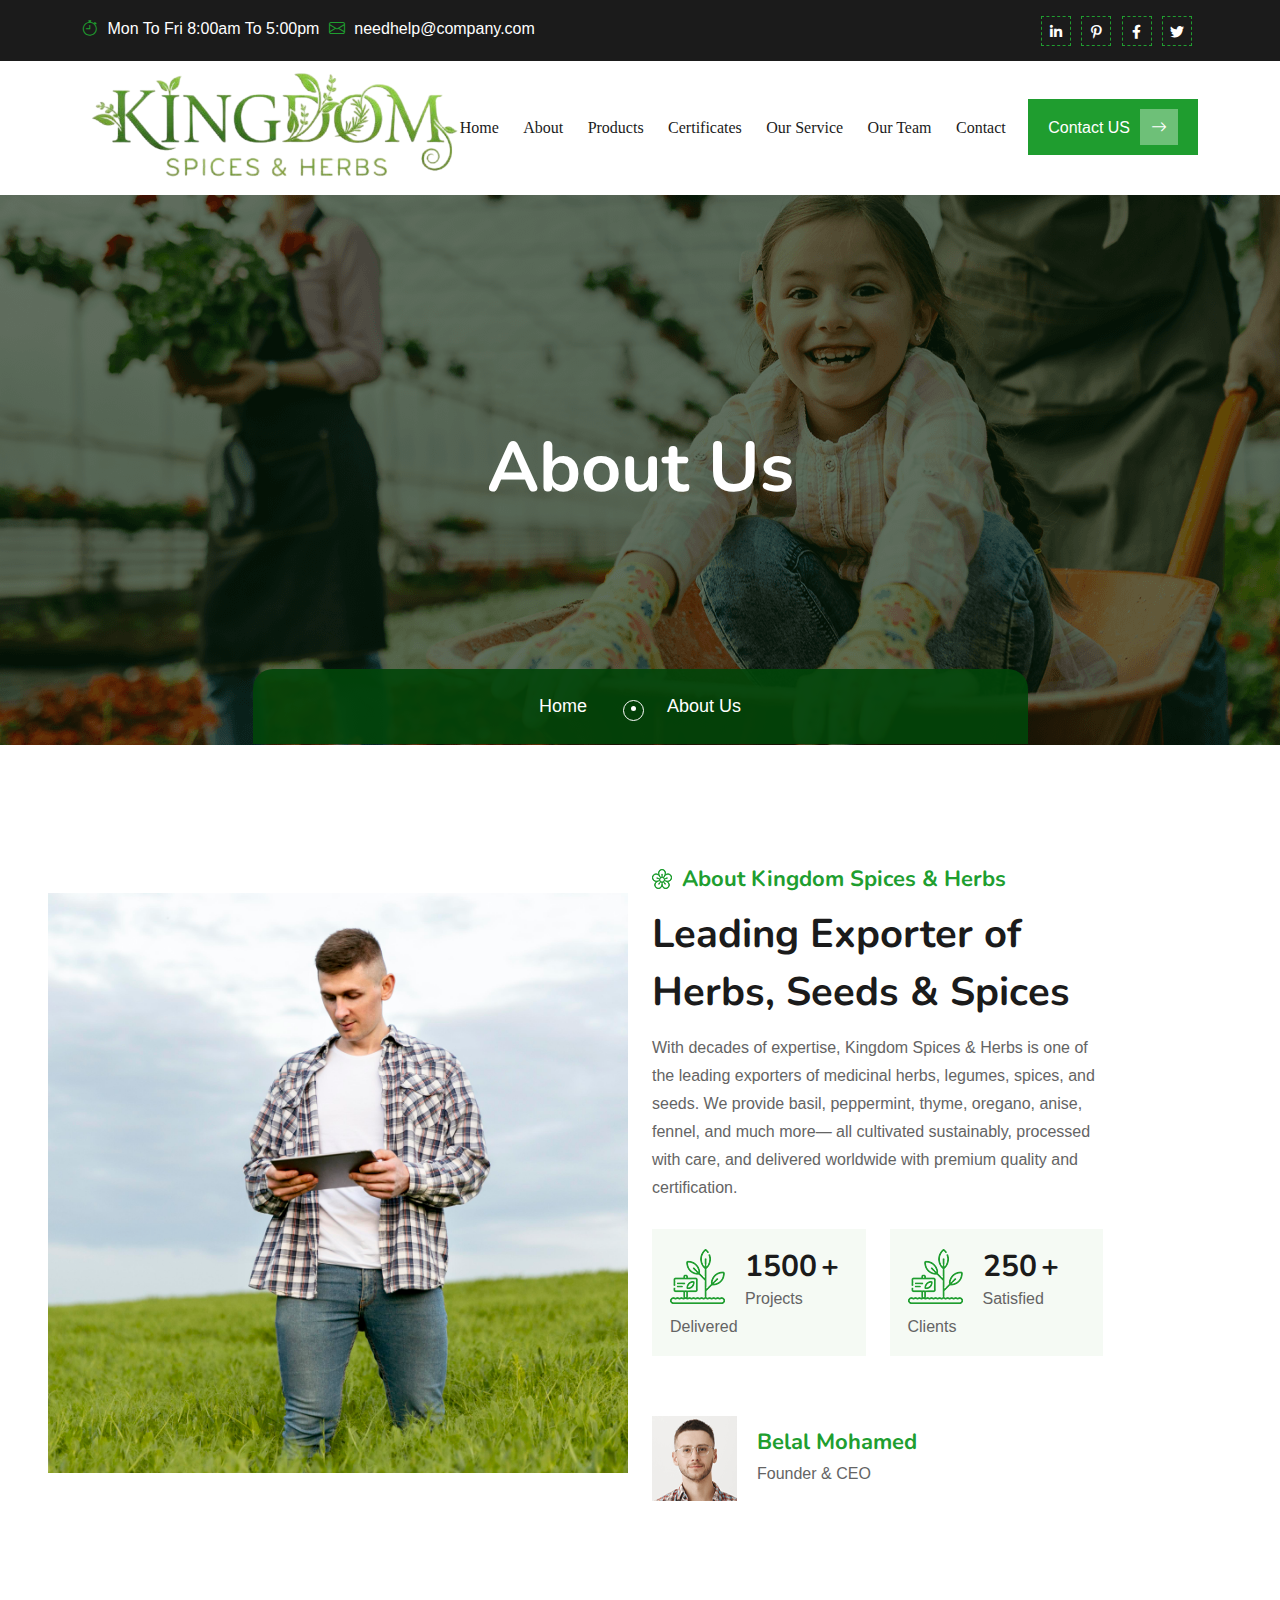
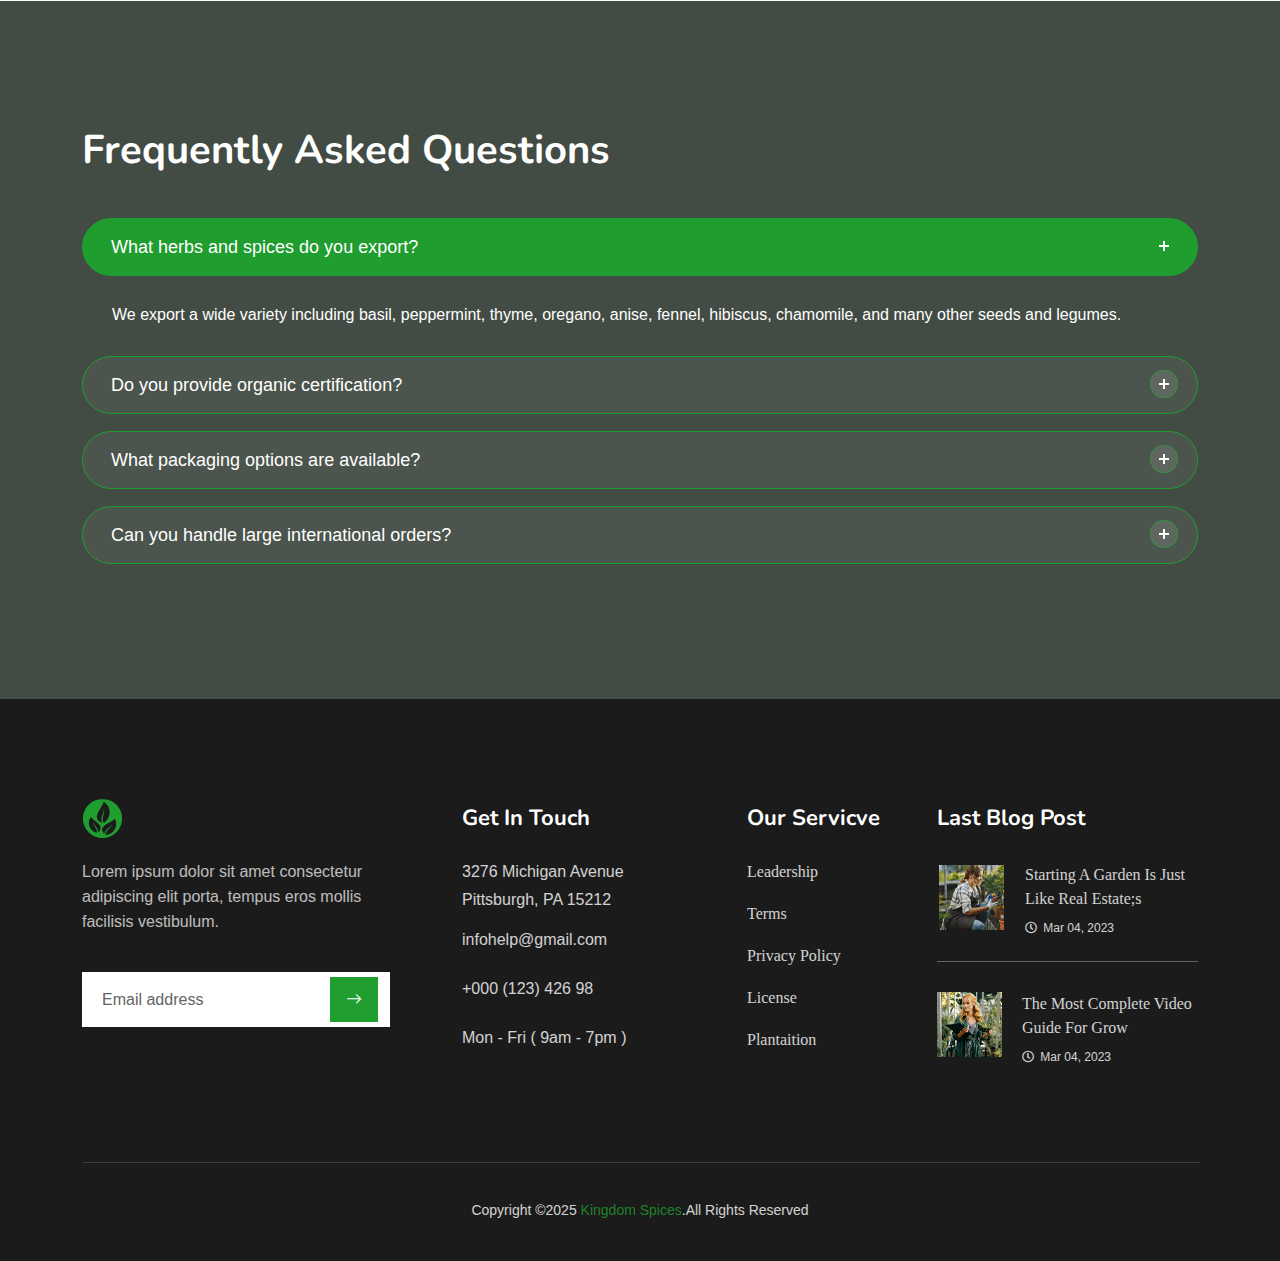
<file: about-us.html>
<!DOCTYPE HTML>
<html lang="en-US">


<!-- Mirrored from html.ditsolution.net/drtheme/dreamhub/gardenic/about-us.html by HTTrack Website Copier/3.x [XR&CO'2014], Tue, 06 May 2025 08:03:52 GMT -->
<head>
	<meta charset="UTF-8">
	<meta http-equiv="x-ua-compatible" content="ie=edge">
	<title>Kingdom Spices Herbs - Organic Herbs, Spices & Seeds Exporter</title>
	<meta name="description" content="">
	<meta name="viewport" content="width=device-width, initial-scale=1">
	<!-- Favicon -->
	<link rel="icon" type="image/png" sizes="56x56" href="assets/images/fav-icon/fav.png">
	<!-- bootstrap CSS -->
	<link rel="stylesheet" href="assets/css/bootstrap.min.css" type="text/css" media="all">
	<!-- carousel CSS -->
	<link rel="stylesheet" href="assets/css/owl.carousel.min.css" type="text/css" media="all">
	<!-- animate CSS -->
	<link rel="stylesheet" href="assets/css/animate.css" type="text/css" media="all">
	<!-- animated-text CSS -->
	<link rel="stylesheet" href="assets/css/animated-text.css" type="text/css" media="all">
	<!-- font-awesome CSS -->
	<link rel="stylesheet" href="assets/css/all.min.css" type="text/css" media="all">
	<!-- font-flaticon CSS -->
	<link rel="stylesheet" href="assets/css/flaticon.css" type="text/css" media="all">
	<!-- theme-default CSS -->
	<link rel="stylesheet" href="assets/css/theme-default.css" type="text/css" media="all">
	<!-- meanmenu CSS -->
	<link rel="stylesheet" href="assets/css/meanmenu.min.css" type="text/css" media="all">
	<!-- transitions CSS -->
	<link rel="stylesheet" href="assets/css/owl.transitions.css" type="text/css" media="all">
	<!-- venobox CSS -->
	<link rel="stylesheet" href="venobox/venobox.css" type="text/css" media="all">
	<!-- bootstrap icons -->
	<link rel="stylesheet" href="assets/css/bootstrap-icons.css" type="text/css" media="all">
	<!-- Main Style CSS -->
	<link rel="stylesheet" href="style.css" type="text/css" media="all">
	<!-- responsive CSS -->
	<link rel="stylesheet" href="assets/css/responsive.css" type="text/css" media="all">
	<!-- modernizr js -->
	<script src="assets/js/vendor/modernizr-3.5.0.min.js"></script>
</head>

<body>
	<!-- loder -->
	<div class="loader-wrapper">
		<div class="loader"></div>
		<div class="loder-section left-section"></div>
		<div class="loder-section right-section"></div>
	</div>


	

	<!--==================================================-->
	<!-- Start Gardenic Top Menu section -->
	<!--==================================================-->
	<div class="header-top-section">
		<div class="container">
			<div class="row align-items-center d-flex">
				<div class="col-lg-8">
					<div class="header-address-info">
						<p><i class="bi bi-stopwatch"></i> Mon To Fri 8:00am To 5:00pm<span> <i class="bi bi-envelope"></i> needhelp@company.com</span></p>
					</div>
				</div>
				<div class="col-lg-4">
					<!--header top address-->
					<div class="header-top-right-social">
						<ul>
							<li><a href="#"><i class="fab fa-linkedin-in"></i></a></li>
							<li><a href="#"><i class="fab fa-pinterest-p"></i></a></li>
							<li><a href="#"><i class="fab fa-facebook-f"></i></a></li>
							<li><a href="#"><i class="fab fa-twitter"></i></a></li>
						</ul>
					</div>
				</div>
			</div>
		</div>
	</div>
	<!--==================================================-->
	<!-- Start Gardenic Top Menu section -->
	<!--==================================================-->




	<!--==================================================-->
	<!-- Start Gardenic Main Menu  -->
	<!--==================================================-->
	<div id="sticky-header" class="Gardenic_nav_manu">
		<div class="container">
			<div class="row align-items-center">
				<div class="col-lg-2">
					<div class="logo">
						<a class="logo_img" href="index.html" title="Gardenic">
							<img src="assets/images/logo.png" alt="logo">
						</a>
					</div>
				</div>
				<div class="col-lg-10">
					<nav class="header_menu">
						<ul class="nav_scroll">
							<li><a href="index.html">Home</a></li>
							<li><a href="about-us.html">About</a></li>
							<li><a href="products.html">Products</a></li>
							<li><a href="certificates.html">Certificates</a></li>
							<li><a href="service.html">Our Service</a></li>
							<li><a href="team.html">Our Team</a></li>
							
							<li><a href="contact.html">Contact</a></li>
						</ul>
						<div class="header-menu-right-btn">
							<!-- header button -->
							<div class="header-button">
								<a href="contact.html">Contact US<i class="bi bi-arrow-right"></i></a>
							</div>
						</div>
					</nav>
				</div>
			</div>
		</div>
	</div>

	<!-- Gardenic Mobile Menu  -->
	<div class="mobile-menu-area sticky d-sm-block d-md-block d-lg-none ">
		<div class="mobile-menu">
			<nav class="Gardenic_menu">
				<ul class="nav_scroll">
					<li><a href="index.html">Home</a></li>
					<li><a href="about-us.html">About</a></li>
					<li><a href="products.html">Products</a></li>
					<li><a href="certificates.html">Certificates</a></li>
					<li><a href="service.html">Our Service</a></li>
					<li><a href="team.html">Our Team</a></li>
					
					<li><a href="contact.html">Contact</a></li>
				</ul>
			</nav>
		</div>
	</div>
	<!--==================================================-->
	<!-- End Gardenic Main Menu  -->
	<!--==================================================-->




	<!--==================================================-->
	<!-- Start  Gardenic    About Area -->
	<!--==================================================-->
	<div class="breadcumb-area align-items-center d-flex">
		<div class="container">
			<div class="row">
				<div class="col-lg-12">
					<div class="breacumb-content">
						<div class="breadcumb-title">
							<h1>About Us</h1>
						</div>
						<div class="breadcumb-content-text">
							<a href="index.html">Home</a><span>About Us</span>
						</div>
					</div>
				</div>
			</div>
		</div>
	</div>
	<!--==================================================-->
	<!-- End  Gardenic    About Area -->
	<!--==================================================-->




<!--==================================================-->
<!-- Start Kingdom Herbs About Section -->
<!--==================================================-->
<div class="about-section home2">
	<div class="container">
		<div class="row align-items-center">
			<div class="col-lg-6">
				<div class="about-left">
					<div class="about-thumb">
						<img src="assets/images/about-herbs.jpg" alt="about herbs">
					</div>
				</div>
			</div>
			<div class="col-lg-6">
				<div class="about-right">
					<div class="section-title">
						<div class="section-sub-title">
							<h4>About Kingdom Spices & Herbs</h4>
						</div>
						<div class="section-main-title">
							<h1>Leading Exporter of</h1>
							<h1>Herbs, Seeds & Spices</h1>
						</div>
						<div class="section-description">
							<p>
								With decades of expertise, Kingdom Spices & Herbs is one of the leading
								exporters of medicinal herbs, legumes, spices, and seeds. 
								We provide basil, peppermint, thyme, oregano, anise, fennel, and much more—
								all cultivated sustainably, processed with care, and delivered worldwide with
								premium quality and certification.
							</p>
						</div>
					</div>

					<div class="row">
						<div class="col-lg-5 col-md-6">
							<div class="about-counter-box">
								<div class="about-counter-icon">
									<img src="assets/images/about-icons1.png" alt="icon">
								</div>
								<div class="about-content">
									<div class="about-namber">
										<h1 class="counter">1500</h1>
										<h1>+</h1>
									</div>
									<div class="abount-counter-title">
										<span>Projects Delivered</span>
									</div>
								</div>
							</div>
						</div>

						<div class="col-lg-5 col-md-6">
							<div class="about-counter-box">
								<div class="about-counter-icon">
									<img src="assets/images/about-icons1.png" alt="icon">
								</div>
								<div class="about-content">
									<div class="about-namber">
										<h1 class="counter">250</h1>
										<h1>+</h1>
									</div>
									<div class="abount-counter-title">
										<span>Satisfied Clients</span>
									</div>
								</div>
							</div>
						</div>
					</div>

					<div class="company-author">
						<div class="author-thumb">
							<img src="assets/images/ceo.png" alt="ceo">
						</div>
						<div class="athor-content">
							<div class="author-title">
								<h3>Belal Mohamed</h3>
								<span>Founder & CEO</span>
							</div>
						</div>
					</div>
				</div>
			</div>
		</div>
	</div>
</div>
<!--==================================================-->
<!-- End Kingdom Herbs About Section -->
<!--==================================================-->


<!--==================================================-->
<!-- Start FAQ Section -->
<!--==================================================-->
<div class="faq-section">
	<div class="container">	
		<div class="row align-items-center">
			<div class="col-lg-12 col-md-12">
				<div class="row">
					<div class="col-lg-12">
						<div class="section-title">
							<div class="section-main-title">
								<h1>Frequently Asked Questions</h1>
							</div>
						</div>
					</div>
				</div>

				<!-- Start Accordion -->
				<div class="tab_container">
					<div id="tab1" class="tab_content">
						<ul class="accordion">
							<li>
								<a><span> What herbs and spices do you export? </span></a>
								<p>
									We export a wide variety including basil, peppermint, thyme, oregano, 
									anise, fennel, hibiscus, chamomile, and many other seeds and legumes.
								</p>
							</li>
							<li>
								<a><span> Do you provide organic certification? </span></a>
								<p>
									Yes, all our products are certified organic and meet international 
									quality and safety standards with full traceability.
								</p>
							</li>
							<li>
								<a><span> What packaging options are available? </span></a>
								<p>
									We offer bulk packaging, retail-ready packaging, and custom solutions
									to meet the needs of our clients worldwide.
								</p>
							</li>
							<li>
								<a><span> Can you handle large international orders? </span></a>
								<p>
									Absolutely. With years of experience and a strong logistics network, 
									we can ship herbs and spices in large quantities to multiple destinations globally.
								</p>
							</li>
						</ul>
					</div>
				</div>
				<!-- End Accordion -->
			</div>
		</div>
	</div>
</div>
<!--==================================================-->
<!-- End FAQ Section -->
<!--==================================================-->


	<!--==================================================-->
	<!-- Start  Gardenic  Footer  Section -->
	<!--==================================================-->
	<div class="footer-section">
		<div class="container">
			<div class="row footer_bg">
				<div class="col-lg-4 col-md-6">
				<!--footer-widget-item-->
					<div class="footer-widget-item">
						<div class="footer-logo">
							<a href="index.html"><img src="assets/images/logo3.png" alt="logo"></a>
						</div>
						<div class="footer-widget-description">
							<p>Lorem ipsum dolor sit amet consectetur adipiscing elit porta, tempus eros mollis facilisis vestibulum.</p>
						</div>
						<div class="footer-widget-form">
							<form action="https://formspree.io/f/myyleorq" method="POST" id="dreamit-form">
								<div class="form-box">
									<input type="email" name="Email" placeholder="Email address" required>
									<button><i class="bi bi-arrow-right"></i></button>
								</div>
							</form>
						</div>
					</div>
				</div>
				<div class="col-lg-3 col-md-6">
				<!--footer-widget-item-->
					<div class="footer-widget-item">
						<div class="footer-widget-title">
							<h2>Get In Touch</h2>
						</div>
						<div class="widget widgets-company-info">
							<div class="company-info-desc">
								<p>3276 Michigan Avenue	Pittsburgh, PA 15212</p>
							</div>	
							<div class="footer-social-info">
								<p>infohelp@gmail.com</p>
							</div>
							<div class="footer-social-info">
								<p>+000 (123) 426 98</p>
							</div>
							<div class="footer-social-info">
								<p> Mon - Fri ( 9am - 7pm )</p>
							</div>
							
						</div>
					</div>
				</div>
				<div class="col-lg-2 col-md-6">
				<!--footer-widget-item-->
					<div class="footer-widget-item">
						<div class="footer-widget-title">
							<h2>Our Servicve</h2>
						</div>
						<div class="company-widget-info-list">
							<ul>
								<li><a href="#">Leadership</a></li>
								<li><a href="#">Terms</a></li>
								<li><a href="#">Privacy Policy</a></li>
								<li><a href="#">License</a></li>
								<li><a href="#">Plantaition</a></li>
							</ul>
						</div>
					</div>
				</div>
				<div class="col-lg-3 col-md-6">
					<!--footer-widget-item-->
					<div class="footer-widget-item">
						<div class="footer-widget-title">
							<h2>Last Blog Post</h2>
						</div>
						<!--recent-post-item-->
						<div class="recent-post-item style">
							<div class="recent-thumb">
								<a href="#"><img src="assets/images/recent1.png" alt="recent thumb"></a>
							</div>
							<div class="recent-tost-text">
								<h6><a href="#">Starting A Garden Is Just Like Real Estate;s</a></h6>
								<p class="rcomment"><i class="far fa-clock"></i> Mar 04, 2023</p>
							</div>
						</div>
						<!--recent-post-item-->
						<div class="recent-post-item">
							<div class="recent-thumb">
								<a href="#"><img src="assets/images/recent2.png" alt="recent thumb"></a>
							</div>
							<div class="recent-tost-text">
								<h6><a href="#">The Most Complete Video Guide For Grow</a></h6>
								<p class="rcomment"><i class="far fa-clock"></i> Mar 04, 2023</p>
							</div>
						</div>
					</div>
				</div>
			</div>
			<div class="row">
				<div class="col-lg-12">
					<div class="footer-bottom-content text-center">
						<p>Copyright ©2025 <span>Kingdom Spices</span>.All Rights Reserved</p>
					</div>
				</div>
			</div>
		</div>
	</div>
	<!--==================================================-->
	<!-- End  WorGardenic footer Section -->
	<!--==================================================-->





	

	<!-- Back to top with progress indicator-->
	<div class="prgoress_indicator">
		<svg class="progress-circle svg-content" width="100%" height="100%" viewBox="-1 -1 102 102">
		<path d="M50,1 a49,49 0 0,1 0,98 a49,49 0 0,1 0,-98" />
		</svg>
	</div>

	
	
	






	<!-- jquery js -->
	<script src="assets/js/vendor/jquery-3.6.2.min.js"></script>
	<script src="assets/js/popper.min.js"></script>
	<!-- bootstrap js -->
	<script src="assets/js/bootstrap.min.js"></script>
	<!-- carousel js -->
	<script src="assets/js/owl.carousel.min.js"></script>
	<!-- counterup js -->
	<script src="assets/js/jquery.counterup.min.js"></script>
	<!-- waypoints js -->
	<script src="assets/js/waypoints.min.js"></script>
	<!-- wow js -->
	<script src="assets/js/wow.js"></script>
	<!-- imagesloaded js -->
	<script src="assets/js/imagesloaded.pkgd.min.js"></script>
	<!-- venobox js -->
	<script src="venobox/venobox.js"></script>
	<!--  animated-text js -->
	<script src="assets/js/animated-text.js"></script>
	<!-- venobox min js -->
	<script src="venobox/venobox.min.js"></script>
	<!-- isotope js -->
	<script src="assets/js/isotope.pkgd.min.js"></script>
	<!-- jquery meanmenu js -->
	<script src="assets/js/jquery.meanmenu.js"></script>
	<!-- jquery scrollup js -->
	<script src="assets/js/jquery.scrollUp.js"></script>
	<script src="assets/js/jquery.barfiller.js"></script>
	<!-- theme js -->
	<script src="assets/js/theme.js"></script>
</body>


<!-- Mirrored from html.ditsolution.net/drtheme/dreamhub/gardenic/about-us.html by HTTrack Website Copier/3.x [XR&CO'2014], Tue, 06 May 2025 08:03:52 GMT -->
</html>
</file>
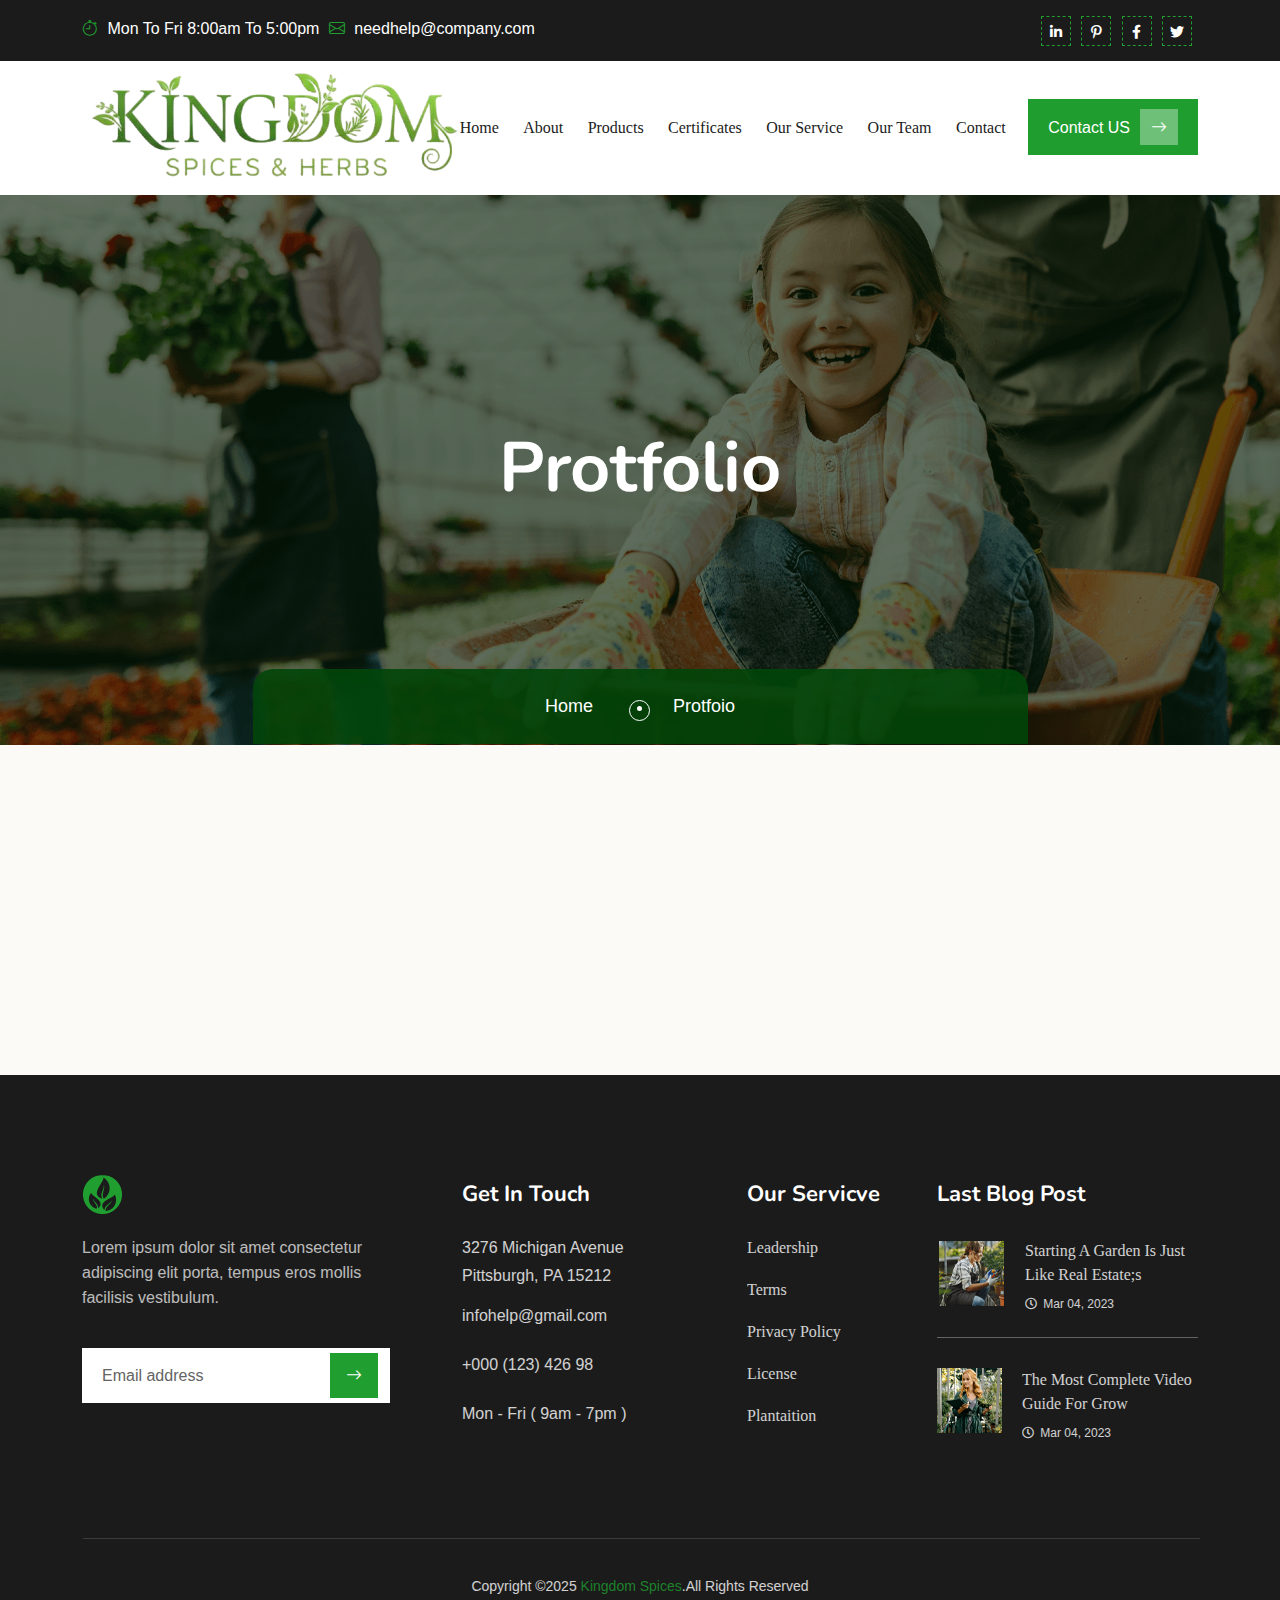
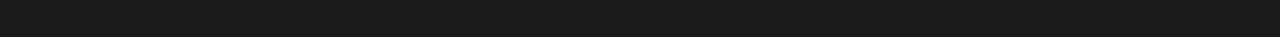
<file: certificates.html>
<!DOCTYPE HTML>
<html lang="en-US">


<!-- Mirrored from html.ditsolution.net/drtheme/dreamhub/gardenic/protfolio.html by HTTrack Website Copier/3.x [XR&CO'2014], Tue, 06 May 2025 08:03:53 GMT -->
<head>
	<meta charset="UTF-8">
	<meta http-equiv="x-ua-compatible" content="ie=edge">
	<title>Personal Advisor  HTML5 Template</title>
	<meta name="description" content="">
	<meta name="viewport" content="width=device-width, initial-scale=1">
	<!-- Favicon -->
	<link rel="icon" type="image/png" sizes="56x56" href="assets/images/fav-icon/fav.png">
	<!-- bootstrap CSS -->
	<link rel="stylesheet" href="assets/css/bootstrap.min.css" type="text/css" media="all">
	<!-- carousel CSS -->
	<link rel="stylesheet" href="assets/css/owl.carousel.min.css" type="text/css" media="all">
	<!-- animate CSS -->
	<link rel="stylesheet" href="assets/css/animate.css" type="text/css" media="all">
	<!-- animated-text CSS -->
	<link rel="stylesheet" href="assets/css/animated-text.css" type="text/css" media="all">
	<!-- font-awesome CSS -->
	<link rel="stylesheet" href="assets/css/all.min.css" type="text/css" media="all">
	<!-- font-flaticon CSS -->
	<link rel="stylesheet" href="assets/css/flaticon.css" type="text/css" media="all">
	<!-- theme-default CSS -->
	<link rel="stylesheet" href="assets/css/theme-default.css" type="text/css" media="all">
	<!-- meanmenu CSS -->
	<link rel="stylesheet" href="assets/css/meanmenu.min.css" type="text/css" media="all">
	<!-- transitions CSS -->
	<link rel="stylesheet" href="assets/css/owl.transitions.css" type="text/css" media="all">
	<!-- venobox CSS -->
	<link rel="stylesheet" href="venobox/venobox.css" type="text/css" media="all">
	<!-- bootstrap icons -->
	<link rel="stylesheet" href="assets/css/bootstrap-icons.css" type="text/css" media="all">
	<!-- Main Style CSS -->
	<link rel="stylesheet" href="style.css" type="text/css" media="all">
	<!-- responsive CSS -->
	<link rel="stylesheet" href="assets/css/responsive.css" type="text/css" media="all">
	<!-- modernizr js -->
	<script src="assets/js/vendor/modernizr-3.5.0.min.js"></script>
</head>

<body>
	<!-- loder -->
	<div class="loader-wrapper">
		<div class="loader"></div>
		<div class="loder-section left-section"></div>
		<div class="loder-section right-section"></div>
	</div>





	<!--==================================================-->
	<!-- Start Gardenic Top Menu section -->
	<!--==================================================-->
	<div class="header-top-section">
		<div class="container">
			<div class="row align-items-center d-flex">
				<div class="col-lg-8">
					<div class="header-address-info">
						<p><i class="bi bi-stopwatch"></i> Mon To Fri 8:00am To 5:00pm<span> <i class="bi bi-envelope"></i> needhelp@company.com</span></p>
					</div>
				</div>
				<div class="col-lg-4">
					<!--header top address-->
					<div class="header-top-right-social">
						<ul>
							<li><a href="#"><i class="fab fa-linkedin-in"></i></a></li>
							<li><a href="#"><i class="fab fa-pinterest-p"></i></a></li>
							<li><a href="#"><i class="fab fa-facebook-f"></i></a></li>
							<li><a href="#"><i class="fab fa-twitter"></i></a></li>
						</ul>
					</div>
				</div>
			</div>
		</div>
	</div>
	<!--==================================================-->
	<!-- Start Gardenic Top Menu section -->
	<!--==================================================-->




	<!--==================================================-->
	<!-- Start Gardenic Main Menu  -->
	<!--==================================================-->
	<div id="sticky-header" class="Gardenic_nav_manu">
		<div class="container">
			<div class="row align-items-center">
				<div class="col-lg-2">
					<div class="logo">
						<a class="logo_img" href="index.html" title="Gardenic">
							<img src="assets/images/logo.png" alt="logo">
						</a>
					</div>
				</div>
				<div class="col-lg-10">
					<nav class="header_menu">
						<ul class="nav_scroll">
							<li><a href="index.html">Home</a></li>
							<li><a href="about-us.html">About</a></li>
							<li><a href="products.html">Products</a></li>
							<li><a href="certificates.html">Certificates</a></li>
							<li><a href="service.html">Our Service</a></li>
							<li><a href="team.html">Our Team</a></li>
							
							<li><a href="contact.html">Contact</a></li>
						</ul>
						<div class="header-menu-right-btn">
							<!-- header button -->
							<div class="header-button">
								<a href="contact.html">Contact US<i class="bi bi-arrow-right"></i></a>
							</div>
						</div>
					</nav>
				</div>
			</div>
		</div>
	</div>

	<!-- Gardenic Mobile Menu  -->
	<div class="mobile-menu-area sticky d-sm-block d-md-block d-lg-none ">
		<div class="mobile-menu">
			<nav class="Gardenic_menu">
				<ul class="nav_scroll">
					<li><a href="index.html">Home</a></li>
					<li><a href="about-us.html">About</a></li>
					<li><a href="products.html">Products</a></li>
					<li><a href="certificates.html">Certificates</a></li>
					<li><a href="service.html">Our Service</a></li>
					<li><a href="team.html">Our Team</a></li>
					
					<li><a href="contact.html">Contact</a></li>
				</ul>
			</nav>
		</div>
	</div>
	<!--==================================================-->
	<!-- End Gardenic Main Menu  -->
	<!--==================================================-->



	<!--==================================================-->
	<!-- Start Gardenic    About Area -->
	<!--==================================================-->
	<div class="breadcumb-area align-items-center d-flex">
		<div class="container">
			<div class="row">
				<div class="col-lg-12">
					<div class="breacumb-content">
						<div class="breadcumb-title">
							<h1>Protfolio</h1>
						</div>
						<div class="breadcumb-content-text">
							<a href="index.html">Home</a><span>Protfoio</span>
						</div>
					</div>
				</div>
			</div>
		</div>
	</div>
	<!--==================================================-->
	<!-- End Gardenic    About Area -->
	<!--==================================================-->






	<!--==================================================-->
	<!-- Start Gardenic  Protfolio  Section -->
	<!--==================================================-->
	<div class="protfolio-section style3">
		<div class="container">
			<div class="row image_load position-static h-auto">
				<div class="col-md-4 grid-item">
				</div>
				
			</div>
		</div>
	</div>
	<!--==================================================-->
	<!-- End Gardenic  Protfolio Section -->
	<!--==================================================-->





	<!--==================================================-->
	<!-- Start  Gardenic  Footer  Section -->
	<!--==================================================-->
	<div class="footer-section">
		<div class="container">
			<div class="row footer_bg">
				<div class="col-lg-4 col-md-6">
				<!--footer-widget-item-->
					<div class="footer-widget-item">
						<div class="footer-logo">
							<a href="index.html"><img src="assets/images/logo3.png" alt="logo"></a>
						</div>
						<div class="footer-widget-description">
							<p>Lorem ipsum dolor sit amet consectetur adipiscing elit porta, tempus eros mollis facilisis vestibulum.</p>
						</div>
						<div class="footer-widget-form">
							<form action="https://formspree.io/f/myyleorq" method="POST" id="dreamit-form">
								<div class="form-box">
									<input type="email" name="Emaile" placeholder="Email address" required>
									<button><i class="bi bi-arrow-right"></i></button>
								</div>
							</form>
						</div>
					</div>
				</div>
				<div class="col-lg-3 col-md-6">
				<!--footer-widget-item-->
					<div class="footer-widget-item">
						<div class="footer-widget-title">
							<h2>Get In Touch</h2>
						</div>
						<div class="widget widgets-company-info">
							<div class="company-info-desc">
								<p>3276 Michigan Avenue	Pittsburgh, PA 15212</p>
							</div>	
							<div class="footer-social-info">
								<p>infohelp@gmail.com</p>
							</div>
							<div class="footer-social-info">
								<p>+000 (123) 426 98</p>
							</div>
							<div class="footer-social-info">
								<p> Mon - Fri ( 9am - 7pm )</p>
							</div>
							
						</div>
					</div>
				</div>
				<div class="col-lg-2 col-md-6">
				<!--footer-widget-item-->
					<div class="footer-widget-item">
						<div class="footer-widget-title">
							<h2>Our Servicve</h2>
						</div>
						<div class="company-widget-info-list">
							<ul>
								<li><a href="#">Leadership</a></li>
								<li><a href="#">Terms</a></li>
								<li><a href="#">Privacy Policy</a></li>
								<li><a href="#">License</a></li>
								<li><a href="#">Plantaition</a></li>
							</ul>
						</div>
					</div>
				</div>
				<div class="col-lg-3 col-md-6">
					<!--footer-widget-item-->
					<div class="footer-widget-item">
						<div class="footer-widget-title">
							<h2>Last Blog Post</h2>
						</div>
						<!--recent-post-item-->
						<div class="recent-post-item style">
							<div class="recent-thumb">
								<a href="#"><img src="assets/images/recent1.png" alt="recent thumb"></a>
							</div>
							<div class="recent-tost-text">
								<h6><a href="#">Starting A Garden Is Just Like Real Estate;s</a></h6>
								<p class="rcomment"><i class="far fa-clock"></i> Mar 04, 2023</p>
							</div>
						</div>
						<!--recent-post-item-->
						<div class="recent-post-item">
							<div class="recent-thumb">
								<a href="#"><img src="assets/images/recent2.png" alt="recent thumb"></a>
							</div>
							<div class="recent-tost-text">
								<h6><a href="#">The Most Complete Video Guide For Grow</a></h6>
								<p class="rcomment"><i class="far fa-clock"></i> Mar 04, 2023</p>
							</div>
						</div>
					</div>
				</div>
			</div>
			<div class="row">
				<div class="col-lg-12">
					<div class="footer-bottom-content text-center">
						<p>Copyright ©2025 <span>Kingdom Spices</span>.All Rights Reserved</p>
					</div>
				</div>
			</div>
		</div>
	</div>
	<!--==================================================-->
	<!-- End  WorGardenic footer Section -->
	<!--==================================================-->

	

	<!-- Back to top with progress indicator-->
	<div class="prgoress_indicator">
		<svg class="progress-circle svg-content" width="100%" height="100%" viewBox="-1 -1 102 102">
		<path d="M50,1 a49,49 0 0,1 0,98 a49,49 0 0,1 0,-98" />
		</svg>
	</div>

	
	
	
	





	<!-- jquery js -->
	<script src="assets/js/vendor/jquery-3.6.2.min.js"></script>
	<script src="assets/js/popper.min.js"></script>
	<!-- bootstrap js -->
	<script src="assets/js/bootstrap.min.js"></script>
	<!-- carousel js -->
	<script src="assets/js/owl.carousel.min.js"></script>
	<!-- counterup js -->
	<script src="assets/js/jquery.counterup.min.js"></script>
	<!-- waypoints js -->
	<script src="assets/js/waypoints.min.js"></script>
	<!-- wow js -->
	<script src="assets/js/wow.js"></script>
	<!-- imagesloaded js -->
	<script src="assets/js/imagesloaded.pkgd.min.js"></script>
	<!-- venobox js -->
	<script src="venobox/venobox.js"></script>
	<!--  animated-text js -->
	<script src="assets/js/animated-text.js"></script>
	<!-- venobox min js -->
	<script src="venobox/venobox.min.js"></script>
	<!-- isotope js -->
	<script src="assets/js/isotope.pkgd.min.js"></script>
	<!-- jquery meanmenu js -->
	<script src="assets/js/jquery.meanmenu.js"></script>
	<!-- jquery scrollup js -->
	<script src="assets/js/jquery.scrollUp.js"></script>
	<script src="assets/js/jquery.barfiller.js"></script>
	<!-- theme js -->
	<script src="assets/js/theme.js"></script>
	<!-- API services -->
	<script src="assets/js/api-services.js"></script>
	<!-- Certificates integration -->
	<script src="assets/js/certificates-integration.js"></script>
</body>


<!-- Mirrored from html.ditsolution.net/drtheme/dreamhub/gardenic/protfolio.html by HTTrack Website Copier/3.x [XR&CO'2014], Tue, 06 May 2025 08:03:54 GMT -->
</html>
</file>
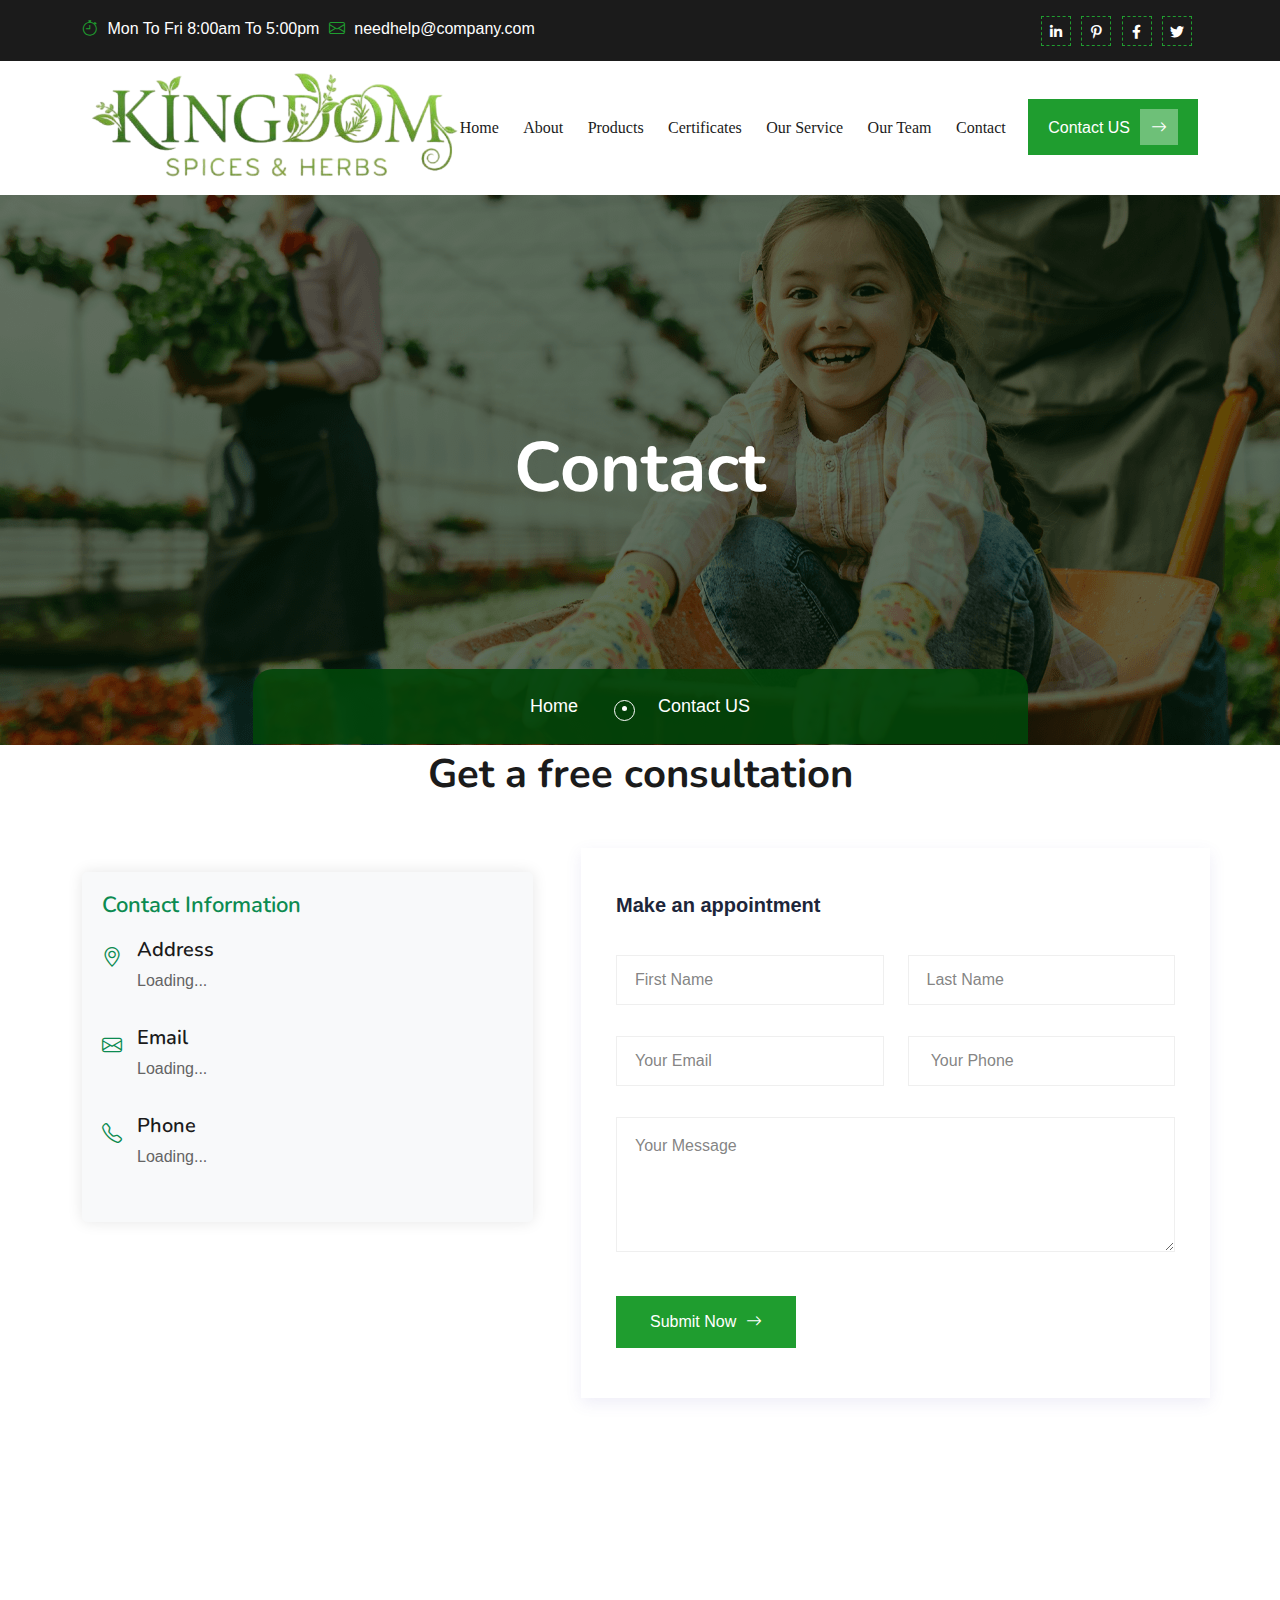
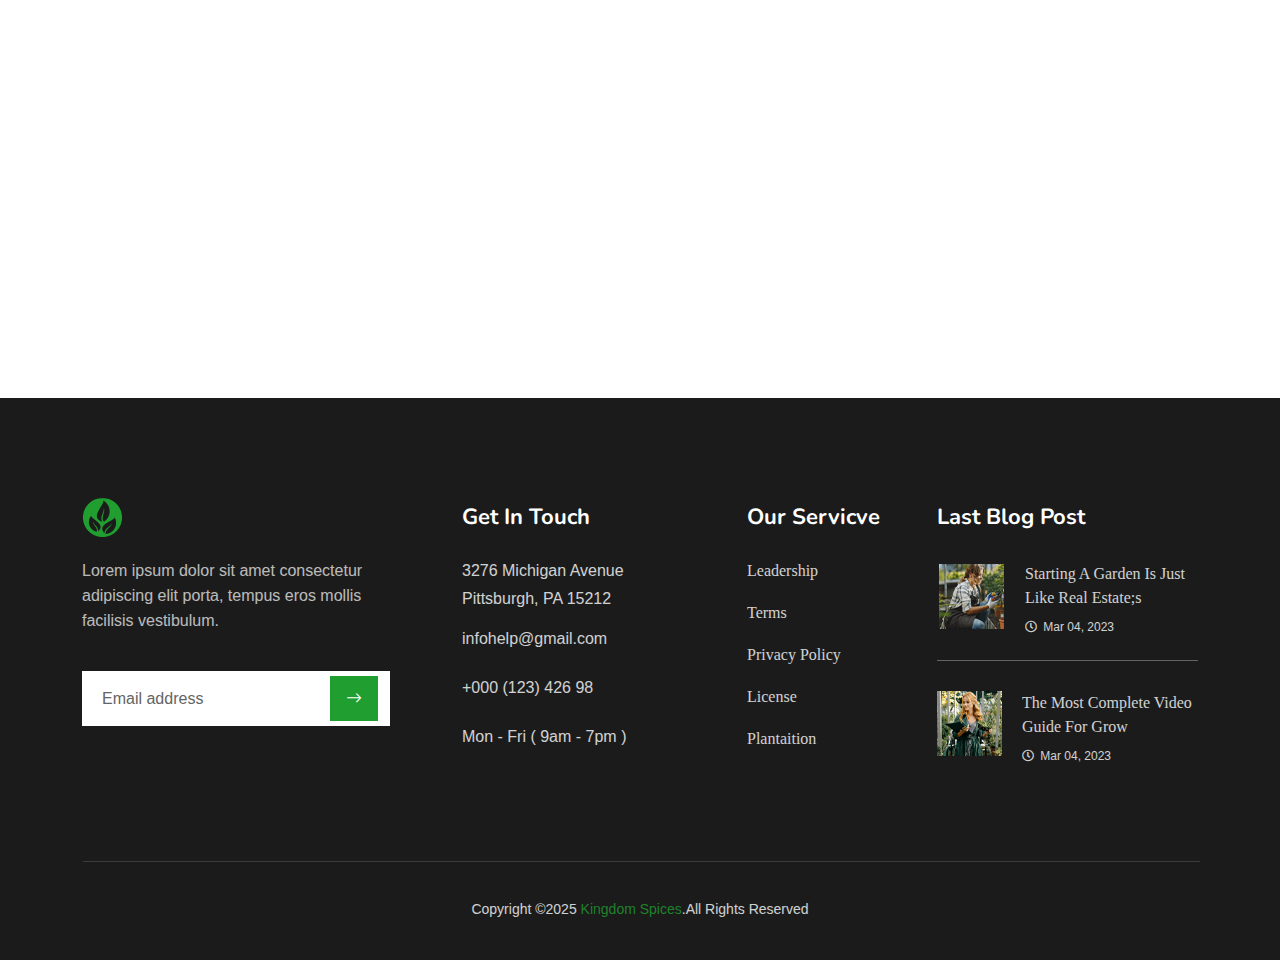
<file: contact.html>
<!DOCTYPE HTML>
<html lang="en-US">


<!-- Mirrored from html.ditsolution.net/drtheme/dreamhub/gardenic/contact.html by HTTrack Website Copier/3.x [XR&CO'2014], Tue, 06 May 2025 08:04:02 GMT -->
<head>
	<meta charset="UTF-8">
	<meta http-equiv="x-ua-compatible" content="ie=edge">
	<title>Personal Advisor    HTML5 Template</title>
	<meta name="description" content="">
	<meta name="viewport" content="width=device-width, initial-scale=1">
	<!-- Favicon -->
	<link rel="icon" type="image/png" sizes="56x56" href="assets/images/fav-icon/fav.png">
	<!-- bootstrap CSS -->
	<link rel="stylesheet" href="assets/css/bootstrap.min.css" type="text/css" media="all">
	<!-- carousel CSS -->
	<link rel="stylesheet" href="assets/css/owl.carousel.min.css" type="text/css" media="all">
	<!-- animate CSS -->
	<link rel="stylesheet" href="assets/css/animate.css" type="text/css" media="all">
	<!-- animated-text CSS -->
	<link rel="stylesheet" href="assets/css/animated-text.css" type="text/css" media="all">
	<!-- font-awesome CSS -->
	<link rel="stylesheet" href="assets/css/all.min.css" type="text/css" media="all">
	<!-- font-flaticon CSS -->
	<link rel="stylesheet" href="assets/css/flaticon.css" type="text/css" media="all">
	<!-- theme-default CSS -->
	<link rel="stylesheet" href="assets/css/theme-default.css" type="text/css" media="all">
	<!-- meanmenu CSS -->
	<link rel="stylesheet" href="assets/css/meanmenu.min.css" type="text/css" media="all">
	<!-- transitions CSS -->
	<link rel="stylesheet" href="assets/css/owl.transitions.css" type="text/css" media="all">
	<!-- venobox CSS -->
	<link rel="stylesheet" href="venobox/venobox.css" type="text/css" media="all">
	<!-- bootstrap icons -->
	<link rel="stylesheet" href="assets/css/bootstrap-icons.css" type="text/css" media="all">
	<!-- Main Style CSS -->
	<link rel="stylesheet" href="style.css" type="text/css" media="all">
	<!-- responsive CSS -->
	<link rel="stylesheet" href="assets/css/responsive.css" type="text/css" media="all">
	<!-- modernizr js -->
	<script src="assets/js/vendor/modernizr-3.5.0.min.js"></script>
</head>

<body>
	<!-- loder -->
	<div class="loader-wrapper">
		<div class="loader"></div>
		<div class="loder-section left-section"></div>
		<div class="loder-section right-section"></div>
	</div>





	<!--==================================================-->
	<!-- Start Gardenic Top Menu section -->
	<!--==================================================-->
	<div class="header-top-section">
		<div class="container">
			<div class="row align-items-center d-flex">
				<div class="col-lg-8">
					<div class="header-address-info">
						<p><i class="bi bi-stopwatch"></i> Mon To Fri 8:00am To 5:00pm <span> <i class="bi bi-envelope"></i> needhelp@company.com</span></p>
					</div>
				</div>
				<div class="col-lg-4">
					<!--header top address-->
					<div class="header-top-right-social">
						<ul>
							<li><a href="#"><i class="fab fa-linkedin-in"></i></a></li>
							<li><a href="#"><i class="fab fa-pinterest-p"></i></a></li>
							<li><a href="#"><i class="fab fa-facebook-f"></i></a></li>
							<li><a href="#"><i class="fab fa-twitter"></i></a></li>
						</ul>
					</div>
				</div>
			</div>
		</div>
	</div>
	<!--==================================================-->
	<!-- Start Gardenic Top Menu section -->
	<!--==================================================-->




	<!--==================================================-->
	<!-- Start Gardenic Main Menu  -->
	<!--==================================================-->
	<div id="sticky-header" class="Gardenic_nav_manu">
		<div class="container">
			<div class="row align-items-center">
				<div class="col-lg-2">
					<div class="logo">
						<a class="logo_img" href="index.html" title="Gardenic">
							<img src="assets/images/logo.png" alt="logo">
						</a>
					</div>
				</div>
				<div class="col-lg-10">
					<nav class="header_menu">
						<ul class="nav_scroll">
							<li><a href="index.html">Home</a></li>
							<li><a href="about-us.html">About</a></li>
							<li><a href="products.html">Products</a></li>
							<li><a href="certificates.html">Certificates</a></li>
							<li><a href="service.html">Our Service</a></li>
							<li><a href="team.html">Our Team</a></li>
							
							<li><a href="contact.html">Contact</a></li>
						</ul>
						<div class="header-menu-right-btn">
							<!-- header button -->
							<div class="header-button">
								<a href="contact.html">Contact US<i class="bi bi-arrow-right"></i></a>
							</div>
						</div>
					</nav>
				</div>
			</div>
		</div>
	</div>

	<!-- Gardenic Mobile Menu  -->
	<div class="mobile-menu-area sticky d-sm-block d-md-block d-lg-none ">
		<div class="mobile-menu">
			<nav class="Gardenic_menu">
				<ul class="nav_scroll">
					<li><a href="index.html">Home</a></li>
					<li><a href="about-us.html">About</a></li>
					<li><a href="products.html">Products</a></li>
					<li><a href="certificates.html">Certificates</a></li>
					<li><a href="service.html">Our Service</a></li>
					<li><a href="team.html">Our Team</a></li>
					
					<li><a href="contact.html">Contact</a></li>
				</ul>
			</nav>
		</div>
	</div>
	<!--==================================================-->
	<!-- End Gardenic Main Menu  -->
	<!--==================================================-->






	<!--==================================================-->
	<!-- Start Gardenic    About Area -->
	<!--==================================================-->
	<div class="breadcumb-area align-items-center d-flex">
		<div class="container">
			<div class="row">
				<div class="col-lg-12">
					<div class="breacumb-content">
						<div class="breadcumb-title">
							<h1>Contact</h1>
						</div>
						<div class="breadcumb-content-text">
							<a href="index.html">Home</a><span>Contact US</span>
						</div>
					</div>
				</div>
			</div>
		</div>
	</div>
	<!--==================================================-->
	<!-- End Gardenic    About Area -->
	<!--==================================================-->


	<!--==================================================-->
	<!-- Start Dreamhub Auto Service Contact  Area -->
	<!--==================================================-->
	<div class="contact-section p-0 ">
		<div class="container">
			<div class="row">
				<div class="col-lg-12">
					<!--section title-->
					<div class="section-title text-center">
						<div class="section-main-title">
							<h1>Get a free consultation</h1>
						</div>
					</div>
				</div>
			</div>
			<div class="row">
				<div class="col-lg-5 col-md-6">
					<div class="col-lg-12">
						<!-- Contact Information Section -->
						<div class="contact-info-section mt-4">
							<h4>Contact Information</h4>
							<div class="contact-info-item">
								<i class="bi bi-geo-alt"></i>
								<div class="contact-info-text">
									<h5>Address</h5>
									<p id="contact-address">Loading...</p>
								</div>
							</div>
							<div class="contact-info-item">
								<i class="bi bi-envelope"></i>
								<div class="contact-info-text">
									<h5>Email</h5>
									<p id="contact-email">Loading...</p>
								</div>
							</div>
							<div class="contact-info-item">
								<i class="bi bi-telephone"></i>
								<div class="contact-info-text">
									<h5>Phone</h5>
									<p id="contact-phone">Loading...</p>
								</div>
							</div>
						</div>
					</div>
				</div>
				<div class="col-lg-7 col-md-12">
					<div class="contact-left">
						<form id="dreamit-form">
							<div class="row contact_bg">
								<p>Make an appointment</p>
								<div class="col-lg-6 col-md-6">
									<!--form_box-->
									<div class="form_box">
										<input type="text" name="Your name" placeholder="First Name">
									</div>
								</div>
								<div class="col-lg-6 col-md-6">
									<!--form_box-->
									<div class="form_box">
										<input type="text" name="Last Name" placeholder="Last Name">
									</div>
								</div>
								<div class="col-lg-6 col-md-6">
									<!--form_box-->
									<div class="form_box">
										<input type="email" name="Your Email" placeholder="Your Email">
									</div>
								</div>
								<div class="col-lg-6 col-md-6">
									<!--form_box-->
									<div class="form_box">
										<input type="text" name="Subject" placeholder=" Your Phone">
									</div>
								</div>
								<div class="col-lg-12 ">
									<!--form_box-->
									<div class="form_box">
										<textarea name="message" id="message" cols="30" rows="5" placeholder="Your Message"></textarea>
									</div>
									<!--contact-form-button-->
									<div class="contact-form-button">
										<button type="submit">Submit Now<i class="bi bi-arrow-right"></i></button>
									</div>
								</div>
							</div>
						</form>
					</div>
					<div id="status"></div>
				</div>	
			</div>
		</div>
		<div class="row">
			<div class="col-lg-12 col-12">
				<div class="mapouter fixed-height">
					<div class="gmap_canvas">
						<iframe id="gmap_canvas" style="height: 100%;" src="https://maps.google.com/maps?q=Graz&amp;t=&amp;z=11&amp;ie=UTF8&amp;iwloc=&amp;output=embed"></iframe>
						<a href="https://www.whatismyip-address.com/"></a>
					</div>
				</div>
			</div>
		</div>
	</div>
	<!--==================================================-->
	<!-- END Dreamhub Auto Servicve Contacrt  Area -->
	<!--==================================================-->





	<!--==================================================-->
	<!-- Start  Gardenic  Footer  Section -->
	<!--==================================================-->
	<div class="footer-section">
		<div class="container">
			<div class="row footer_bg">
				<div class="col-lg-4 col-md-6">
				<!--footer-widget-item-->
					<div class="footer-widget-item">
						<div class="footer-logo">
							<a href="index.html"><img src="assets/images/logo3.png" alt="logo"></a>
						</div>
						<div class="footer-widget-description">
							<p>Lorem ipsum dolor sit amet consectetur adipiscing elit porta, tempus eros mollis facilisis vestibulum.</p>
						</div>
						<div class="footer-widget-form">
							<form id="footer-form">
								<div class="form-box">
									<input type="email" name="email" placeholder="Email address" required>
									<button type="submit"><i class="bi bi-arrow-right"></i></button>
								</div>
							</form>
						</div>
					</div>
				</div>
				<div class="col-lg-3 col-md-6">
				<!--footer-widget-item-->
					<div class="footer-widget-item">
						<div class="footer-widget-title">
							<h2>Get In Touch</h2>
						</div>
						<div class="widget widgets-company-info">
							<div class="company-info-desc">
								<p>3276 Michigan Avenue	Pittsburgh, PA 15212</p>
							</div>	
							<div class="footer-social-info">
								<p>infohelp@gmail.com</p>
							</div>
							<div class="footer-social-info">
								<p>+000 (123) 426 98</p>
							</div>
							<div class="footer-social-info">
								<p> Mon - Fri ( 9am - 7pm )</p>
							</div>
							
						</div>
					</div>
				</div>
				<div class="col-lg-2 col-md-6">
				<!--footer-widget-item-->
					<div class="footer-widget-item">
						<div class="footer-widget-title">
							<h2>Our Servicve</h2>
						</div>
						<div class="company-widget-info-list">
							<ul>
								<li><a href="#">Leadership</a></li>
								<li><a href="#">Terms</a></li>
								<li><a href="#">Privacy Policy</a></li>
								<li><a href="#">License</a></li>
								<li><a href="#">Plantaition</a></li>
							</ul>
						</div>
					</div>
				</div>
				<div class="col-lg-3 col-md-6">
					<!--footer-widget-item-->
					<div class="footer-widget-item">
						<div class="footer-widget-title">
							<h2>Last Blog Post</h2>
						</div>
						<!--recent-post-item-->
						<div class="recent-post-item style">
							<div class="recent-thumb">
								<a href="#"><img src="assets/images/recent1.png" alt="recent thumb"></a>
							</div>
							<div class="recent-tost-text">
								<h6><a href="#">Starting A Garden Is Just Like Real Estate;s</a></h6>
								<p class="rcomment"><i class="far fa-clock"></i> Mar 04, 2023</p>
							</div>
						</div>
						<!--recent-post-item-->
						<div class="recent-post-item">
							<div class="recent-thumb">
								<a href="#"><img src="assets/images/recent2.png" alt="recent thumb"></a>
							</div>
							<div class="recent-tost-text">
								<h6><a href="#">The Most Complete Video Guide For Grow</a></h6>
								<p class="rcomment"><i class="far fa-clock"></i> Mar 04, 2023</p>
							</div>
						</div>
					</div>
				</div>
			</div>
			<div class="row">
				<div class="col-lg-12">
					<div class="footer-bottom-content text-center">
						<p>Copyright ©2025 <span>Kingdom Spices</span>.All Rights Reserved</p>
					</div>
				</div>
			</div>
		</div>
	</div>
	<!--==================================================-->
	<!-- End  WorGardenic footer Section -->
	<!--==================================================-->

	

	<!-- Back to top with progress indicator-->
	<div class="prgoress_indicator">
		<svg class="progress-circle svg-content" width="100%" height="100%" viewBox="-1 -1 102 102">
		<path d="M50,1 a49,49 0 0,1 0,98 a49,49 0 0,1 0,-98" />
		</svg>
	</div>


	<!-- jquery js -->
	<script src="assets/js/vendor/jquery-3.6.2.min.js"></script>
	<script src="assets/js/popper.min.js"></script>
	<!-- bootstrap js -->
	<script src="assets/js/bootstrap.min.js"></script>
	<!-- carousel js -->
	<script src="assets/js/owl.carousel.min.js"></script>
	<!-- counterup js -->
	<script src="assets/js/jquery.counterup.min.js"></script>
	<!-- waypoints js -->
	<script src="assets/js/waypoints.min.js"></script>
	<!-- wow js -->
	<script src="assets/js/wow.js"></script>
	<!-- imagesloaded js -->
	<script src="assets/js/imagesloaded.pkgd.min.js"></script>
	<!-- venobox js -->
	<script src="venobox/venobox.js"></script>
	<!--  animated-text js -->
	<script src="assets/js/animated-text.js"></script>
	<!--  ajax-mail js -->
	<script src="assets/js/ajax-mail.js"></script>
	<!-- venobox min js -->
	<script src="venobox/venobox.min.js"></script>
	<!-- isotope js -->
	<script src="assets/js/isotope.pkgd.min.js"></script>
	<!-- jquery meanmenu js -->
	<script src="assets/js/jquery.meanmenu.js"></script>
	<!-- jquery scrollup js -->
	<script src="assets/js/jquery.scrollUp.js"></script>
	
	<script src="assets/js/jquery.barfiller.js"></script>
	<!-- theme js -->
	<script src="assets/js/theme.js"></script>
	<!-- API services -->
	<script src="assets/js/api-services.js"></script>
	<!-- Contact integration -->
	<script src="assets/js/contact-integration.js"></script>
	
	<style>
	.contact-info-section {
	  background-color: #f8f9fa;
	  padding: 20px;
	  border-radius: 5px;
	  box-shadow: 0 0 15px rgba(0,0,0,0.1);
	}
	
	.contact-info-section h4 {
	  color: #0c8b51;
	  margin-bottom: 20px;
	  font-weight: 600;
	}
	
	.contact-info-item {
	  display: flex;
	  align-items: flex-start;
	  margin-bottom: 15px;
	}
	
	.contact-info-item i {
	  color: #0c8b51;
	  font-size: 20px;
	  margin-right: 15px;
	  margin-top: 5px;
	}
	
	.contact-info-text h5 {
	  margin-bottom: 5px;
	  font-weight: 600;
	}
	
	.contact-info-text p a {
	  color: #333;
	  text-decoration: none;
	  transition: color 0.3s ease;
	}
	
	.contact-info-text p a:hover {
	  color: #0c8b51;
	}
	</style>
</body>


<!-- Mirrored from html.ditsolution.net/drtheme/dreamhub/gardenic/contact.html by HTTrack Website Copier/3.x [XR&CO'2014], Tue, 06 May 2025 08:04:02 GMT -->
</html>
</file>
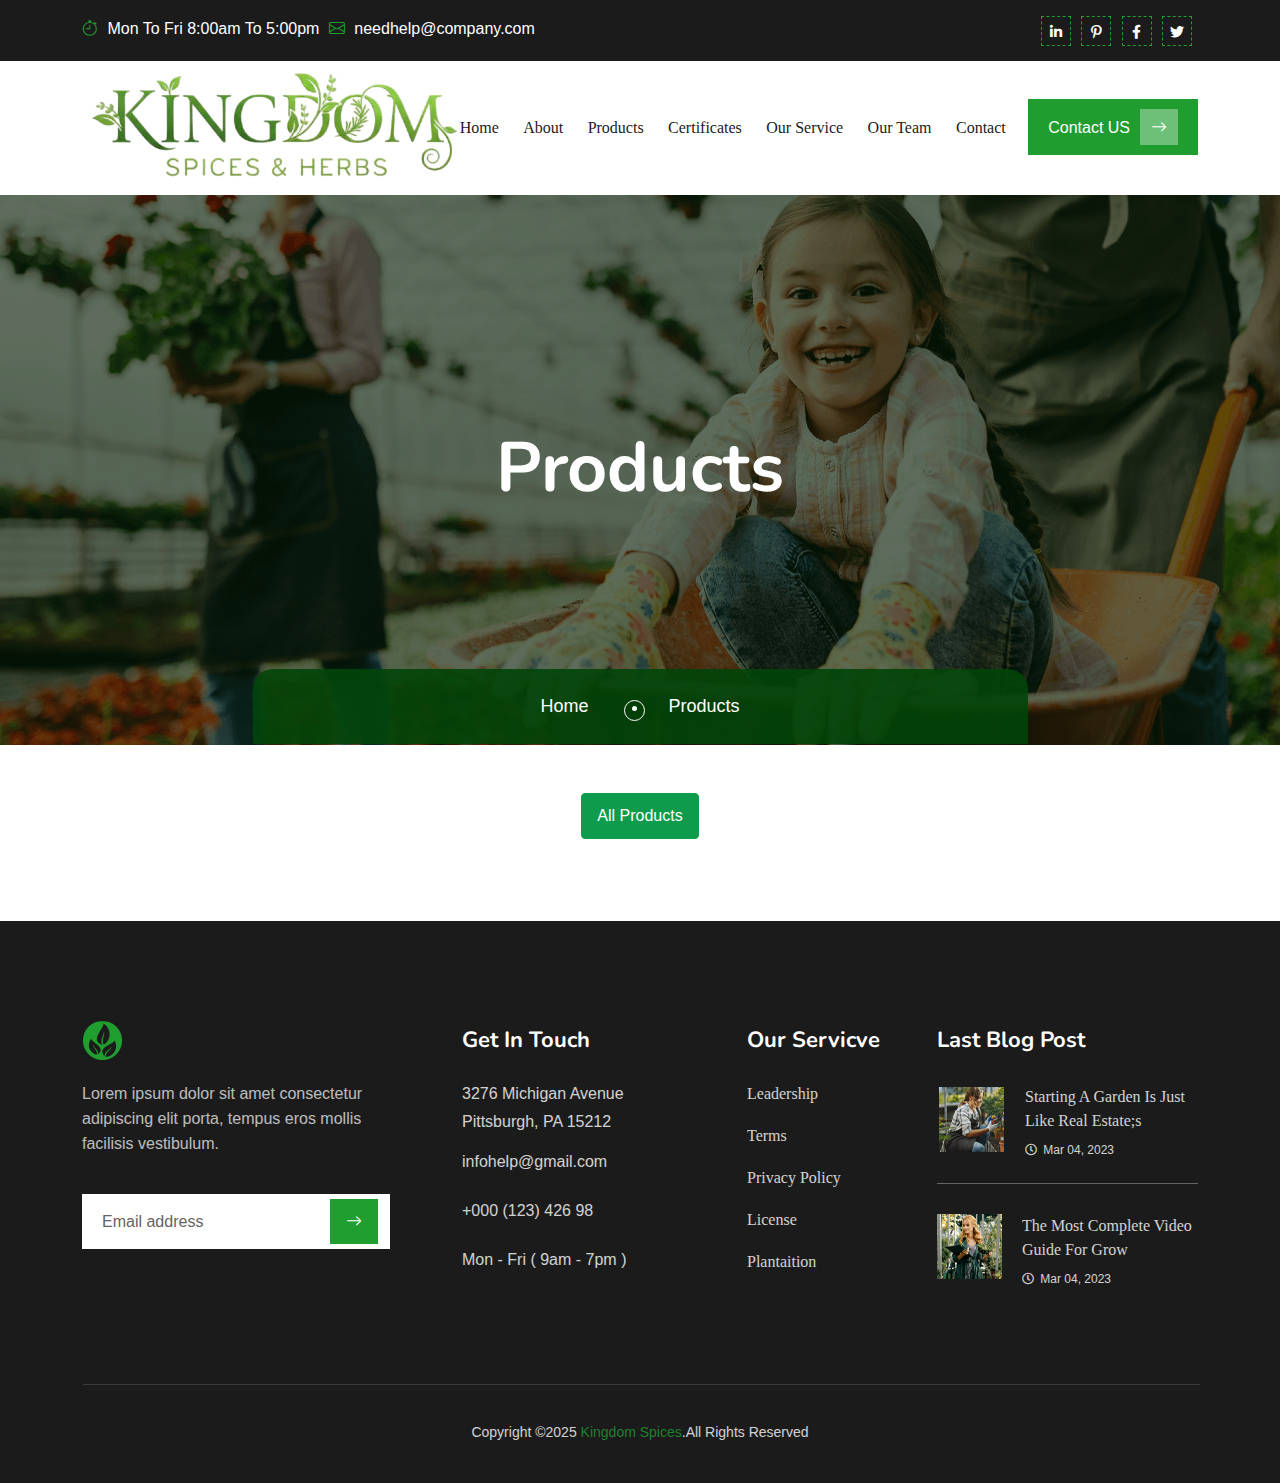
<file: products.html>
<!DOCTYPE HTML>
<html lang="en-US">


<!-- Mirrored from html.ditsolution.net/drtheme/dreamhub/gardenic/protfolio.html by HTTrack Website Copier/3.x [XR&CO'2014], Tue, 06 May 2025 08:03:53 GMT -->
<head>
	<meta charset="UTF-8">
	<meta http-equiv="x-ua-compatible" content="ie=edge">
	<title>Products - Gardenic HTML5 Template</title>
	<meta name="description" content="">
	<meta name="viewport" content="width=device-width, initial-scale=1">
	<!-- Favicon -->
	<link rel="icon" type="image/png" sizes="56x56" href="assets/images/fav-icon/fav.png">
	<!-- bootstrap CSS -->
	<link rel="stylesheet" href="assets/css/bootstrap.min.css" type="text/css" media="all">
	<!-- carousel CSS -->
	<link rel="stylesheet" href="assets/css/owl.carousel.min.css" type="text/css" media="all">
	<!-- animate CSS -->
	<link rel="stylesheet" href="assets/css/animate.css" type="text/css" media="all">
	<!-- animated-text CSS -->
	<link rel="stylesheet" href="assets/css/animated-text.css" type="text/css" media="all">
	<!-- font-awesome CSS -->
	<link rel="stylesheet" href="assets/css/all.min.css" type="text/css" media="all">
	<!-- font-flaticon CSS -->
	<link rel="stylesheet" href="assets/css/flaticon.css" type="text/css" media="all">
	<!-- theme-default CSS -->
	<link rel="stylesheet" href="assets/css/theme-default.css" type="text/css" media="all">
	<!-- meanmenu CSS -->
	<link rel="stylesheet" href="assets/css/meanmenu.min.css" type="text/css" media="all">
	<!-- transitions CSS -->
	<link rel="stylesheet" href="assets/css/owl.transitions.css" type="text/css" media="all">
	<!-- venobox CSS -->
	<link rel="stylesheet" href="venobox/venobox.css" type="text/css" media="all">
	<!-- bootstrap icons -->
	<link rel="stylesheet" href="assets/css/bootstrap-icons.css" type="text/css" media="all">
	<!-- Main Style CSS -->
	<link rel="stylesheet" href="style.css" type="text/css" media="all">
	<!-- responsive CSS -->
	<link rel="stylesheet" href="assets/css/responsive.css" type="text/css" media="all">
	<!-- Product Filters CSS -->
	<link rel="stylesheet" href="assets/css/product-filters.css" type="text/css" media="all">
	<!-- modernizr js -->
	<script src="assets/js/vendor/modernizr-3.5.0.min.js"></script>
	<!-- API Services -->
	<script src="assets/js/api-services.js"></script>
	<!-- Products Integration -->
	<script src="assets/js/products-integration.js"></script>
</head>

<body>
	<!-- loder -->
	<div class="loader-wrapper">
		<div class="loader"></div>
		<div class="loder-section left-section"></div>
		<div class="loder-section right-section"></div>
	</div>





	<!--==================================================-->
	<!-- Start Gardenic Top Menu section -->
	<!--==================================================-->
	<div class="header-top-section">
		<div class="container">
			<div class="row align-items-center d-flex">
				<div class="col-lg-8">
					<div class="header-address-info">
						<p><i class="bi bi-stopwatch"></i> Mon To Fri 8:00am To 5:00pm<span> <i class="bi bi-envelope"></i> needhelp@company.com</span></p>
					</div>
				</div>
				<div class="col-lg-4">
					<!--header top address-->
					<div class="header-top-right-social">
						<ul>
							<li><a href="#"><i class="fab fa-linkedin-in"></i></a></li>
							<li><a href="#"><i class="fab fa-pinterest-p"></i></a></li>
							<li><a href="#"><i class="fab fa-facebook-f"></i></a></li>
							<li><a href="#"><i class="fab fa-twitter"></i></a></li>
						</ul>
					</div>
				</div>
			</div>
		</div>
	</div>
	<!--==================================================-->
	<!-- Start Gardenic Top Menu section -->
	<!--==================================================-->




	<!--==================================================-->
	<!-- Start Gardenic Main Menu  -->
	<!--==================================================-->
	<div id="sticky-header" class="Gardenic_nav_manu">
		<div class="container">
			<div class="row align-items-center">
				<div class="col-lg-2">
					<div class="logo">
						<a class="logo_img" href="index.html" title="Gardenic">
							<img src="assets/images/logo.png" alt="logo">
						</a>
					</div>
				</div>
				<div class="col-lg-10">
					<nav class="header_menu">
						<ul class="nav_scroll">
							<li><a href="index.html">Home</a></li>
							<li><a href="about-us.html">About</a></li>
							<li><a href="products.html">Products</a></li>
							<li><a href="certificates.html">Certificates</a></li>
							<li><a href="service.html">Our Service</a></li>
							<li><a href="team.html">Our Team</a></li>
							
							<li><a href="contact.html">Contact</a></li>
						</ul>
						<div class="header-menu-right-btn">
							<!-- header button -->
							<div class="header-button">
								<a href="contact.html">Contact US<i class="bi bi-arrow-right"></i></a>
							</div>
						</div>
					</nav>
				</div>
			</div>
		</div>
	</div>

	<!-- Gardenic Mobile Menu  -->
	<div class="mobile-menu-area sticky d-sm-block d-md-block d-lg-none ">
		<div class="mobile-menu">
			<nav class="Gardenic_menu">
				<ul class="nav_scroll">
					<li><a href="index.html">Home</a></li>
					<li><a href="about-us.html">About</a></li>
					<li><a href="products.html">Products</a></li>
					<li><a href="certificates.html">Certificates</a></li>
					<li><a href="service.html">Our Service</a></li>
					<li><a href="team.html">Our Team</a></li>
					
					<li><a href="contact.html">Contact</a></li>
				</ul>
			</nav>
		</div>
	</div>
	<!--==================================================-->
	<!-- End Gardenic Main Menu  -->
	<!--==================================================-->



	<!--==================================================-->
	<!-- Start Gardenic    About Area -->
	<!--==================================================-->
	<div class="breadcumb-area align-items-center d-flex">
		<div class="container">
			<div class="row">
				<div class="col-lg-12">
					<div class="breacumb-content">
						<div class="breadcumb-title">
						<h1>Products</h1>
					</div>
					<div class="breadcumb-content-text">
						<a href="index.html">Home</a><span>Products</span>
					</div>
					</div>
				</div>
			</div>
		</div>
	</div>
	<!--==================================================-->
	<!-- End Gardenic    About Area -->
	<!--==================================================-->






	<!--==================================================-->
	<!-- Start Gardenic  Protfolio  Section -->
	<!--==================================================-->
<!-- Products Section -->
  <section class="portfolio-area py-5">
    <div class="container">

      <!-- Nav Pills for Categories -->
      <ul class="nav nav-pills justify-content-center mb-4" id="category-filters">
        <!-- Populated dynamically -->
      </ul>

      <!-- Products Grid -->
      <div class="row" id="products-container">
        <!-- Populated dynamically -->
      </div>
    </div>
  </section>

	<!--==================================================-->
	<!-- End Gardenic  Protfolio Section -->
	<!--==================================================-->





	<!--==================================================-->
	<!-- Start  Gardenic  Footer  Section -->
	<!--==================================================-->
	<div class="footer-section">
		<div class="container">
			<div class="row footer_bg">
				<div class="col-lg-4 col-md-6">
				<!--footer-widget-item-->
					<div class="footer-widget-item">
						<div class="footer-logo">
							<a href="index.html"><img src="assets/images/logo3.png" alt="logo"></a>
						</div>
						<div class="footer-widget-description">
							<p>Lorem ipsum dolor sit amet consectetur adipiscing elit porta, tempus eros mollis facilisis vestibulum.</p>
						</div>
						<div class="footer-widget-form">
							<form action="https://formspree.io/f/myyleorq" method="POST" id="dreamit-form">
								<div class="form-box">
									<input type="email" name="Emaile" placeholder="Email address" required>
									<button><i class="bi bi-arrow-right"></i></button>
								</div>
							</form>
						</div>
					</div>
				</div>
				<div class="col-lg-3 col-md-6">
				<!--footer-widget-item-->
					<div class="footer-widget-item">
						<div class="footer-widget-title">
							<h2>Get In Touch</h2>
						</div>
						<div class="widget widgets-company-info">
							<div class="company-info-desc">
								<p>3276 Michigan Avenue	Pittsburgh, PA 15212</p>
							</div>	
							<div class="footer-social-info">
								<p>infohelp@gmail.com</p>
							</div>
							<div class="footer-social-info">
								<p>+000 (123) 426 98</p>
							</div>
							<div class="footer-social-info">
								<p> Mon - Fri ( 9am - 7pm )</p>
							</div>
							
						</div>
					</div>
				</div>
				<div class="col-lg-2 col-md-6">
				<!--footer-widget-item-->
					<div class="footer-widget-item">
						<div class="footer-widget-title">
							<h2>Our Servicve</h2>
						</div>
						<div class="company-widget-info-list">
							<ul>
								<li><a href="#">Leadership</a></li>
								<li><a href="#">Terms</a></li>
								<li><a href="#">Privacy Policy</a></li>
								<li><a href="#">License</a></li>
								<li><a href="#">Plantaition</a></li>
							</ul>
						</div>
					</div>
				</div>
				<div class="col-lg-3 col-md-6">
					<!--footer-widget-item-->
					<div class="footer-widget-item">
						<div class="footer-widget-title">
							<h2>Last Blog Post</h2>
						</div>
						<!--recent-post-item-->
						<div class="recent-post-item style">
							<div class="recent-thumb">
								<a href="#"><img src="assets/images/recent1.png" alt="recent thumb"></a>
							</div>
							<div class="recent-tost-text">
								<h6><a href="#">Starting A Garden Is Just Like Real Estate;s</a></h6>
								<p class="rcomment"><i class="far fa-clock"></i> Mar 04, 2023</p>
							</div>
						</div>
						<!--recent-post-item-->
						<div class="recent-post-item">
							<div class="recent-thumb">
								<a href="#"><img src="assets/images/recent2.png" alt="recent thumb"></a>
							</div>
							<div class="recent-tost-text">
								<h6><a href="#">The Most Complete Video Guide For Grow</a></h6>
								<p class="rcomment"><i class="far fa-clock"></i> Mar 04, 2023</p>
							</div>
						</div>
					</div>
				</div>
			</div>
			<div class="row">
				<div class="col-lg-12">
					<div class="footer-bottom-content text-center">
						<p>Copyright ©2025 <span>Kingdom Spices</span>.All Rights Reserved</p>
					</div>
				</div>
			</div>
		</div>
	</div>
	<!--==================================================-->
	<!-- End  WorGardenic footer Section -->
	<!--==================================================-->

	

	<!-- Back to top with progress indicator-->
	<div class="prgoress_indicator">
		<svg class="progress-circle svg-content" width="100%" height="100%" viewBox="-1 -1 102 102">
		<path d="M50,1 a49,49 0 0,1 0,98 a49,49 0 0,1 0,-98" />
		</svg>
	</div>

	
	
	
	





	<!-- jquery js -->
	<script src="assets/js/vendor/jquery-3.6.2.min.js"></script>
	<script src="assets/js/popper.min.js"></script>
	<!-- bootstrap js -->
	<script src="assets/js/bootstrap.min.js"></script>
	<!-- carousel js -->
	<script src="assets/js/owl.carousel.min.js"></script>
	<!-- counterup js -->
	<script src="assets/js/jquery.counterup.min.js"></script>
	<!-- waypoints js -->
	<script src="assets/js/waypoints.min.js"></script>
	<!-- wow js -->
	<script src="assets/js/wow.js"></script>
	<!-- imagesloaded js -->
	<script src="assets/js/imagesloaded.pkgd.min.js"></script>
	<!-- venobox js -->
	<script src="venobox/venobox.js"></script>
	<!--  animated-text js -->
	<script src="assets/js/animated-text.js"></script>
	<!-- venobox min js -->
	<script src="venobox/venobox.min.js"></script>
	<!-- isotope js -->
	<script src="assets/js/isotope.pkgd.min.js"></script>
	<!-- jquery meanmenu js -->
	<script src="assets/js/jquery.meanmenu.js"></script>
	<!-- jquery scrollup js -->
	<script src="assets/js/jquery.scrollUp.js"></script>
	<script src="assets/js/jquery.barfiller.js"></script>
	<!-- theme js -->
	<script src="assets/js/theme.js"></script>
</body>


<!-- Mirrored from html.ditsolution.net/drtheme/dreamhub/gardenic/protfolio.html by HTTrack Website Copier/3.x [XR&CO'2014], Tue, 06 May 2025 08:03:54 GMT -->
</html>
</file>
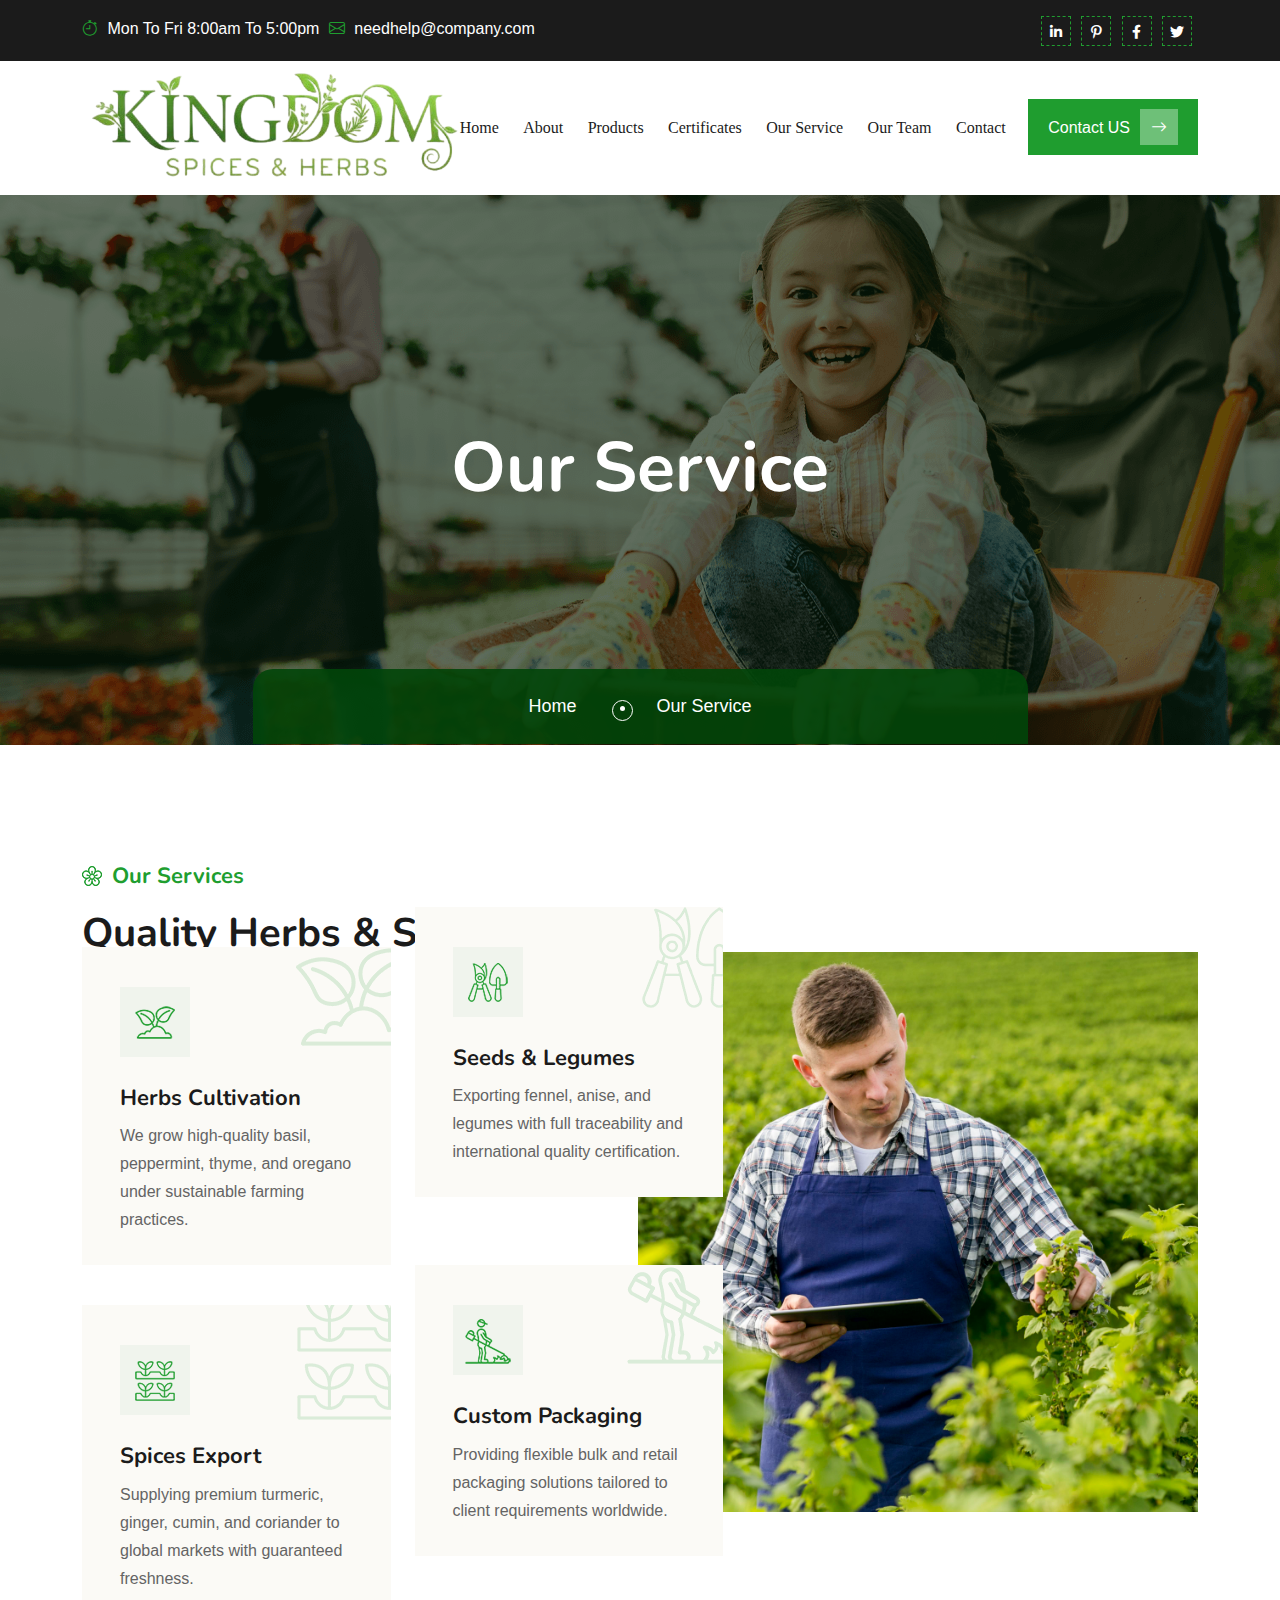
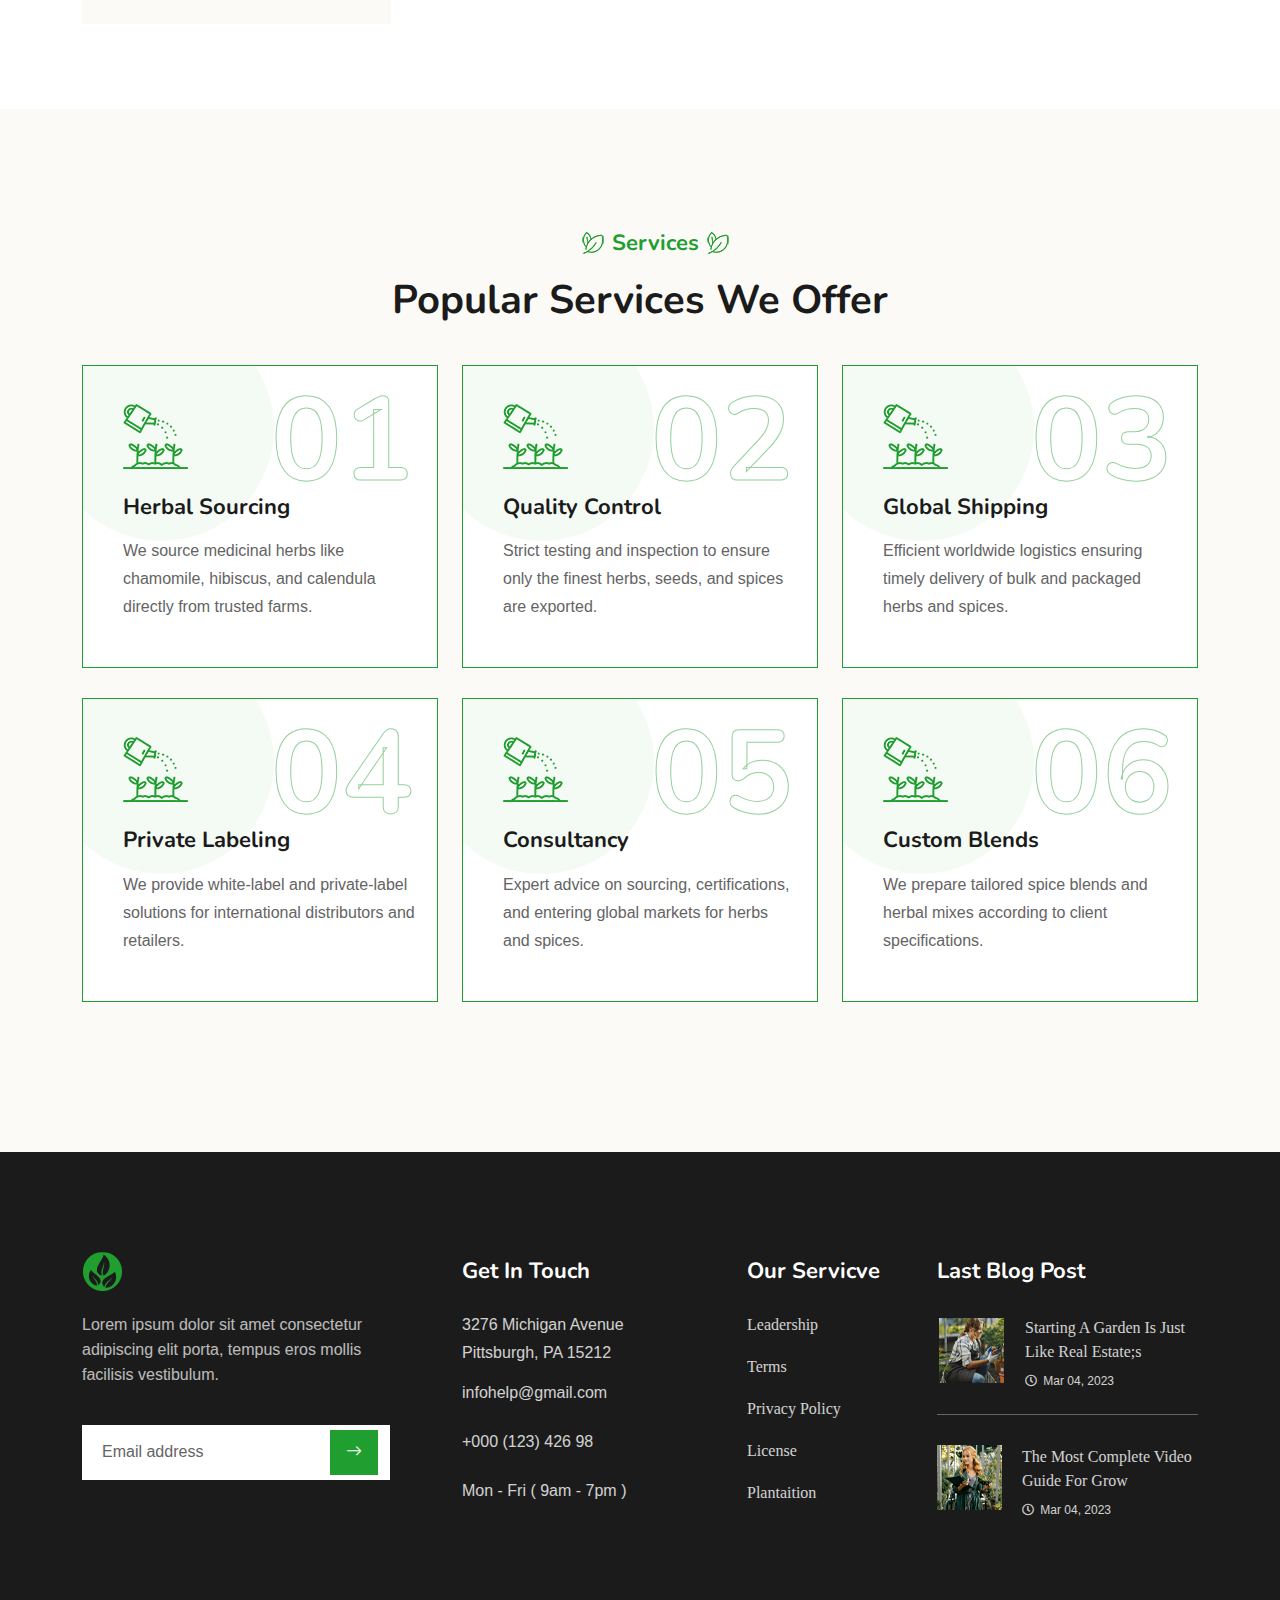
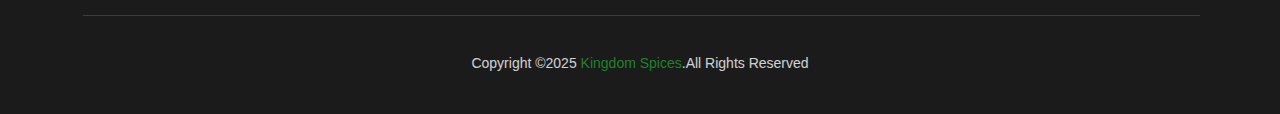
<file: service.html>
<!DOCTYPE HTML>
<html lang="en-US">


<!-- Mirrored from html.ditsolution.net/drtheme/dreamhub/gardenic/service.html by HTTrack Website Copier/3.x [XR&CO'2014], Tue, 06 May 2025 08:03:52 GMT -->
<head>
	<meta charset="UTF-8">
	<meta http-equiv="x-ua-compatible" content="ie=edge">
	<title>Personal Advisor  HTML5 Template</title>
	<meta name="description" content="">
	<meta name="viewport" content="width=device-width, initial-scale=1">
	<!-- Favicon -->
	<link rel="icon" type="image/png" sizes="56x56" href="assets/images/fav-icon/fav.png">
	<!-- bootstrap CSS -->
	<link rel="stylesheet" href="assets/css/bootstrap.min.css" type="text/css" media="all">
	<!-- carousel CSS -->
	<link rel="stylesheet" href="assets/css/owl.carousel.min.css" type="text/css" media="all">
	<!-- animate CSS -->
	<link rel="stylesheet" href="assets/css/animate.css" type="text/css" media="all">
	<!-- animated-text CSS -->
	<link rel="stylesheet" href="assets/css/animated-text.css" type="text/css" media="all">
	<!-- font-awesome CSS -->
	<link rel="stylesheet" href="assets/css/all.min.css" type="text/css" media="all">
	<!-- font-flaticon CSS -->
	<link rel="stylesheet" href="assets/css/flaticon.css" type="text/css" media="all">
	<!-- theme-default CSS -->
	<link rel="stylesheet" href="assets/css/theme-default.css" type="text/css" media="all">
	<!-- meanmenu CSS -->
	<link rel="stylesheet" href="assets/css/meanmenu.min.css" type="text/css" media="all">
	<!-- transitions CSS -->
	<link rel="stylesheet" href="assets/css/owl.transitions.css" type="text/css" media="all">
	<!-- venobox CSS -->
	<link rel="stylesheet" href="venobox/venobox.css" type="text/css" media="all">
	<!-- bootstrap icons -->
	<link rel="stylesheet" href="assets/css/bootstrap-icons.css" type="text/css" media="all">
	<!-- Main Style CSS -->
	<link rel="stylesheet" href="style.css" type="text/css" media="all">
	<!-- responsive CSS -->
	<link rel="stylesheet" href="assets/css/responsive.css" type="text/css" media="all">
	<!-- modernizr js -->
	<script src="assets/js/vendor/modernizr-3.5.0.min.js"></script>
</head>

<body>
	<!-- loder -->
	<div class="loader-wrapper">
		<div class="loader"></div>
		<div class="loder-section left-section"></div>
		<div class="loder-section right-section"></div>
	</div>




	

	<!--==================================================-->
	<!-- Start Gardenic Top Menu section -->
	<!--==================================================-->
	<div class="header-top-section">
		<div class="container">
			<div class="row align-items-center d-flex">
				<div class="col-lg-8">
					<div class="header-address-info">
						<p><i class="bi bi-stopwatch"></i> Mon To Fri 8:00am To 5:00pm<span> <i class="bi bi-envelope"></i> needhelp@company.com</span></p>
					</div>
				</div>
				<div class="col-lg-4">
					<!--header top address-->
					<div class="header-top-right-social">
						<ul>
							<li><a href="#"><i class="fab fa-linkedin-in"></i></a></li>
							<li><a href="#"><i class="fab fa-pinterest-p"></i></a></li>
							<li><a href="#"><i class="fab fa-facebook-f"></i></a></li>
							<li><a href="#"><i class="fab fa-twitter"></i></a></li>
						</ul>
					</div>
				</div>
			</div>
		</div>
	</div>
	<!--==================================================-->
	<!-- Start Gardenic Top Menu section -->
	<!--==================================================-->



	<!--==================================================-->
	<!-- Start Gardenic Main Menu  -->
	<!--==================================================-->
	<div id="sticky-header" class="Gardenic_nav_manu">
		<div class="container">
			<div class="row align-items-center">
				<div class="col-lg-2">
					<div class="logo">
						<a class="logo_img" href="index.html" title="Gardenic">
							<img src="assets/images/logo.png" alt="logo">
						</a>
					</div>
				</div>
				<div class="col-lg-10">
					<nav class="header_menu">
						<ul class="nav_scroll">
							<li><a href="index.html">Home</a></li>
							<li><a href="about-us.html">About</a></li>
							<li><a href="products.html">Products</a></li>
							<li><a href="certificates.html">Certificates</a></li>
							<li><a href="service.html">Our Service</a></li>
							<li><a href="team.html">Our Team</a></li>
							
							<li><a href="contact.html">Contact</a></li>
						</ul>
						<div class="header-menu-right-btn">
							<!-- header button -->
							<div class="header-button">
								<a href="contact.html">Contact US<i class="bi bi-arrow-right"></i></a>
							</div>
						</div>
					</nav>
				</div>
			</div>
		</div>
	</div>

	<!-- Gardenic Mobile Menu  -->
	<div class="mobile-menu-area sticky d-sm-block d-md-block d-lg-none ">
		<div class="mobile-menu">
			<nav class="Gardenic_menu">
				<ul class="nav_scroll">
					<li><a href="index.html">Home</a></li>
					<li><a href="about-us.html">About</a></li>
					<li><a href="products.html">Products</a></li>
					<li><a href="certificates.html">Certificates</a></li>
					<li><a href="service.html">Our Service</a></li>
					<li><a href="team.html">Our Team</a></li>
					
					<li><a href="contact.html">Contact</a></li>
				</ul>
			</nav>
		</div>
	</div>
	<!--==================================================-->
	<!-- End Gardenic Main Menu  -->
	<!--==================================================-->




	<!--==================================================-->
	<!-- Start Gardenic    About Area -->
	<!--==================================================-->
	<div class="breadcumb-area align-items-center d-flex">
		<div class="container">
			<div class="row">
				<div class="col-lg-12">
					<div class="breacumb-content">
						<div class="breadcumb-title">
							<h1>Our Service</h1>
						</div>
						<div class="breadcumb-content-text">
							<a href="index.html">Home</a><span>Our Service</span>
						</div>
					</div>
				</div>
			</div>
		</div>
	</div>
	<!--==================================================-->
	<!-- End Gardenic    About Area -->
	<!--==================================================-->
	



<!--==================================================-->
<!-- Start Kingdom Herbs Service Section -->
<!--==================================================-->
<div class="service-section">
	<div class="container">
		<div class="row">
			<div class="col-lg-12">
				<div class="section-title">
					<div class="section-sub-title">
						<h4>Our Services</h4>
					</div>
					<div class="section-main-title">
						<h1>Quality Herbs & Spices Solutions</h1>
					</div>
				</div>
			</div>
		</div>
		<div class="row d-flex align-items-center">
			<div class="col-lg-7 ">
				<div class="row">
					<div class="col-lg-6 col-md-6">
						<div class="service-single-box style1">
							<div class="service-icon">
								<img src="assets/images/service-icon1.png" alt="service icon">
							</div>
							<div class="service-icon-shape">
								<img src="assets/images/service-shape1.png" alt="">
							</div>
							<div class="service-content">
								<div class="service-title">
									<h3>Herbs Cultivation</h3>
								</div>
								<div class="service-description">
									<p>We grow high-quality basil, peppermint, thyme, and oregano under sustainable farming practices.</p>
								</div>
							</div>
						</div>
					</div>

					<div class="col-lg-6 col-md-6">
						<div class="service-single-box style2">
							<div class="service-icon">
								<img src="assets/images/service-icon2.png" alt="service icon">
							</div>
							<div class="service-icon-shape">
								<img src="assets/images/service-shape2.png" alt="">
							</div>
							<div class="service-content">
								<div class="service-title">
									<h3>Seeds & Legumes</h3>
								</div>
								<div class="service-description">
									<p>Exporting fennel, anise, and legumes with full traceability and international quality certification.</p>
								</div>
							</div>
						</div>
					</div>

					<div class="col-lg-6 col-md-6">
						<div class="service-single-box style3">
							<div class="service-icon">
								<img src="assets/images/service-icon3.png" alt="service icon">
							</div>
							<div class="service-icon-shape">
								<img src="assets/images/service-shape3.png" alt="">
							</div>
							<div class="service-content">
								<div class="service-title">
									<h3>Spices Export</h3>
								</div>
								<div class="service-description">
									<p>Supplying premium turmeric, ginger, cumin, and coriander to global markets with guaranteed freshness.</p>
								</div>
							</div>
						</div>
					</div>

					<div class="col-lg-6 col-md-6">
						<div class="service-single-box style4">
							<div class="service-icon">
								<img src="assets/images/service-icon4.png" alt="service icon">
							</div>
							<div class="service-icon-shape">
								<img src="assets/images/service-shape4.png" alt="">
							</div>
							<div class="service-content">
								<div class="service-title">
									<h3>Custom Packaging</h3>
								</div>
								<div class="service-description">
									<p>Providing flexible bulk and retail packaging solutions tailored to client requirements worldwide.</p>
								</div>
							</div>
						</div>
					</div>
				</div>
			</div>

			<div class="col-lg-5 ">
				<div class="service-left-thumb">
					<img src="assets/images/service-thumb_bg.jpg" alt="">
				</div>
			</div>
		</div>
	</div>
</div>
<!--==================================================-->
<!-- End Kingdom Herbs Service Section -->
<!--==================================================-->


<!--==================================================-->
<!-- Start Kingdom Herbs Popular Services -->
<!--==================================================-->
<div class="service-section style3">
	<div class="container">
		<div class="row">
			<div class="col-lg-12">
				<div class="section-title text-center">
					<div class="section-sub-title style">
						<h4>Services</h4>
					</div>
					<div class="section-main-title">
						<h1>Popular Services We Offer</h1>
					</div>
				</div>
			</div>
		</div>
		
		<div class="row">
			<div class="col-lg-4 col-md-6">
				<div class="service-single-boxs">
					<div class="service-icons">
						<img src="assets/images/service-home-icon1.png" alt="icon">
					</div>
					<div class="service-namber">
						<h1>01</h1>
					</div>
					<div class="service-contemnt">
						<div class="service-title">
							<h3>Herbal Sourcing</h3>
						</div>
						<div class="service-description">
							<p>We source medicinal herbs like chamomile, hibiscus, and calendula directly from trusted farms.</p>
						</div>
					</div>
				</div>
			</div>

			<div class="col-lg-4 col-md-6">
				<div class="service-single-boxs">
					<div class="service-icons">
						<img src="assets/images/service-home-icon1.png" alt="icon">
					</div>
					<div class="service-namber">
						<h1>02</h1>
					</div>
					<div class="service-contemnt">
						<div class="service-title">
							<h3>Quality Control</h3>
						</div>
						<div class="service-description">
							<p>Strict testing and inspection to ensure only the finest herbs, seeds, and spices are exported.</p>
						</div>
					</div>
				</div>
			</div>

			<div class="col-lg-4 col-md-6">
				<div class="service-single-boxs">
					<div class="service-icons">
						<img src="assets/images/service-home-icon1.png" alt="icon">
					</div>
					<div class="service-namber">
						<h1>03</h1>
					</div>
					<div class="service-contemnt">
						<div class="service-title">
							<h3>Global Shipping</h3>
						</div>
						<div class="service-description">
							<p>Efficient worldwide logistics ensuring timely delivery of bulk and packaged herbs and spices.</p>
						</div>
					</div>
				</div>
			</div>

			<div class="col-lg-4 col-md-6">
				<div class="service-single-boxs">
					<div class="service-icons">
						<img src="assets/images/service-home-icon1.png" alt="icon">
					</div>
					<div class="service-namber">
						<h1>04</h1>
					</div>
					<div class="service-contemnt">
						<div class="service-title">
							<h3>Private Labeling</h3>
						</div>
						<div class="service-description">
							<p>We provide white-label and private-label solutions for international distributors and retailers.</p>
						</div>
					</div>
				</div>
			</div>

			<div class="col-lg-4 col-md-6">
				<div class="service-single-boxs">
					<div class="service-icons">
						<img src="assets/images/service-home-icon1.png" alt="icon">
					</div>
					<div class="service-namber">
						<h1>05</h1>
					</div>
					<div class="service-contemnt">
						<div class="service-title">
							<h3>Consultancy</h3>
						</div>
						<div class="service-description">
							<p>Expert advice on sourcing, certifications, and entering global markets for herbs and spices.</p>
						</div>
					</div>
				</div>
			</div>

			<div class="col-lg-4 col-md-6">
				<div class="service-single-boxs">
					<div class="service-icons">
						<img src="assets/images/service-home-icon1.png" alt="icon">
					</div>
					<div class="service-namber">
						<h1>06</h1>
					</div>
					<div class="service-contemnt">
						<div class="service-title">
							<h3>Custom Blends</h3>
						</div>
						<div class="service-description">
							<p>We prepare tailored spice blends and herbal mixes according to client specifications.</p>
						</div>
					</div>
				</div>
			</div>
			
		</div>
	</div>
</div>
<!--==================================================-->
<!-- End Kingdom Herbs Popular Services -->
<!--==================================================-->


	<!--==================================================-->
	<!-- Start  Gardenic  Footer  Section -->
	<!--==================================================-->
	<div class="footer-section">
		<div class="container">
			<div class="row footer_bg">
				<div class="col-lg-4 col-md-6">
				<!--footer-widget-item-->
					<div class="footer-widget-item">
						<div class="footer-logo">
							<a href="index.html"><img src="assets/images/logo3.png" alt="logo"></a>
						</div>
						<div class="footer-widget-description">
							<p>Lorem ipsum dolor sit amet consectetur adipiscing elit porta, tempus eros mollis facilisis vestibulum.</p>
						</div>
						<div class="footer-widget-form">
							<form action="https://formspree.io/f/myyleorq" method="POST" id="dreamit-form">
								<div class="form-box">
									<input type="email" name="Emaile" placeholder="Email address" required>
									<button><i class="bi bi-arrow-right"></i></button>
								</div>
							</form>
						</div>
					</div>
				</div>
				<div class="col-lg-3 col-md-6">
				<!--footer-widget-item-->
					<div class="footer-widget-item">
						<div class="footer-widget-title">
							<h2>Get In Touch</h2>
						</div>
						<div class="widget widgets-company-info">
							<div class="company-info-desc">
								<p>3276 Michigan Avenue	Pittsburgh, PA 15212</p>
							</div>	
							<div class="footer-social-info">
								<p>infohelp@gmail.com</p>
							</div>
							<div class="footer-social-info">
								<p>+000 (123) 426 98</p>
							</div>
							<div class="footer-social-info">
								<p> Mon - Fri ( 9am - 7pm )</p>
							</div>
							
						</div>
					</div>
				</div>
				<div class="col-lg-2 col-md-6">
				<!--footer-widget-item-->
					<div class="footer-widget-item">
						<div class="footer-widget-title">
							<h2>Our Servicve</h2>
						</div>
						<div class="company-widget-info-list">
							<ul>
								<li><a href="#">Leadership</a></li>
								<li><a href="#">Terms</a></li>
								<li><a href="#">Privacy Policy</a></li>
								<li><a href="#">License</a></li>
								<li><a href="#">Plantaition</a></li>
							</ul>
						</div>
					</div>
				</div>
				<div class="col-lg-3 col-md-6">
					<!--footer-widget-item-->
					<div class="footer-widget-item">
						<div class="footer-widget-title">
							<h2>Last Blog Post</h2>
						</div>
						<!--recent-post-item-->
						<div class="recent-post-item style">
							<div class="recent-thumb">
								<a href="#"><img src="assets/images/recent1.png" alt="recent thumb"></a>
							</div>
							<div class="recent-tost-text">
								<h6><a href="#">Starting A Garden Is Just Like Real Estate;s</a></h6>
								<p class="rcomment"><i class="far fa-clock"></i> Mar 04, 2023</p>
							</div>
						</div>
						<!--recent-post-item-->
						<div class="recent-post-item">
							<div class="recent-thumb">
								<a href="#"><img src="assets/images/recent2.png" alt="recent thumb"></a>
							</div>
							<div class="recent-tost-text">
								<h6><a href="#">The Most Complete Video Guide For Grow</a></h6>
								<p class="rcomment"><i class="far fa-clock"></i> Mar 04, 2023</p>
							</div>
						</div>
					</div>
				</div>
			</div>
			<div class="row">
				<div class="col-lg-12">
					<div class="footer-bottom-content text-center">
						<p>Copyright ©2025 <span>Kingdom Spices</span>.All Rights Reserved</p>
					</div>
				</div>
			</div>
		</div>
	</div>
	<!--==================================================-->
	<!-- End  WorGardenic footer Section -->
	<!--==================================================-->



	

	<!-- Back to top with progress indicator-->
	<div class="prgoress_indicator">
		<svg class="progress-circle svg-content" width="100%" height="100%" viewBox="-1 -1 102 102">
		<path d="M50,1 a49,49 0 0,1 0,98 a49,49 0 0,1 0,-98" />
		</svg>
	</div>


	



	<!-- jquery js -->
	<script src="assets/js/vendor/jquery-3.6.2.min.js"></script>
	<script src="assets/js/popper.min.js"></script>
	<!-- bootstrap js -->
	<script src="assets/js/bootstrap.min.js"></script>
	<!-- carousel js -->
	<script src="assets/js/owl.carousel.min.js"></script>
	<!-- counterup js -->
	<script src="assets/js/jquery.counterup.min.js"></script>
	<!-- waypoints js -->
	<script src="assets/js/waypoints.min.js"></script>
	<!-- wow js -->
	<script src="assets/js/wow.js"></script>
	<!-- imagesloaded js -->
	<script src="assets/js/imagesloaded.pkgd.min.js"></script>
	<!-- venobox js -->
	<script src="venobox/venobox.js"></script>
	<!--  animated-text js -->
	<script src="assets/js/animated-text.js"></script>
	<!-- venobox min js -->
	<script src="venobox/venobox.min.js"></script>
	<!-- isotope js -->
	<script src="assets/js/isotope.pkgd.min.js"></script>
	<!-- jquery meanmenu js -->
	<script src="assets/js/jquery.meanmenu.js"></script>
	<!-- jquery scrollup js -->
	<script src="assets/js/jquery.scrollUp.js"></script>
	<script src="assets/js/jquery.barfiller.js"></script>
	<!-- theme js -->
	<script src="assets/js/theme.js"></script>
</body>


<!-- Mirrored from html.ditsolution.net/drtheme/dreamhub/gardenic/service.html by HTTrack Website Copier/3.x [XR&CO'2014], Tue, 06 May 2025 08:03:52 GMT -->
</html>
</file>
<file: assets/css/flaticon.css>
@font-face {
    font-family: "flaticon";
    src: url("../fonts/flaticon-set-logisticse381e381.ttf?622cb10d1ce0f8ff8b951481e94e9412") format("truetype"),
url("../fonts/flaticon-set-logisticse381e381.woff?622cb10d1ce0f8ff8b951481e94e9412") format("woff"),
url("../fonts/flaticon-set-logisticse381e381.woff2?622cb10d1ce0f8ff8b951481e94e9412") format("woff2"),
url("../fonts/flaticon-set-logisticse381e381.eot?622cb10d1ce0f8ff8b951481e94e9412#iefix") format("embedded-opentype"),
url("../fonts/flaticon-set-logisticse381e381.svg?622cb10d1ce0f8ff8b951481e94e9412#flaticon") format("svg");
}

i[class^="flaticon-"]:before, i[class*=" flaticon-"]:before {
    font-family: flaticon !important;
    font-style: normal;
    font-weight: normal !important;
    font-variant: normal;
    text-transform: none;
    line-height: 1;
    -webkit-font-smoothing: antialiased;
    -moz-osx-font-smoothing: grayscale;
}

.flaticon-logistics:before {
    content: "\f101";
}
.flaticon-cargo:before {
    content: "\f102";
}
.flaticon-logistics-1:before {
    content: "\f103";
}
.flaticon-logistics-2:before {
    content: "\f104";
}
.flaticon-boxes:before {
    content: "\f105";
}
.flaticon-import:before {
    content: "\f106";
}
.flaticon-cargo-ship:before {
    content: "\f107";
}
.flaticon-logistics-3:before {
    content: "\f108";
}
.flaticon-logistics-4:before {
    content: "\f109";
}
.flaticon-delivery:before {
    content: "\f10a";
}
.flaticon-logistic:before {
    content: "\f10b";
}
.flaticon-port:before {
    content: "\f10c";
}
.flaticon-cargo-1:before {
    content: "\f10d";
}
.flaticon-shipment:before {
    content: "\f10e";
}
.flaticon-delivery-man:before {
    content: "\f10f";
}
.flaticon-supply-chain:before {
    content: "\f110";
}
.flaticon-container:before {
    content: "\f111";
}
.flaticon-delivery-man-1:before {
    content: "\f112";
}
.flaticon-box:before {
    content: "\f113";
}
.flaticon-logistics-5:before {
    content: "\f114";
}
.flaticon-team:before {
    content: "\f115";
}
.flaticon-3d-cube:before {
    content: "\f116";
}
.flaticon-global:before {
    content: "\f117";
}
.flaticon-customer-service:before {
    content: "\f118";
}
.flaticon-cargo-boat:before {
    content: "\f119";
}
.flaticon-logistics-6:before {
    content: "\f11a";
}
.flaticon-airplane:before {
    content: "\f11b";
}
.flaticon-parcel:before {
    content: "\f11c";
}
.flaticon-order:before {
    content: "\f11d";
}
.flaticon-truck:before {
    content: "\f11e";
}
.flaticon-container-1:before {
    content: "\f11f";
}
.flaticon-global-1:before {
    content: "\f120";
}
.flaticon-global-2:before {
    content: "\f121";
}
.flaticon-worldwide-shipping:before {
    content: "\f122";
}
.flaticon-fast-delivery:before {
    content: "\f123";
}
.flaticon-worldwide-shipping-1:before {
    content: "\f124";
}
.flaticon-shipment-1:before {
    content: "\f125";
}
.flaticon-cart:before {
    content: "\f126";
}
.flaticon-global-shipping:before {
    content: "\f127";
}
.flaticon-delivery-man-2:before {
    content: "\f128";
}
.flaticon-cargo-ship-1:before {
    content: "\f129";
}
.flaticon-forklift:before {
    content: "\f12a";
}
.flaticon-forklift-1:before {
    content: "\f12b";
}
.flaticon-delivery-courier:before {
    content: "\f12c";
}
.flaticon-shipping:before {
    content: "\f12d";
}
.flaticon-airplane-1:before {
    content: "\f12e";
}
.flaticon-stock:before {
    content: "\f12f";
}
.flaticon-air-freight:before {
    content: "\f130";
}
.flaticon-maintenance:before {
    content: "\f131";
}
.flaticon-air:before {
    content: "\f132";
}
.flaticon-logistics-delivery:before {
    content: "\f133";
}
.flaticon-logistics-delivery-1:before {
    content: "\f134";
}
.flaticon-clipboard:before {
    content: "\f135";
}
.flaticon-logistics-delivery-2:before {
    content: "\f136";
}
.flaticon-logistics-delivery-3:before {
    content: "\f137";
}
.flaticon-box-1:before {
    content: "\f138";
}
.flaticon-truck-1:before {
    content: "\f139";
}
.flaticon-order-1:before {
    content: "\f13a";
}
.flaticon-search:before {
    content: "\f13b";
}
.flaticon-delivery-truck:before {
    content: "\f13c";
}
.flaticon-international-shipping:before {
    content: "\f13d";
}
.flaticon-24-hours:before {
    content: "\f13e";
}
.flaticon-logistics-delivery-4:before {
    content: "\f13f";
}
.flaticon-home-delivery:before {
    content: "\f140";
}
.flaticon-forklift-2:before {
    content: "\f141";
}
.flaticon-call-center:before {
    content: "\f142";
}
.flaticon-crane:before {
    content: "\f143";
}
.flaticon-headset:before {
    content: "\f144";
}
.flaticon-shipment-2:before {
    content: "\f145";
}
.flaticon-clipboard-1:before {
    content: "\f146";
}
.flaticon-production:before {
    content: "\f147";
}
.flaticon-export:before {
    content: "\f148";
}
.flaticon-shopping-bag:before {
    content: "\f149";
}
.flaticon-qr-code:before {
    content: "\f14a";
}
.flaticon-air-plane:before {
    content: "\f14b";
}
.flaticon-cash-on-delivery:before {
    content: "\f14c";
}
.flaticon-import-1:before {
    content: "\f14d";
}
.flaticon-24-hours-1:before {
    content: "\f14e";
}
.flaticon-international-shipping-1:before {
    content: "\f14f";
}
.flaticon-received:before {
    content: "\f150";
}
.flaticon-export-1:before {
    content: "\f151";
}
.flaticon-truck-2:before {
    content: "\f152";
}
.flaticon-increase:before {
    content: "\f153";
}
.flaticon-global-shipping-1:before {
    content: "\f154";
}
.flaticon-crane-1:before {
    content: "\f155";
}
.flaticon-shield:before {
    content: "\f156";
}
.flaticon-container-2:before {
    content: "\f157";
}
.flaticon-delivery-truck-1:before {
    content: "\f158";
}
.flaticon-fast-delivery-1:before {
    content: "\f159";
}
.flaticon-shipping-1:before {
    content: "\f15a";
}
.flaticon-cash-on-delivery-1:before {
    content: "\f15b";
}
.flaticon-delivery-1:before {
    content: "\f15c";
}
.flaticon-trolley:before {
    content: "\f15d";
}
.flaticon-packaging:before {
    content: "\f15e";
}
.flaticon-setting:before {
    content: "\f15f";
}
.flaticon-trolley-1:before {
    content: "\f160";
}
.flaticon-settings:before {
    content: "\f161";
}
.flaticon-delivery-2:before {
    content: "\f162";
}
.flaticon-computer-monitor:before {
    content: "\f163";
}
.flaticon-delivery-truck-2:before {
    content: "\f164";
}
.flaticon-courier:before {
    content: "\f165";
}
.flaticon-24-hours-delivery:before {
    content: "\f166";
}
.flaticon-location-pin:before {
    content: "\f167";
}
.flaticon-cash:before {
    content: "\f168";
}
.flaticon-delivery-box:before {
    content: "\f169";
}
.flaticon-delivery-bike:before {
    content: "\f16a";
}
.flaticon-partnership:before {
    content: "\f16b";
}
.flaticon-schedule:before {
    content: "\f16c";
}
.flaticon-lock:before {
    content: "\f16d";
}
.flaticon-delivery-box-1:before {
    content: "\f16e";
}
.flaticon-open-box:before {
    content: "\f16f";
}
.flaticon-product:before {
    content: "\f170";
}
.flaticon-packages:before {
    content: "\f171";
}
.flaticon-delivery-insurance:before {
    content: "\f172";
}
.flaticon-weight:before {
    content: "\f173";
}
.flaticon-global-3:before {
    content: "\f174";
}
.flaticon-distribution-center:before {
    content: "\f175";
}
.flaticon-weight-1:before {
    content: "\f176";
}
.flaticon-trolley-2:before {
    content: "\f177";
}
.flaticon-warehouse:before {
    content: "\f178";
}
.flaticon-forklift-3:before {
    content: "\f179";
}
.flaticon-shipping-2:before {
    content: "\f17a";
}
.flaticon-delivery-service:before {
    content: "\f17b";
}
.flaticon-24-hours-2:before {
    content: "\f17c";
}
.flaticon-conveyor:before {
    content: "\f17d";
}
.flaticon-24-hours-3:before {
    content: "\f17e";
}
.flaticon-clipboard-2:before {
    content: "\f17f";
}
.flaticon-airplane-2:before {
    content: "\f180";
}
.flaticon-delivery-box-2:before {
    content: "\f181";
}
.flaticon-checklist:before {
    content: "\f182";
}
.flaticon-crane-2:before {
    content: "\f183";
}
.flaticon-global-distribution:before {
    content: "\f184";
}
.flaticon-delivery-3:before {
    content: "\f185";
}
.flaticon-package:before {
    content: "\f186";
}
.flaticon-weight-scale:before {
    content: "\f187";
}
.flaticon-delivery-insurance-1:before {
    content: "\f188";
}
.flaticon-train:before {
    content: "\f189";
}
.flaticon-cargo-2:before {
    content: "\f18a";
}
.flaticon-delivery-4:before {
    content: "\f18b";
}
.flaticon-delivery-insurance-2:before {
    content: "\f18c";
}
.flaticon-calendar:before {
    content: "\f18d";
}
.flaticon-wrench:before {
    content: "\f18e";
}
.flaticon-call-box:before {
    content: "\f18f";
}
.flaticon-ship:before {
    content: "\f190";
}
.flaticon-delivery-time:before {
    content: "\f191";
}
.flaticon-trolley-3:before {
    content: "\f192";
}
.flaticon-delivery-truck-3:before {
    content: "\f193";
}
.flaticon-weight-2:before {
    content: "\f194";
}
.flaticon-global-distribution-1:before {
    content: "\f195";
}
.flaticon-tracking:before {
    content: "\f196";
}
.flaticon-shipping-3:before {
    content: "\f197";
}
.flaticon-delivery-5:before {
    content: "\f198";
}
.flaticon-international-shipping-2:before {
    content: "\f199";
}
.flaticon-delivery-cart:before {
    content: "\f19a";
}
.flaticon-stock-1:before {
    content: "\f19b";
}
.flaticon-delivery-service-1:before {
    content: "\f19c";
}
.flaticon-distribution:before {
    content: "\f19d";
}
.flaticon-scanner:before {
    content: "\f19e";
}
.flaticon-delivery-box-3:before {
    content: "\f19f";
}
.flaticon-settings-1:before {
    content: "\f1a0";
}
.flaticon-vaccine:before {
    content: "\f1a1";
}
.flaticon-worldwide-shipping-2:before {
    content: "\f1a2";
}
.flaticon-delivery-insurance-3:before {
    content: "\f1a3";
}
.flaticon-global-distribution-2:before {
    content: "\f1a4";
}
.flaticon-delivery-box-4:before {
    content: "\f1a5";
}
.flaticon-delivery-box-5:before {
    content: "\f1a6";
}
.flaticon-air-mail:before {
    content: "\f1a7";
}
.flaticon-recycle:before {
    content: "\f1a8";
}
.flaticon-manufacturing:before {
    content: "\f1a9";
}
.flaticon-smartphone:before {
    content: "\f1aa";
}
.flaticon-import-2:before {
    content: "\f1ab";
}
.flaticon-earth:before {
    content: "\f1ac";
}
.flaticon-scooter:before {
    content: "\f1ad";
}
.flaticon-delivery-6:before {
    content: "\f1ae";
}
.flaticon-logistics-delivery-5:before {
    content: "\f1af";
}
.flaticon-logistics-delivery-6:before {
    content: "\f1b0";
}
.flaticon-transportation:before {
    content: "\f1b1";
}
.flaticon-van:before {
    content: "\f1b2";
}
.flaticon-supply-chain-management:before {
    content: "\f1b3";
}
.flaticon-delivery-truck-4:before {
    content: "\f1b4";
}
.flaticon-courier-1:before {
    content: "\f1b5";
}
.flaticon-delivery-7:before {
    content: "\f1b6";
}
.flaticon-logistics-7:before {
    content: "\f1b7";
}
.flaticon-on-time:before {
    content: "\f1b8";
}
.flaticon-distribution-center-1:before {
    content: "\f1b9";
}
.flaticon-location:before {
    content: "\f1ba";
}
.flaticon-air-freight-1:before {
    content: "\f1bb";
}
.flaticon-logistics-8:before {
    content: "\f1bc";
}
.flaticon-delivery-man-3:before {
    content: "\f1bd";
}
.flaticon-logistics-delivery-7:before {
    content: "\f1be";
}
.flaticon-international:before {
    content: "\f1bf";
}
.flaticon-international-shipping-3:before {
    content: "\f1c0";
}
.flaticon-distribution-1:before {
    content: "\f1c1";
}
.flaticon-distribution-center-2:before {
    content: "\f1c2";
}
.flaticon-container-3:before {
    content: "\f1c3";
}
.flaticon-logistics-9:before {
    content: "\f1c4";
}
.flaticon-delivery-8:before {
    content: "\f1c5";
}
.flaticon-flow:before {
    content: "\f1c6";
}
.flaticon-manufacture:before {
    content: "\f1c7";
}
.flaticon-maps:before {
    content: "\f1c8";
}
</file>
<file: assets/css/theme-default.css>
/*
    font-family: 'Nunito', sans-serif;
    font-family: 'Poppins', sans-serif;
*/
@import url('https://fonts.googleapis.com/css2?family=Nunito:ital,wght@0,200;0,300;0,400;0,500;0,600;0,700;0,800;0,900;0,1000;1,200;1,400;1,500;1,600;1,700;1,800;1,900;1,1000&amp;family=Poppins:ital,wght@0,100;0,200;0,300;0,400;0,500;0,600;0,700;0,800;0,900;1,100;1,200;1,300;1,400;1,500;1,600;1,700;1,800;1,900&amp;display=swap');
html,
body {
    overflow-x: hidden;
}

html {
    scroll-behavior: smooth;
}

body {
    color: #646464;
    font-size: 16px;
    font-weight: 400;
    line-height: 28px;
    font-family: 'Poppins', sans-serif;
}

p {

    font-weight: 400;
    font-style: normal;
}

h1,
h2,
h3,
h4,
h5,
h6 {
    color: #1b1b1b;
    font-family: 'Nunito';
    font-style: normal;
    margin-bottom: 0;
    line-height: 1.2;
    font-weight: 700;
    -webkit-transition: .5s;
    transition: .5s;
    font-size: 45px;
}

a {
    -webkit-transition: all 0.3s ease-out 0s;
    transition: all 0.3s ease-out 0s;
}

a {
    color: #43baff;
	text-decoration: none;
}

a:focus,
.btn:focus {
    text-decoration: none;
    outline: none;
}

a:focus,
a:hover {
    text-decoration: none;
    text-decoration: none;
}

.uppercase {
    text-transform: uppercase;
}

.capitalize {
    text-transform: capitalize;
}

h1 a,
h2 a,
h3 a,
h4 a,
h5 a,
h6 a {
    color: inherit;
    -webkit-transition: .5s;
    transition: .5s;
}

h1 {
    font-size: 45px;
}

h2 {
    font-size: 35px;

}

h3 {
    font-size: 22px;
}

h4 {
    font-size: 22px;
}

h5 {
    font-size: 20px;
}

h6 {
    font-size: 18px;
}

.white h1,
.white h2,
.white h3,
.white h4,
.white h5,
.white h6 {
    color: #fff;
}

.white p {
    color: #fff;
}

.white i {
    color: #fff;
}

ul {
    margin: 0px;
    padding: 0px;
}



ul {
    margin: 0;

    padding: 0;
}

ul li{
    list-style: none;
}


input:focus,
button:focus {
    border-color: #074883;
    outline-color: #074883;
    border: 1px solid #074883;
}

textarea:focus {
    border-color: #074883;
    outline-color: #074883;
}


label {
    color: #fff;
    cursor: pointer;
    font-size: 14px;
    font-weight: 400;
}

a,
i,
cite,
em,
var,
address,
dfn,
ol,
li,
ul {
    font-style: normal;
    font-weight: 400;
}

*::-moz-selection {
    background: #4fc1f0;
    color: #454545;
    text-shadow: none;
}

::-moz-selection {
    background: #4fc1f0;
    color: #454545;
    text-shadow: none;
}

::selection {
    background: #4fc1f0;
    color: #454545;
    text-shadow: none;
}

::placeholder {
    color: #454545;
    font-size: 16px;
}

::-webkit-input-placeholder {
    /* Chrome/Opera/Safari */

    color: #454545;
}

::-moz-placeholder {
    /* Firefox 19+ */
    color: #454545;
}

:-ms-input-placeholder {
    /* IE 10+ */

    color: #454545;
}

:-moz-placeholder {
    /* Firefox 18- */

    color: #454545;
}
</file>
<file: venobox/venobox.css>
/* ------ venobox.css --------*/
.vbox-overlay *, .vbox-overlay *:before, .vbox-overlay *:after{
    -webkit-backface-visibility: hidden;
    -webkit-box-sizing:border-box;
    -moz-box-sizing:border-box;
    box-sizing:border-box;
}
/* ------- overlay: change here background color and opacity ----- */
.vbox-overlay{
    background: #fdfdfd;
    background: rgba(0,0,0,0.85); 
    width: 100%;
    height: auto;
    position: fixed;
    top: 0;
    left: 0;
    bottom: 0;
    z-index: 9999;
    opacity: 0;
    overflow-x: hidden;
    overflow-y: auto;

}

/* ----- preloader - choose between CIRCLE, IOS, DOTS, QUADS ----- */

/* circle preloader */
.vbox-preloader{
    position:fixed; 
    width:32px; 
    height:32px;
    left:50%; 
    top:50%; 
    margin-left:-16px; 
    margin-top:-16px;
    background-image: url(preload-circle.png);
    text-indent: -100px;
    overflow: hidden;
    -webkit-animation: playload 1.4s steps(18) infinite;
       -moz-animation: playload 1.4s steps(18) infinite;
        -ms-animation: playload 1.4s steps(18) infinite;
         -o-animation: playload 1.4s steps(18) infinite;
            animation: playload 1.4s steps(18) infinite;
}
@-webkit-keyframes playload {
   from { background-position:    0px; }
     to { background-position: -576px; }
}
@-moz-keyframes playload {
   from { background-position:    0px; }
     to { background-position: -576px; }
}
@-ms-keyframes playload {
   from { background-position:    0px; }
     to { background-position: -576px; }
}
@-o-keyframes playload {
   from { background-position:    0px; }
     to { background-position: -576px; }
}
@keyframes playload {
   from { background-position:    0px; }
     to { background-position: -576px; }
}


/* IOS preloader */

/*.vbox-preloader{
    position:fixed; 
    width:32px; 
    height:32px;
    left:50%; 
    top:50%; 
    margin-left:-16px; 
    margin-top:-16px;
    background-image: url(preload-ios.png);
    text-indent: -100px;
    overflow: hidden;
    -webkit-animation: playload 1.4s steps(12) infinite;
       -moz-animation: playload 1.4s steps(12) infinite;
        -ms-animation: playload 1.4s steps(12) infinite;
         -o-animation: playload 1.4s steps(12) infinite;
            animation: playload 1.4s steps(12) infinite;
}

@-webkit-keyframes playload {
   from { background-position:    0px; }
     to { background-position: -384px; }
}
@-moz-keyframes playload {
   from { background-position:    0px; }
     to { background-position: -384px; }
}
@-ms-keyframes playload {
   from { background-position:    0px; }
     to { background-position: -384px; }
}
@-o-keyframes playload {
   from { background-position:    0px; }
     to { background-position: -384px; }
}
@keyframes playload {
   from { background-position:    0px; }
     to { background-position: -384px; }
}
*/


/* dots preloader */
/*
.vbox-preloader{
    position:fixed; 
    width:32px; 
    height:11px;
    left:50%; 
    top:50%; 
    margin-left:-16px; 
    margin-top:-16px;
    background-image: url(preload-dots.png);
    text-indent: -100px;
    overflow: hidden;
    -webkit-animation: playload 1.4s steps(24) infinite;
       -moz-animation: playload 1.4s steps(24) infinite;
        -ms-animation: playload 1.4s steps(24) infinite;
         -o-animation: playload 1.4s steps(24) infinite;
            animation: playload 1.4s steps(24) infinite;
}

@-webkit-keyframes playload {
   from { background-position:    0px; }
     to { background-position: -768px; }
}
@-moz-keyframes playload {
   from { background-position:    0px; }
     to { background-position: -768px; }
}
@-ms-keyframes playload {
   from { background-position:    0px; }
     to { background-position: -768px; }
}
@-o-keyframes playload {
   from { background-position:    0px; }
     to { background-position: -768px; }
}
@keyframes playload {
   from { background-position:    0px; }
     to { background-position: -768px; }
}
*/


/* quads preloader */
/*
.vbox-preloader{
    position:fixed; 
    width:32px; 
    height:10px;
    left:50%; 
    top:50%; 
    margin-left:-16px; 
    margin-top:-16px;
    background-image: url(preload-quads.png);
    text-indent: -100px;
    overflow: hidden;
    -webkit-animation: playload 1.4s steps(12) infinite;
       -moz-animation: playload 1.4s steps(12) infinite;
        -ms-animation: playload 1.4s steps(12) infinite;
         -o-animation: playload 1.4s steps(12) infinite;
            animation: playload 1.4s steps(12) infinite;
}
@-webkit-keyframes playload {
   from { background-position:    0px; }
     to { background-position: -384px; }
}
@-moz-keyframes playload {
   from { background-position:    0px; }
     to { background-position: -384px; }
}
@-ms-keyframes playload {
   from { background-position:    0px; }
     to { background-position: -384px; }
}
@-o-keyframes playload {
   from { background-position:    0px; }
     to { background-position: -384px; }
}
@keyframes playload {
   from { background-position:    0px; }
     to { background-position: -384px; }
}
*/
/* ----- navigation ----- */
.vbox-close{
    cursor: pointer;
    position: fixed;
    top: -1px;
    right: 0;
    width: 46px;
    height: 40px;
    padding: 10px 20px 10px 0;
    display: block;
    background: url(close.gif) no-repeat #161617;
    background-position:10px center;
    color: #fff;
    text-indent: -100px;
    overflow: hidden;
}
.vbox-next, .vbox-prev{
    box-sizing: content-box;
    cursor: pointer;
    position: fixed;
    top: 50%;
    color: #fff;
    width: 30px;
    height: 170px;
    margin-top: -85px;
    text-indent: -100px;
    border: solid transparent; /* Using border instead of padding to keep bg image in place */
    overflow: hidden;
}
.vbox-prev{
    left: 0;
    border-width: 0 30px 0 10px;
    background: url(prev.gif) center center no-repeat;
}
.vbox-next{
    right: 0;
    border-width: 0 10px 0 30px;
    background: url(next.gif) center center no-repeat;
}

.vbox-title{
    width: 100%;
    height: 40px;
    float: left;
    text-align: center;
    line-height: 28px;
    font-size: 12px;
    color: #fff;
    padding: 6px 40px;
    overflow: hidden;
    background: #161617;
    position: fixed;
    display: none;
    top: -1px;
    left: 0;

}
.vbox-num{
    cursor: pointer;
    position: fixed;
    top: -1px;
    left: 0;
    height: 40px;
    display: block;
    color: #fff;
    overflow: hidden;
    line-height: 28px;
    font-size: 12px;
    padding: 6px 10px;
    background: #161617;
    display: none;
}
/* ------- inline window ------ */
.vbox-inline{
    width: 420px;
    height: 315px;
    padding: 10px;
    background: #fff;
    text-align: left;
    margin: 0 auto;
    overflow: auto;
}

/* ------- Video & iFrames window ------ */
.venoframe{
    border: none;
    width: 960px;
    height: 720px;
}
@media (max-width: 992px) {
    .venoframe{
        width: 640px;
        height: 480px;
    }
}
@media (max-width: 767px) {
    .venoframe{
        width: 420px;
        height: 315px;
    }
}
@media (max-width: 460px) {
    .vbox-inline{
        width: 100%;
    }

    .venoframe{
        width: 100%;
        height: 260px;
    }
}

/* ------- PLease do NOT edit this! (or do it at your own risk) ------ */
.vbox-open{
    overflow: hidden;
}
.vbox-container{
    position: relative;
    background: #000;
    width: 100%;
    max-width: 1200px;
    margin: 0 auto;
    padding: 0 15px;
}
.vbox-content{
    text-align: center;
    float: left;
    width: 100%;
    position: relative;
    overflow: hidden;
}
.vbox-container img{
    max-width: 100%;
    height: auto;
}
</file>
<file: style.css>
/*===============================================
Template Name:Gardenic
Description: Description
Version: 1.0.0
Text Domain:Gardenic
Tags:
================================================*/

/*TABLE OFGardenic*/
/*=======================
01.Gardenic Header Top Section Css
02.Gardenic Header Section Css
03.Gardenic Hero Section Css
04.Gardenic Feature Section Css
05.Gardenic About Section Css
06.Gardenic Why Choses Us Section Css
07.Gardenic Service Section Css
08.Gardenic Brand Section Css
09.Gardenic Testimonial Section Css
10.Gardenic Counter Section Css
11.Gardenic Brand Section Css
12.Gardenic Footer Section Css
13.Gardenic Team Section Css
14.Gardenic Faq Section Css
15.Gardenic Contact Section Css
16.Gardenic Service Details Section Css
17.Gardenic Blog Section Css
18.Gardenic Blog Two Section Css
19.Gardenic Blog Details Section Css
20.Gardenic Protfolio Section Css
21.Gardenic Protfolio Details Section Css
22.Gardenic Shop Section Css
23.Gardenic Shop Two Section Css
24.Gardenic Shop Details Section Css
25.Gardenic  Loader Css
=======================*/



.header-top-section {
    background: #1B1B1B;
    padding: 15px 0 15px;
}

.header-top-section.home2 {
    padding: 15px 0 60px;
}

.header-address-info p {
    font-size: 16px;
    font-weight: 400;
    margin-bottom: 3px;
    color: #fff;
}

.header-address-info p i {
    display: inline-block;
    padding-right: 5px;
    color: #1F9D2F;
}

.header-address-info p span {
    padding-left: 5px;
    position: relative;
}

.header-top-right-social {
    text-align: right;
}
.header-top-right-social ul>li {
    list-style: none;
    display: inline-block;
}

.header-top-right-social ul>li>a {
    display: inline-block;
    width: 30px;
    height: 30px;
    line-height: 30px;
    border: 1px dashed transparent;
    text-align: center;
    color: #fff;
    font-size: 14px;
    border: 1px dashed #209E30;
    color: #fff;
    margin-right: 6px;
}

.header-top-right-social ul>li>a:hover {
    color: #209E30;

}

/* header top home 3 */

.header-top-section.home-style3 {
    padding: 0;
    background: #FBFAF6;
}

.row.header_top {
    background: #1B1B1B;
    margin: 0px 60px 0 31px;
    padding: 12px 0px;
}

.header-top-section.home-style3 .header-address-info p {
    margin-bottom: 3px;
    font-size: 16px;
    line-height: 24px;
    color: #209e2f;
    font-weight: 400;
    margin-left: 40px;
}

.header-top-section.home-style3 .header-top-right-social {
    text-align: right;
    margin-right: 31px;
}

/*================================
<--  Gardenic Nav Menu Area Css -->
==================================*/

.gardenic_nav_manu {
    background: #fff;
    transition: .5s;
    z-index:18888;
}

/* Gardenic nav menu style tow home */
.gardenic_nav_manu.style-two {
    background: transparent;
}


.row.style-home2 {
    background: #fff;
    z-index: 1;
    position: relative;
    margin-top: -45px;
}


.sticky {
    left: 0;
    margin: auto;
    position: fixed !important;
    top: 0;
    width: 100%;
    -webkit-box-shadow: 0 2px 5px -2px rgba(0, 0, 0, 0.1);
    box-shadow: 0 2px 5px -2px rgba(0, 0, 0, 0.1);
    background: #fff!important;
    transition: .5s !important;
    z-index: 922;
    -webkit-animation: 300ms running fadeInDown;
    animation: 500ms running fadeInUp;
    animation-name: slideInDown;
}

.sticky .row.style-home2 {
    margin-top: 0;
}

.sticky .gardenic_nav_manu.home-style3 {
    padding: 0 16% 0;
}

.sticky .header_menu>ul>li>a {
    color: #0a1328;
}

/* Gardenic Menu Css*/
nav.header_menu {
    text-align: right;
}

.header_menu ul {
    list-style: none;
    display: inline-block;
    padding: 0 157px 0 0;
}

.header_menu>ul>li {
    display: inline-block;
    position: relative;
    z-index: 1;
    margin: 0 12px;
}

.header_menu>ul>li>a {
    margin: 35px 0px;
    transition: .5s;
    font-size: 16px;
    line-height: 24px;
    color: #1b1b1b;
    font-weight: 500;
    font-family: "Poppins";
    display: block;
}

nav.header_menu span {
    font-size: 11px;
    padding-left: 5px;
    font-family: FontAwesome;
    opacity: .5;
}

.header_menu>ul>li>a:hover {
    color:#1F9D2F;
}



.header-menu-right-btn {
    display: inline-block;
}

/*menu button*/

.header-button {
    display: inline-block;
}

.header-button a {
    font-size: 16px;
    padding: 10px 20px;
    font-weight: 500;
    color: #fff;
    background: #1F9D2F;
    display: inline-block;
    position: relative;
    z-index: 1;
    transition: .5s;
}

.header-button a:before {
    position: absolute;
    content: "";
    z-index: -1;
    left: 0;
    top: 0;
    right: 0;
    bottom: 0;
    background: #034008;
    transform: scale(0);
    transition: .5s;
}
.header-button a:hover:before {
    transform: scale(1);
}


.header-button a i {
    line-height: 37px;
    background: #6EC078;
    display: inline-block;
    width: 38px;
    height: 36px;
    text-align: center;
    margin-left: 10px;
    transition: .5s;
}

.header-button a:hover i {
    background: #1F9D2F;
}

/*** Sub Menu Style 
==========================***/

.header_menu ul .sub-menu {
    position: absolute;
    left: 0;
    top: 130%;
    width: 217px;
    text-align: left;
    background: #fff;
    margin: 0;
    z-index: 1;
    -webkit-box-shadow: 0px 1px 3px rgba(0, 0, 0, 0.3);
    box-shadow: 0px 1px 3px rgba(0, 0, 0, 0.3);
    transition: .5s;
    visibility: hidden;
    border-top: 2px solid#1F9D2F;
    opacity: 0;
}

.header_menu ul li:hover>.sub-menu {
    visibility: visible;
    top: 100%;
    opacity: 1;
}

.header_menu ul .sub-menu li {
    position: relative;
}

.header_menu ul .sub-menu li a {
    display: block;
    padding: 12px 20px;
    margin: 0;
    line-height: 1.3;
    letter-spacing: normal;
    font-family: 'Poppins';
    font-size: 16px;
    font-weight: 500;
    text-transform: capitalize;
    -webkit-transition: .1s;
    transition: .1s;
    visibility: inherit !important;
    color: #1B1B1B !important;
}

.header_menu ul .sub-menu li:hover>a,
.header_menu ul .sub-menu .sub-menu li:hover>a,
.header_menu ul .sub-menu .sub-menu .sub-menu li:hover>a,
.header_menu ul .sub-menu .sub-menu .sub-menu .sub-menu li:hover>a {
    background:#1F9D2F;
    color: #fff !important;
}

/* sub menu 2 
=================*/
ul.sub-menu {
    padding: 0;
}

.header_menu ul .sub-menu .sub-menu {
    left: 100%;
    top: 130%;
    opacity: 0;
    visibility: hidden;
}

.header_menu ul .sub-menu li:hover>.sub-menu {
    opacity: 1;
    visibility: visible;
    top: 0%;
}

/* sub menu 3 
==================*/

.header_menu ul .sub-menu .sub-menu li {
    position: relative;
}

.header_menu ul .sub-menu .sub-menu .sub-menu {
    right: 100%;
    left: auto;
    top: 130%;
    opacity: 0;
    visibility: hidden;
}

.gardenic_menu ul .sub-menu .sub-menu li:hover>.sub-menu {
    opacity: 1;
    visibility: visible;
    top: 0%;
}

ul.sub-menu li a span {
    background:#1F9D2F;
    padding: 5px 10px;
    color: #fff;
    opacity: 1;
    font-family: 'Fira Sans';
    border-radius: 2px;
    margin-left: 5px;
    transition: .5s;
}

ul.sub-menu li:hover a span{
    background: rgba(255,255,255, 0.20);
}

/* sub menu 4 
====================*/

.header_menu ul .sub-menu .sub-menu .sub-menu li {
    position: relative;
}


.header_menuul .sub-menu .sub-menu .sub-menu li:hover>.sub-menu {
    opacity: 1;
    visibility: visible;
    top: 0%;
}

.header_menu li a:hover:before {
    width: 101%;
}



.main_sticky {
    display: none;
}

.gardenic_nav_manu.sticky .main_sticky {
    display: inherit;
}

.mobile-menu.mean-container {
    overflow: hidden;
}


/*================================
<--  Gardenic Nav Menu Area home style 3 Css -->
==================================*/

.gardenic_nav_manu.home-style3 {
    background: #FBFAF6;
    border-bottom: 1px solid #00000014;
    padding: 0 297px 0 33px;
}

.row.home-style3 {
    position: relative;
}
.row.home-style3:before {
    position: absolute;
    content: "";
    left: 250px;
    top: 0;
    height: 100%;
    width: 1px;
    background: #00000014;
}

.row.home-style3:after {
    position: absolute;
    content: "";
    right: -138px;
    top: 0;
    height: 100%;
    width: 1px;
    background: #00000014;
}

/*
<!-- ============================================================== -->
<!-- Start Gardenic Slider Section Css -->
<!-- ============================================================== -->*/
.slider-section {
    background: url(assets/images/slider-banner.png);
    background-repeat: no-repeat;
    background-size: cover;
    background-position: center center;
    height: 800px;
}

.slider-main-title {
    margin-bottom: 24px;
}

.slider-main-title h1 {
    font-weight: 700;
    font-size: 80px;
    line-height: 88px;
    font-family: "Nunito";
    color: #fff;
}

.slider-description p {
    opacity: 0.800;
    font-size: 16px;
    line-height: 28px;
    color: #ffffff;
    width: 89%;
}

.slider-button {
    margin-top: 56px;
}

.slider-button a {
    display: inline-block;
    padding: 9px 20px;
    font-size: 16px;
    color: #ffffff;
    font-weight: 700;
    background: #1F9D2F;
    margin-right: 15px;
    position: relative;
    z-index: 1;
}

.slider-button a:hover {
    color: #1F9D2F;
}

.slider-button a:before {
    position: absolute;
    content: "";
    right: 0;
    top: 0;
    height: 100%;
    width: 0%;
    background: #fff;
    transition: 0.5s;
    z-index: -1;
}

.slider-button a:hover:before {
    width: 100%;
    left: 0;
}

.slider-button a i {
    margin-left: 10px;
    background: #6EC078;
    display: inline-block;
    width: 38px;
    height: 36px;
    line-height: 37px;
    text-align: center;
    font-size: 15px;
    transition: 0.5s;
}

.slider-button a:hover i {
    background: #1F9D2F;
    color: #fff;
}

.slider-button a.active {
    color: #1F9D2F;
    background: #fff;
    border: 1px solid #fff;
    position: relative;
    transition: 0.5s;
}

.slider-button a.active:hover {
    border: 1px solid #1F9D2F;
    color: #fff;
}

a.active:before {
    position: absolute;
    content: "";
    right: 0;
    top: 0;
    height: 100%;
    width: 0%;
    background: #1F9D2F;
    transition: 0.5s;
    z-index: -1;
}

.slider-button a.active i {
    background: #1F9D2F;
    color: #fff;
}

.slider-section a:hover.active i {
    background: #6EC078;
}
.slider-vedio-btn {
    text-align: right;
}

.slider-vedio-btn a {
    display: inline-block;
    width: 80px;
    height: 80px;
    background: #fff;
    line-height: 80px;
    text-align: center;
    border-radius: 50%;
    color: #209E30;
    font-size: 18px;
    -webkit-animation: ripple-white 1s linear infinite;
    animation: ripple-blue 1s linear infinite;
} 
@-webkit-keyframes ripple-blue {
    0% {
        -webkit-box-shadow: 0 0 0 0 rgba(255,255,255, 0.3), 0 0 0 10px rgba(255,255,255, 0.3), 0 0 0 20px rgba(255,255,255, 0.3);
        box-shadow: 0 0 0 0 rgba(255,255,255, 0.3), 0 0 0 10px rgba(255, 255, 255, 0.3), 0 0 0 20px rgba(255,255,255, 0.3)
    }
    100% {
        -webkit-box-shadow: 0 0 0 10px rgba(255,255,255, 0.3), 0 0 0 20px rgba(255, 255, 255, 0.3), 0 0 0 30px rgba(255, 255, 255, 0);
        box-shadow: 0 0 0 10px rgba(255, 255, 255, 0.3), 0 0 0 20px rgba(255, 255, 255, 0.3), 0 0 0 30px rgba(255, 255, 255, 0)
    }
}

@keyframes ripple-blue {
    0% {
        -webkit-box-shadow: 0 0 0 0 rgba(255,255,255, 0.3), 0 0 0 10px rgba(255,255,255, 0.3), 0 0 0 20px rgba(255,255,255, 0.3);
        box-shadow: 0 0 0 0 rgba(255,255,255, 0.3), 0 0 0 10px rgba(255,255,255, 0.3), 0 0 0 20px rgba(255,255,255, 0.3)
    }
    100% {
        -webkit-box-shadow: 0 0 0 10px rgba(255,255,255, 0.3), 0 0 0 20px rgba(255,255,255, 0.3), 0 0 0 30px rgba(255,255,255, 0);
        box-shadow: 0 0 0 10px rgba(255,255,255, 0.3), 0 0 0 20px rgba(255,255,255, 0.3), 0 0 0 30px rgba(255,255,255, 0)
    }
}




/*================================
 <--Start Gardenic  slider Section  home two Css-->
=================================*/
.slider-section.home-two {
    background: url(assets/images/banner2.png);
    background-repeat: no-repeat;
    background-size: cover;
    background-position: center center;
    height: 874px;
    position: relative;
}

.slider-section.home-two:before {
    position: absolute;
    content: "";
    left: 0;
    top: 30px;
    height: 100%;
    width: 100%;
    background: url(assets/images/banner-shape.png);
    z-index: -1;
}


.slider-section.home-two .slider-content {
    text-align: center;
}
.slider-sub-title {
    margin-bottom: 23px;
}

.slider-sub-title h5 {
    font-size: 22px;
    color: #ffffff;
    font-weight: 700;
    font-family: "Nunito";
    position: relative;
    z-index: 1;
    display: inline-block;
}

.slider-sub-title h5:before {
    position: absolute;
    content: "";
    left: -38px;
    top: 2px;
    background: url(assets/images/hero-icon.png);
    height: 100%;
    width: 100%;
    background-repeat: no-repeat;
    display: inline-block;
}

.slider-section.home-two .slider-main-title h1 {
    font-size: 65px;
    line-height: 80px;
    color: #ffffff;
    font-weight: 700;
    font-family: "Nunito";
}


/*================================
 <--Start Gardenic  slider Section  Home Style 3 Css-->
=================================*/

.slider-section.home-style3 {
    position: relative;
    background: #FBFAF6;
    overflow: hidden;
}






.slider-section.home-style3 .slider-sub-title {
    margin-bottom: 5px;
}
.slider-section.home-style3 .slider-sub-title h5:after{
    display: none; 
}

.slider-section.home-style3 .slider-sub-title h5:before {
    position: absolute;
    content: "";
    left: 0;
    top: 2px;
    background: url(assets/images/icon2.png);
    height: 100%;
    width: 100%;
    background-repeat: no-repeat;
    display: inline-block;
}

.slider-section.home-style3 .slider-sub-title h5 {
    color: #209e2f;
    font-size: 16px;
    font-weight: 600;
    font-family: "Poppins";
    padding-left: 30px;
}

.slider-section.home-style3 .slider-sub-title h5 {
    line-height: 28px;
    color: #209e2f;
    font-size: 16px;
    font-weight: 600;
    font-family: "Poppins";
}

.slider-section.home-style3 .slider-main-title h1 {
    font-size: 72px;
    line-height: 90px;
    color: #1b1b1b;
    font-weight: 700;
    font-family: "Nunito";
}

.slider-section.home-style3 .slider-description p {
    opacity: 0.800;
    font-size: 16px;
    line-height: 28px;
    color: #646464;
    font-weight: 400;
    width: 100%;
}

/* slider shape */
.slider-shape1 {
    position: absolute;
    top: -18%;
    right: 32px;
}

.slider-shape2 {
    position: absolute;
    left: -1%;
    top: -2%;
}

.slider-shape3 {
    position: absolute;
    left: 2%;
    bottom: 12%;
}

/* slider left */
.hero-left {
    position: relative;
    bottom: -41px;
    left: 116px;
}

.slider-section.home-style3 a.active {
    background: #1B1B1B !important;
    color: #fff;
}
/*================================
 <--StartGardenic  Feature  Section  Css-->
=================================*/
.feature-section {
    background: #FBFAF6;
    padding: 120px 0 70px;
}
.feature-thumb{
    height:300px;
}
.feature-thumb img {
    width: 100%;
    height: 100%;
}

.feature-content {
    box-shadow: -5px 0 7.5px rgba(27,27,27,0.05);
    background-color: #ffffff;
    width: 76%;
    padding: 20px 30px 23px;
    left: 0;
    right: 0;
    margin: auto;
    position: relative;
    top: -42px;
    transition: 0.5s;
}

h2.feature-namber {
    position: absolute;
    right: 28px;
    top: 34px;
    -webkit-text-stroke-width: 1px;
    color: transparent;
    -webkit-text-stroke-color: rgb(31 157 47 / 48%);
    font-size: 70px;
    line-height: 28px;
    font-weight: 700;
    font-family: "Nunito";
}

.feature-title {
    margin-top: 14px;
}

.feature-title h3 {
    font-size: 24px;
    color: #1b1b1b;
    font-weight: 700;
    font-family: "Nunito";
}

/*all hover*/
.feature-single-box:hover .feature-content {
    width: 100%;
}

/*================================
 <--StartGardenic  Section Title  Css-->
=================================*/

.section-title {
    margin-bottom: 45px;
}

.section-sub-title {
    margin-bottom: 12px;
}

.section-sub-title h4 {
    font-size: 22px;
    line-height: 28px;
    color: #209e2f;
    font-weight: 700;
    font-family: "Nunito";
    position: relative;
    padding-left: 30px;
    display: inline-block;
}

.section-sub-title h4:before {
    position: absolute;
    content: "";
    left: 0;
    top: 0;
    background: url(assets/images/icon.png);
    height: 100%;
    width: 100%;
    background-repeat: no-repeat;
    background-position: left;
}

.slider-sub-title h5:after {
    position: absolute;
    content: "";
    background: url(assets/images/hero-icon.png);
    height: 100%;
    width: 100%;
    background-repeat: no-repeat;
    top: 0;
    right: -39px;
    background-position: right;
}

.section-main-title h1 {
    font-size: 45px;
    line-height: 58px;
    color: #1b1b1b;
    font-weight: 700;
    font-family: "Nunito";
}


.section-title.text-center {
    position: relative;
}

.section-title.text-center .section-sub-title h4:after {
    position: absolute;
    content: "";
    left: 30px;
    top: 0;
    background: url(assets/images/icon.png);
    height: 100%;
    width: 100%;
    background-repeat: no-repeat;
    background-position: right;
}



/* section title home 3 */


.section-title.text-center .section-sub-title.style h4:after {
    position: absolute;
    content: "";
    left: 30px;
    top: 0;
    background: url(assets/images/icon2.png);
    height: 100%;
    width: 100%;
    background-repeat: no-repeat;
    background-position: right;
}
.section-sub-title.style2 h4:before {
    position: absolute;
    content: "";
    left: 30px;
    top: 0;
    background: url(assets/images/icon2.png);
    height: 100%;
    width: 100%;
    background-repeat: no-repeat;
    background-position: right;
}

.section-sub-title.style h4:before {
    position: absolute;
    content: "";
    left: 0;
    top: 0;
    background: url(assets/images/icon2.png);
    height: 100%;
    width: 100%;
    background-repeat: no-repeat;
    background-position: left;
}

/*================================
 <--Start Gardenic  About Section   Css-->
=================================*/

.about-section {
    padding: 120px 0 120px;
}

.about-section .section-title {
    margin-bottom: 27px;
}

.about-section .section-main-title {
    margin-bottom: 19px;
}

/*about left*/
.about-left {
    position: relative;
    margin-left: -15px;
}

/*about list*/
ul.about-list {
    margin-bottom: 13px;
}

ul.about-list li {
    list-style: none;
    font-size: 20px;
    color: #1b1b1b;
    font-weight: 600;
    font-family: "Nunito";
}

ul.about-list li i {
    font-size: 15px;
    display: inline-block;
    height: 20px;
    width: 20px;
    border: 2px solid #209e2f;
    line-height: 18px;
    border-radius: 30px;
    text-align: center;
    color: #209e2f;
    margin-right: 10px;
}

/*about button*/
.about-button {
    margin-top: 35px;
}

.about-button a {
    display: inline-block;
    padding: 8px 16px;
    font-size: 16px;
    color: #ffffff;
    font-weight: 700;
    background: #1F9D2F;
    margin-right: 15px;
    position: relative;
    z-index: 1;
    border: 1px solid transparent;
}

.about-button a:hover {
    color: #1F9D2F;
}

.about-button a:before {
    position: absolute;
    content: "";
    right: 0;
    top: 0;
    height: 100%;
    width: 0%;
    background: #fff;
    transition: 0.5s;
    z-index: -1;
    border: 1px solid #1F9D2F;
}

.about-button a:hover:before {
    width: 100%;
    left: 0;
}

.about-button a i {
    margin-left: 10px;
    background: #6EC078;
    display: inline-block;
    width: 38px;
    height: 36px;
    line-height: 37px;
    text-align: center;
    font-size: 15px;
    transition: 0.5s;
}

.about-button a:hover i {
    background: #1F9D2F;
    color: #fff;
}

/*================================
 <--Start Gardenic  About Home Two Section   Css-->
=================================*/
.about-section.home2 {
    padding: 120px 0 100px;
}

.about-section.home2 .section-main-title {
    margin-bottom: 13px;
}

.about-section.home2 .section-sub-title {
    margin-bottom: 10px;
}
.about-section.home2 .section-description p {
    width: 83%;
}

.about-section.home2 .about-left {
    position: relative;
    margin-left: -34px;
}

.about-counter-box {
    background: #F5FAF4;
    padding: 20px 20px 15px;
}

.about-counter-icon {
    float: left;
    margin-right: 20px;
}
.about-namber h1 {
    font-size: 30px;
    color: #1b1b1b;
    font-weight: 700;
    font-family: "Nunito";
    display: inline-block;
}

/* about company author */
.company-author {
    display: inline-flex;
    align-items: center;
    margin-top: 60px;
}

.athor-content {
    margin-left: 20px;
} 

.author-title h3 {
    font-size: 22px;
    color: #209e2f;
    font-weight: 700;
    margin-bottom: 5px;
}


/*================================
 <--Start Gardenic  About  Section style home 3  Css-->
=================================*/

.service-section.style3 .section-title {
    margin-bottom: 36px;
}
.about-section.style-home3 ul.about-list li {
    list-style: none;
    font-size: 16px;
    color: #1b1b1b;
    font-weight: 500;
    font-family: "Poppins";
    margin-bottom: 18px;
}

.about-section.style-home3 ul.about-list li i {
    font-size: 16px;
    display: inline-block;
    height: 25px;
    width: 25px;
    background: #209e2f;
    line-height: 24px;
    border-radius: 30px;
    text-align: center;
    color: #fff;
    margin-right: 10px;
}

.about-section.style-home3 .section-description p {
    width: 86%;
    margin-bottom: 31px;
}

.about-section.style-home3 .about-button {
    margin-top: 55px;
}
.about-thumb img{
    width:100%;
    height:100%;
}
.about-vedio-btn {
    position: absolute;
    top: 42%;
    right: 27%;
}

.about-vedio-btn a {
    display: inline-block;
    width: 90px;
    height: 90px;
    border-radius: 50%;
    background-color: #209e2f;
    color: #fff;
    line-height: 90px;
    text-align: center;
    font-size: 22px;
    -webkit-animation: ripple-white 2s linear infinite;
    animation: ripple-blue 2s linear infinite;
} 

/*================================
 <--StartGardenic  Why Choose Section   Css-->
=================================*/
.why-choose-section {
    background: #FBFAF6;
    padding: 120px 0 120px;
    position: relative;
    overflow: hidden;
}
.choose-us-thumb{
    height: 300px;
    width: 250px;
}
.choose-us-thumb img{
    height: 100%;
    width: 100%;
}
.choose-us-description {
    margin-bottom: 36px;
}

.choose-us-item-list {
    position: relative;
    left: -167px;
    top: 7px;
}

.choose-us-item-list ul li {
    list-style: none;
    margin-bottom: 10px;
    font-size: 18px;
    line-height: 28px;
    color: #1b1b1b;
    font-weight: 600;
    font-family: "Nunito";
}

.choose-us-item-list ul li i {
    color: #209e2f;
    font-size: 20px;
    margin-right: 6px;
}
/*Tab Items
=======================*/

.tab {
    position: relative;
    overflow: hidden;
    -webkit-font-smoothing: antialiased;
    background: #fff;
    padding: 50px 0 50px 60px;
}

.tabs {
    display: table;
    position: relative;
    overflow: hidden;
    margin-bottom: 4px;
    width: 100%;
}

.tabs li {
    line-height: 38px;
    margin-bottom: 30px;
    position: relative;
    display: inline-block;
}

.tabs li a {
    display: inline-block;
    outline: none;
    padding: 10px 30px;
    transition: all 0.5s ease-in-out;
    margin-right: 30px;
    font-size: 20px;
    line-height: 28px;
    font-weight: 700;
    font-family: "Nunito";
    border: 1px dashed #1F9D2F;
    color: #1b1b1b;
}

.tabs_item {
    display: none;
    padding: 30px 0;

}

.tabs_item:first-child {
    display: block;
}

.tab-thumb {
    right: -80px;
    position: relative;
}


li.current a {
    background: #1F9D2F;
    color: #fff;
}
li.current a span {
    color: #fff;
}

.tabs_item .Gardenic-section-title p {
    padding: 17px 0 5px;
}

.tabs_item .Gardenic-section-title h4 {
    margin-top: 0;
}

.tabs_item .Gardenic-button a {
    margin-top: 30px;
}

.tab-thumb:hover:before {
    transform: scale(1);
}

/*choose shape*/
.choose-shape {
    position: absolute;
    left: -13px;
    top: -26px;
}

.dance2 {
    -webkit-animation: dance2 4s alternate infinite;
    animation: dance2 4s alternate infinite;
}

@keyframes dance2 {
    0% {
        -webkit-transform: translate3d(0, 0, 0);
    }

    50% {
        -webkit-transform: translate3d(25px, -25px, 0);
    }

    100% {
        -webkit-transform: translate3d(0, -25px, 25px);
    }
}


/*================================
 <--Start Gardenic  Why Chose Us Section Hometwo  Css-->
=================================*/

.why-chose-us-section {
    background: #FBFAF6;
    padding: 0 0 120px;
}

.why-chose-us-section .section-title {
    margin-bottom: 48px;
}

.why-chose-us-section .section-main-title {
    margin-bottom: 28px;
}

.why-chose-us-section .section-decription p {
    width: 96%;
}

.row.why-chose-us_bg {
    background: #fff;
    margin: 0;
}

.why-chose-us-left {
    position: relative;
    margin: 55px 68px 0 40px;
}

.why-chose-us-single-box {
    margin-bottom: 17px;
}
.contact-icon {
    position: relative;
    float: left;
    margin-right: 25px;
    margin-top: 2px;
}

.why-chose-us-content {
    overflow: hidden;
}
h3.why-chose-us-title {
    font-size: 22px;
    color: #1b1b1b;
    font-weight: 700;
    font-family: "Nunito";
    margin-bottom: 3px;
}



/* why chose right */
.row.why-contact_bg {
    background: url(assets/images/chose-us-thumb.png);
    background-repeat: no-repeat;
    background-size: cover;
    background-position: center center;
    padding: 32px 28px 48px;
}

h2.style {
    font-size: 45px;
    color: #ffffff;
    font-weight: 700;
    margin-bottom: 18px;
}



.why-chose-us-section .form_box input {
    padding: 0 18px;
    margin-bottom: 10px;
    outline: 0;
    opacity: 0.502;
    width: 100%;
    height: 45px;
    background-color: #1b1b1b;
    border: none;
    color: #ffff;
}

.why-chose-us-section .form_box input::placeholder {
    color: #fff;
}

.why-chose-us-section .form_box textarea {
    padding: 10px 18px;
    margin-bottom: 10px;
    outline: 0;
    opacity: 0.502;
    width: 100%;
    height: 105px;
    background-color: #1b1b1b;
    border: none;
    color: #fff;
}

.why-chose-us-section .form_box textarea::placeholder {
    color: #fff;
}
.why-contant-btn {
    margin-top: 40px;
}

.why-contant-btn button {
    padding: 8px 201px;
    outline: 0;
    border: 1px solid transparent;
    font-size: 20px;
    color: #1b1b1b;
    font-weight: 700;
    font-family: "Nunito";
    text-align: center;
    position: relative;
}

/*================================
 <--StartGardenic  Service Section   Css-->
=================================*/

.service-section {
    padding: 117px 0 45px;
}

.service-section .section-title {
    margin-bottom: -15px;
}

.service-single-box {
    padding: 40px 40px 15px;
    margin-bottom: 40px;
    background: #FBFAF6;
    position: relative;
    overflow: hidden;
    z-index: 1;
}

.service-single-box.style2, .service-single-box.style4 {
    margin-top: -40px;
}

.service-single-box:before {
    position: absolute;
    content: "";
    right: 50%;
    top: 0;
    background: #1F9D2F;
    width: 0%;
    height: 100%;
    z-index: -1;
    transition: 0.5s;
}

.service-single-box:hover:before {
    width: 100%;
    right: 0%;
}

.service-single-box.style1 .service-icon-shape {
    margin-top: 25px;
}

.service-single-box.style2 .service-icon-shape {
    margin-top: 24px;
    margin-right: 7px;
}

.service-single-box.style3 .service-icon-shape {
    margin-top: 14px;
    margin-right: -4px;
}


.service-icon {
    width: 70px;
    height: 70px;
    line-height: 70px;
    background: #F0F4ED;
    text-align: center;
    margin-bottom: 28px;
}

.service-icon-shape {
    position: absolute;
    top: -24px;
    right: -27px;
}

.service-icon-shape img {
    transition: 0.5s;
}

.service-title {
    margin-bottom: 22px;
}

.service-title h3 {
    font-size: 22px;
    color: #1b1b1b;
    font-weight: 700;
    font-family: "Nunito";
    transition: 0.5s;
}

.service-description p {
    transition: 0.5s;
}

/*service left*/
.service-left-thumb {
    position: relative;
    margin-left: -109px;
    top: -73px;
}
.service-left-thumb img{
    width:100%;
    height:100%;
}
/*all hover*/
.service-single-box:hover .service-title h3 {
    color: #fff;
}

.service-single-box:hover .service-description p {
    color: #fff;
}

.service-single-box:hover .service-icon-shape img {
    filter: brightness(0)invert(1);
}


/*================================
 <--Start Gardenic  Service Section Home Two  Css-->
=================================*/
.service-section.home-two {
    padding: 120px 0 65px;
}
.service-section.home-two  .section-title {
    margin-bottom: -34px;
}
.service-section.home-two .service-single-box {
    background: #FBFAF6;
    text-align: center;
    padding: 0 17px 9px;
    margin-bottom: 30px;
    transition: 0.5s;
}
.service-section.home-two .service-single-box:hover {
    filter: drop-shadow(0px 5px 7.5px rgba(32,158,47,0.15));
}

.service-section.home-two .service-single-box:before {
    background: #F5FAF4;
}
.service-icons {
    padding-top: 30px;
    margin-bottom: 25px;
}
.service-title {
    margin-bottom: 11px;
}

.service-section.home-two .service-title h3 {
    color: #1b1b1b;
}

.service-section.home-two .service-description p {
    color: #1b1b1b;
}

/* service right thumb */
.service-right {
    position: relative;
    top: -54px;
    left: 48px;
}


/*================================
 <--StartGardenic  Service Section  style3  Css-->
=================================*/

.service-section.style3 {
    background: #FBFAF6;
    padding: 120px 0 120px;
}

.service-single-boxs {
    padding: 8px 18px 30px 40px;
    background: #fff;
    border: 1px solid #1F9D2F;
    position: relative;
    z-index: 1;
    overflow: hidden;
    margin-bottom: 30px;
}

.service-single-boxs:before {
    position: absolute;
    content: "";
    right: 50%;
    top: 0;
    height: 100%;
    width: 0;
    background: #1F9D2F;
    z-index: -1;
    transition: 0.5s;
}

.service-single-boxs:hover:before {
    width: 100%;
    right: 0;
}
.service-single-boxs:after {
    background: #F4FAF4;
    height: 225px;
    width: 225px;
    position: absolute;
    content: "";
    left: -34px;
    top: -50px;
    border-radius: 100%;
    z-index: -1;
    transition: 0.5s;
}

.service-single-boxs:hover:after {
    background: #2AA238;
}

.service-icons img {
    transition: 0.5s;
}

.service-section.style3 .service-title {
    margin-bottom: 17px;
}

.service-namber h1 {
    position: absolute;
    right: 24px;
    top: 5px;
    -webkit-text-stroke-width: 1px;
    color: transparent;
    -webkit-text-stroke-color: rgb(31 157 47 / 48%);
    font-size: 118px;
    font-weight: 700;
    font-family: "Nunito";
}

.service-btn {
    margin-top: 29px;
}

.service-btn a {
    display: inline-block;
    font-size: 16px;
    color: #209e2f;
    font-weight: 500;
}

/* all hover */
.service-single-boxs:hover .service-icons img {
    filter: brightness(0)invert(1);
}

.service-single-boxs:hover:hover .service-namber h1 {
    -webkit-text-stroke-color: #e6e0e0;
}

.service-single-boxs:hover:hover .service-title h3 {
    color: #fff;
}

.service-single-boxs:hover:hover .service-description p {
    color: #fff;
}
.service-single-boxs:hover:hover .service-btn a {
    color: #fff;
}
/*================================
 <--Star tGardenic  Work Section   Css-->
=================================*/

.protfolio-section {
    padding: 118px 0 212px;
    background: #FBFAF6;
    position: relative;
}

.protfolio-section .section-main-title h1 {
    color: #fff;
}

.protfolio-section:before {
    position: absolute;
    content: "";
    left: 0;
    top: 0;
    background: url(assets/images/work_bg.jpg);
    height: 68%;
    width: 100%;
    background-repeat: no-repeat;
    background-position: center center;
    background-size: cover;
    background-attachment: fixed;
}

/*single work box*/
.protfolio-single-box {
    position: relative;
    height: 100%;
}

.protfolio-thumb {
    position: relative;
    height: 400px;
}

/* Custom styles for product category filters */
#category-filters {
    margin-bottom: 40px;
}

#category-filters .nav-item {
    margin: 0 5px 10px;
}

#category-filters .nav-link {
    background-color: #f8f9fa;
    color: #333;
    border: 1px solid #e9ecef;
    border-radius: 5px;
    padding: 10px 20px;
    font-weight: 500;
    transition: all 0.3s ease;
    height: 100%;
    display: flex;
    align-items: center;
    justify-content: center;
}

#category-filters .nav-link:hover {
    background-color: #209E2F;
    color: white;
    border-color: #209E2F;
}

#category-filters .nav-link.active {
    background-color: #209E2F;
    color: white;
    border-color: #209E2F;
}

.protfolio-thumb:before {
    position: absolute;
    content: "";
    left: 35px;
    top: 30px;
    right: 30px;
    bottom: 205px;
    background: #209e2fb8;
    transform: scale(0);
    transition: 0.5s;
}

.protfolio-thumb img {
    width: 100%;
    height:100%;
}
.protfolio-icon a img {
    display: inline-block;
    width: inherit;
}

.protfolio-icon {
    position: absolute;
    left: 0;
    margin: auto;
    top: 31%;
    right: 0;
    z-index: 1;
    text-align: center;
    transform: translateY(-50%);
    height: 60px;
    width: 60px;
    line-height: 60px;
    border: 1px solid #f4faf4;
    opacity: 0;
    transition: 0.5s;
}


.protfolio-content {
    position: absolute;
    width: 350px;
    bottom: -50px;
    background: #fff;
    padding: 26px 26px 10px;
    right: 0;
    left: 0;
    margin: auto;
    transition: 0.5s;
}

.protfolio-title {
    margin-bottom: 7px;
}

.protfolio-title h3 a {
    font-size: 22px;
    color: #1b1b1b;
    font-weight: 700;
    font-family: "Nunito";
    transition: 0.5s;
    display: inline-block;
}

.protfolio-title h3 a:hover {
    color: #1F9D2F;
}

/*all hover*/
.protfolio-single-box:hover .protfolio-thumb::before {
    transform: scale(1);
}

.protfolio-single-box:hover .protfolio-icon {
    opacity: 1;
}

.protfolio-single-box:hover .protfolio-content {
    bottom: 32px;
}


/*================================
 <--Start Gardenic  Protfolio Section  style two  Css-->
=================================*/

.protfolio-section.style-two:before {
    background: transparent;
}
.protfolio-section.style-two .section-main-title h1 {
    color: #1b1b1b;
}


.protfolio-section.style3 .protfolio-single-box {
    margin-bottom: 30px;
    overflow: hidden;
}

.protfolio-section.style3 .protfolio-content {
    opacity: 0;
}

.protfolio-section.style3 .protfolio-single-box:hover .protfolio-content {
    opacity: 1;
}

/*================================
 <--Start Gardenic  Protfolio Section  style 3  Css-->
=================================*/
.protfolio-section.style3:before {
    display: none;
}

.protfolio-menu {
    text-align: center;
    padding: 0 0 55px;
}

ul.menu-filtering {
    border: 1px solid #E2E5E7;
    max-width: 685px;
    text-align: center;
    margin: auto;
    padding: 15px 0;
}

.protfolio-menu ul li {
    list-style: none;
    display: inline-block;
    margin: 0px 28px;
    font-size: 16px;
    color: #1b1b1b;
    font-weight: 600;
    cursor: pointer;
    transition: 0.5s;
}

.protfolio-menu ul li:hover{
	color: #1F9D2F;
	
}   

/*================================
 <--StartGardenic  Team Section   Css-->
=================================*/
.team-section {
    background: #FBFAF6;
    padding: 0 0 120px;
}

.team-thumb {
    position: relative;
    overflow: hidden;
}
.team-thumb img {
    height:450px;
    width: 100%;
}

.team-thumb:before {
    position: absolute;
    content: "";
    left: 0;
    bottom: 0;
    height: 0%;
    width: 100%;
    background: url(assets/images/team-shape.png);
    transition: 0.5s;
}

.single-team-box:hover .team-thumb:before {
    height: 100%;
    bottom: -1px;
}

.team-social-icon {
    position: absolute;
    top: 0px;
    right: 30px;
    transition: 0.5s;
    opacity: 0;
}


ul.social-icons li a {
    background: #fff;
    width: 45px;
    height: 45px;
    display: inline-block;
    line-height: 45px;
    text-align: center;
    color: #1F9D2F;
    position: relative;
    z-index: 1;
    transition-delay: .5s;
    margin-bottom: 10px;
}

ul.social-icons li a i {
    transition: 0.5s;
}
ul.social-icons li a:hover i {
    color: #fff;
}

ul.social-icons li a:after {
    position: absolute;
    content: "";
    right: 0;
    top: 0;
    background: #1F9D2F;
    height: 100%;
    width: 0;
    transition: 0.5s;
    z-index: -1;
}



/*team content*/
.team-content {
    position: absolute;
    bottom: -25px;
    left: 40px;
    transition: 0.5s;
    opacity: 0;
}

.team-title h3 a {
    font-size: 22px;
    color: #fff;
    font-weight: 700;
    font-family: "Nunito";
    display: inline-block;
}

.team-title p {
    color: #fff;
}

/*all hover*/
.team-thumb:hover .team-content {
    bottom: 15px;
    opacity: 1;
}

ul.social-icons li a:hover:after {
    width: 100%;
    left: 0%;
}

.single-team-box:hover .team-social-icon {
    top: 40px;
    opacity: 1;
}


/*================================
 <--Start Gardenic Team ection  home tow Css-->
=================================*/
.team-section.home-two {
    position: relative;
    z-index: 1;
    padding: 116px 0 0px;
}

.team-section.home-two:after {
    position: absolute;
    content: "";
    left: 0;
    top: 0;
    background: url(assets/images/team_bg-home2.jpg);
    background-repeat: no-repeat;
    background-size: cover;
    background-position: center center;
    height: 90%;
    width: 100%;
    z-index: -1;
    background-attachment: fixed;
}
.row.team_bg {
    background: #fff;
    padding: 30px 19px 120px;
    box-shadow: 0px 5px 7.5px rgba(27,27,27,0.1);
}
.team-section.home-two .team-thumb:before {
    display: none;
}

.team-section.home-two .team-contents {
    background: #209E30;
    padding: 28px 0 15px;
    text-align: center;
}

.team-section.home-two .team-title h3 a {
    margin-bottom: 3px;
}

/* team social icon */
.team-section.home-two .team-social-icon {
    transform: translateY(-50%);
    right: -51px;
    top: 50%;
    transition: 0.5s;
}

.team-section.home-two .single-team-box:hover .team-social-icon {
    right: 18px;
}
.team-section.home-two ul.social-icons li a {
    margin-bottom: 0;
    width: 50px;
    height: 37px;
}

/* owl dont corosol */
.team-list .owl-dots {
    position: absolute;
    left: 23px;
    right: 0;
    margin: auto;
    text-align: center;
    cursor: pointer;
    bottom: -69px;
}

.team-list .owl-dot {
    display: inline-block;
    height: 10px;
    width: 30px;
    background: #8FCE97;
    margin-right: 20px;
}

.team-list .owl-dot.active {
    background: #209E30;
}
/* team sention style 3 */
.team-section.style3 {
    padding: 120px 0 120px;
}

.team-section.home-two.style3 {
    padding: 120px 0 120px;
}
.team-section.home-two.style3:after {
    height: 77%;
}
/*================================
 <--StartGardenic  Testimonial Section   Css-->
=================================*/
.testimonial-section {
    padding: 118px 0 200px;
}

.testimonial-single-box {
    position: relative;
}

.testimonial-thumb {
    float: left;
    position: absolute;
    top: 50%;
    z-index: 1;
    transform: translate(1%, -50%);
}

.testi-icon {
    position: absolute;
    top: 35px;
    right: -32px;
}

.testimonial-content {
    background: #FBFAF6;
    padding: 0px 0 0px 127px;
    overflow: hidden;
    border: 1px solid #1F9D2F;
    position: relative;
    margin-left: 70px;
    height: 260px;
}

.testimonial-text {
    margin-top: 33px;
}

.testimonial-text p {
    font-size: 16px;
    color: #646464;
    font-weight: 400;
    font-style: italic;
    font-family: "Poppins";
}

.testi-title h3 {
    font-size: 22px;
    color: #209e2f;
    font-weight: 700;
    font-family: "Nunito";
    margin-top: 18px;
}

.testi-title p {
    font-size: 16px;
    color: #646464;
    margin-top: 8px;
}

/* owl dot carousel */

.testimonial-list .owl-dots {
    text-align: center;
    position: absolute;
    bottom: -97px;
    right: 0;
    left: 0;
}

.testimonial-list .owl-dot {
    width: 10px;
    height: 10px;
    background-color: #C6E7CC;
    margin-bottom: 7px;
    transition: .5s;
    display: inline-block;
    margin-right: 10px;
}

.testimonial-list .owl-dot.active {
    background: #1F9D2F;
}


/*================================
 <--StartGardenic  Testimonial Section Style Two  Css-->
=================================*/

.testimonial-section.style-tow {
    position: relative;
    padding: 116px 0 0;
    background: #FBFAF6;
}

.testimonial-section.style-tow:before {
    position: absolute;
    content: "";
    left: 0;
    top: 0;
    height: 85%;
    width: 100%;
    background: url(assets/images/testi_bg.png);
    background-repeat: no-repeat;
    background-size: cover;
    background-position: center center;
    background-attachment: fixed;
}
.row.style-tow-home_bg {
    position: relative;
    padding: 60px 0 50px;
    z-index: 1;
    background: #fff;
    filter: drop-shadow(0px 5px 7.5px rgba(27,27,27,0.05));
}

.row.style-tow-home_bg:before {
    position: absolute;
    left: -19px;
    top: 0;
    height: 100%;
    width: 103%;
    background: #fff;
    z-index: -1;
    content: "";
}


.testimonial-list2 .owl-dots {
    text-align: center;
    padding-top: 50px;
}
.testimonial-list2 .owl-dot {
    background: #8FCE97;
    height: 10px;
    width: 30px;
    display: inline-block;
    margin-right: 10px;
}

.testimonial-list2 .owl-dot.active {
    background: #209E30;
}



/*================================
 <--StartGardenic  Testimonial Section  Style 3Css-->
=================================*/

.testimonial-section.style3 {
    padding: 120px 0 75px;
}

.testimonial-single-item {
    position: relative;
}
.testimonial-section.style3 .testimonial-thumb1 {
    text-align: center;
}



.testimonial-section.style3 .testimonial-contents {
    background: #FBFAF6;
    text-align: center;
    padding: 77px 0 60px;
    position: relative;
    margin-top: -44px;
    z-index: -1;
    overflow: hidden;
}


.testimonial-title h3 {
    font-size: 22px;
    color: #1b1b1b;
    font-weight: 700;
    font-family: "Nunito";
}

.testimonial-title p {
    color: #209e2f;
    font-weight: 500;
}

.testi-shape1 {
    position: absolute;
    bottom: -64px;
    left: -28px;
    opacity: 0;
    transition: 0.5s;
}

.testi-shape {
    width: 85px;
    height: 85px;
    filter: drop-shadow(0px 5px 5px rgba(27,27,27,0.05));
    background-color: #ffffff;
    line-height: 85px;
    left: 0;
    right: 0;
    margin: auto;
    position: relative;
    top: -46px;
    text-align: center;
}
/* all hover */
.testimonial-single-item:hover .testi-shape1 {
    bottom: -24px;
    opacity: 1;
}

/* owl carouse */
.testimonial-list3 .owl-nav {
    position: relative;
    top: -263px;
}
.testimonial-list3 .owl-prev {
    position: absolute;
    display: inline-block;
    width: 50px;
    height: 50px;
    background: #E8F5EB;
    line-height: 50px;
    text-align: center;
    left: -90px;
    color: #1F9D2F;
    font-size: 20px;
    transition: 0.5s;
}
.testimonial-list3 .owl-next {
    position: absolute;
    display: inline-block;
    width: 50px;
    height: 50px;
    background: #E8F5EB;
    line-height: 50px;
    text-align: center;
    right: -90px;
    color: #1F9D2F;
    font-size: 20px;
    transition: 0.5s;
}

.testimonial-list3 .owl-next:hover{
    background: #1F9D2F;
    color: #fff;
}

.testimonial-list3 .owl-prev:hover{
    background: #1F9D2F;
    color: #fff;
}
/*================================
 <--StartGardenic  Blog Section   Css-->
=================================*/

.blog-section {
    background: #FBFAF6;
    padding: 118px 0 250px;
}


.blog-left {
    position: relative;
    margin-left: -15px;
}

.single-box-blog {
    display: inline-flex;
}

.blog-thumb {
    display: inline-block;
    z-index: 1;
    position: relative;
}
/* blog content */
.blog-content {
    background: #fff;
    padding: 36px 3px 30px 64px;
    position: relative;
    display: inline-block;
    top: 130px;
    margin-left: -37px;
    width: 385px;
    transition: 0.5s;
}

.blog-content:hover {
    box-shadow: 0 0 10px rgb(233 226 226 / 80%);
}

/* meta blog */
p.meta-blog-date {
    transition: 0.5s;
}
p.meta-blog-date:hover {
    color: #1F9D2F;
}
p.meta-blog-date i {
    color: #1F9D2F;
    margin-right: 10px;
}

p.meta-blog-date span {
    padding-left: 25px;
}

.blog-title {
    margin-bottom: 16px;
}

.blog-title h3 a {
    font-size: 20px;
    line-height: 26px;
    color: #1b1b1b;
    font-weight: 700;
    font-family: "Nunito";
    display: block;
    margin-top: -2px;
}
/* blog button */
.blog-btn a {
    display: inline-block;
    font-size: 16px;
    color: #1b1b1b;
    font-weight: 500;
    font-family: "Poppins";
    position: relative;
}
.blog-btn a:hover {
    color: #1F9D2F;
}

.blog-btn a i {
    margin-left: 10px;
    position: relative;
    top: 2px;
}

/* all hover */
.blog-content:hover .blog-title h3 a {
    color: #1F9D2F;
}

/*================================
 <--StartGardenic  Blog Section style2  Css-->
=================================*/
.blog-section.style2 {
    padding: 118px 0 120px;
}

.single-blog-box {
    overflow: hidden;
    position: relative;
    filter: drop-shadow(0px 5px 5px rgba(27,27,27,0.05));
}

.blog-section.style2 .blog-thumb {
    transform: scale(1.1);
    overflow: hidden;

}
.blog-thumb img{
    transition: 0.6s;
}
.single-blog-box:hover .blog-thumb img{
    transform: scale(1.2);
}
.blog-contents {
    background: #fff;
    padding: 24px 30px 22px;
}

.blog-section.style2 p.meta-blog-date {
    font-size: 16px;
    color: #646464;
    font-weight: 500;
}

.blog-section.style2 p.meta-blog-date span {
    margin-left: 24px;
    position: relative;
}

.blog-section.style2 p.meta-blog-date span:before {
    position: absolute;
    left: -21px;
    top: 9px;
    background: #1F9D2F;
    height: 5px;
    width: 5px;
    content: "";
    border-radius: 10px;
}

.blog-section.style2 .blog-title h3 a {
    display: inline-block;
    font-size: 22px;
    line-height: 30px;
    color: #1b1b1b;
    font-weight: 700;
    transition: 0.5s;
    border-bottom: 1px solid #dfdfdf;
    padding-bottom: 22px;
    margin-bottom: 2px;
}
.blog-title h3 a:hover {
    color: #1F9D2F;
}

.blog-section.style2 .blog-title h3 a:hover {
    text-decoration: revert;
    color: #1F9D2F;
}


.blog-section.style2 .blog-btn a i {
    margin-left: 3px;
    position: relative;
    top: 5px;
    font-size: 24px;
}

.blog-section.style2 .blog-btn a:before {
    position: absolute;
    content: "";
    left: 0;
    bottom: 3px;
    height: 1px;
    width: 0%;
    background: #1b1b1b;
    transition: 0.5s;
}

/* all hover */
.blog-title h3 a:hover {
    text-decoration: revert;
    color: #1F9D2F;
}

.single-blog-box:hover .blog-btn a:before {
    width: 76%;
}

/* blog section tow style 3 */

.blog-section.tow.style3 {
    padding: 120px 0 90px;
}

.blog-section.tow.style3 .single-blog-box .blog-thumb img {
    transform: scale(1);
}

.blog-section.tow.style3 .single-blog-box {
    margin-bottom: 30px;
}
/*================================
 <--StartGardenic  Footer Section   Css-->
=================================*/

.footer-section {
    background: url(assets/images/footer_bg.jpg);
    position: relative;
    padding: 100px 0 120px;
    height: 562px;
    background-repeat: no-repeat;
    background-size: cover;
    background-position: center;
}
.row.footer_bg {
    position: relative;
    margin-bottom: 106px;
}

.row.footer_bg:before {
    position: absolute;
    content: "";
    left: 13px;
    bottom: -73px;
    height: 1px;
    width: 98%;
    background: #fff;
    opacity: 0.149;
}

/*footer-widget-title*/
.footer-widget-title h2 {
    margin-bottom: 27px;
    font-size: 22px;
    color: #ffffff;
    font-weight: 700;
    font-family: "Nunito";
    margin-top: 6px;
}

.footer-widget-description p {
    margin-top: 20px;
    opacity: 0.702;
    line-height: 25px;
    color: #ffffff;
    width: 81%;
    margin-bottom: 38px;
}

.footer-widget-form .form-box input {
    width: 308px;
    height: 55px;
    background-color: #ffffff;
    padding: 0 71px 0 20px;
    outline: 0;
    border: none;
}

.footer-widget-form .form-box input::placeholder {
    font-size: 16px;
    color: #646464;
    font-weight: 400;
}

.footer-widget-form .form-box button {
    margin-top: 5px;
    position: absolute;
    margin-left: -60px;
    width: 48px;
    height: 45px;
    background: #209e2f;
    border: none;
    outline: 0;
    color: #fff;
}

.company-info-desc p {
    font-size: 16px;
    opacity: 0.800;
    color: #fff;
    width: 86%;
    margin-bottom: 12px;
    transition: 0.5s;
}
.company-info-desc p:hover {
    color: #1F9D2F;
}


.footer-social-info p {
    opacity: 0.800;
    font-size: 16px;
    color: #ffffff;
    margin-bottom: 21px;
    transition: 0.5s;
}
.footer-social-info p:hover {
    color: #1F9D2F;
}
/*company widget info*/

.company-widget-info-list ul li {
    list-style: none;
}

/*company widget info list*/
.company-widget-info-list ul li a {
    display: inline-block;
    margin-bottom: 14px;
    transition: .5s;
    opacity: 0.800;
    font-size: 16px;
    color: #ffffff;
    font-weight: 400;
    font-family: "Poppins";
}

.company-widget-info-list ul li a:hover {
    color: #1F9D2F;
    opacity: 1;
}

/*recent-tost-text*/

.recent-post-item.style {
    border-bottom: 1px solid;
    margin-bottom: 25px;
}
.recent-post-item {
    padding-bottom: 3px;
    padding-top: 5px;
}
.recent-thumb {
    float: left;
    margin-right: 20px;
}
.recent-tost-text h6 a {
    opacity: 0.800;
    font-size: 16px;
    line-height: 24px;
    color: #ffffff;
    font-weight: 400;
    font-family: "Poppins";
}

.recent-tost-text h6 a:hover {
    color: #1F9D2F;
}

p.rcomment {
    opacity: 0.800;
    font-size: 12px;
    color: #ffffff;
    margin-top: 3px;
}

p.rcomment i {
    margin-right: 3px;
}

/*footer bottom*/
.footer-bottom-content p {
    font-size: 14px;
    color: #ffffff;
    font-weight: 300;
    margin: 0;
    opacity: 0.800;
}

.footer-bottom-content p span {
    color: #1F9D2F;
}



/*
<!-- ============================================================== -->
<!--  Start Gardenic Home2 Call do Action -->
<!-- ============================================================== -->*/

.call-do-action {
    background: url(assets/images/call-do_bg.png);
    background-repeat: no-repeat;
    background-size: cover;
    background-position: center center;
    padding: 90px 0 210px;
    background-attachment: fixed;
}


.call-do-title h1 {
    font-size: 45px;
    line-height: 58px;
    color: #ffffff;
    font-weight: 700;
    font-family: "Nunito";
}

.call-do-btn {
    margin-top: 45px;
}

.call-do-btn a {
    display: inline-block;
    font-size: 16px;
    color: #ffffff;
    font-weight: 600;
    font-family: "Poppins";
    background: #209E30;
    padding: 9px  21px;
    position: relative;
    z-index: 1;
}

.call-do-btn  a:hover {
    color: #1F9D2F;
}

.call-do-btn  a:before {
    position: absolute;
    content: "";
    right: 0;
    top: 0;
    height: 100%;
    width: 0%;
    background: #fff;
    transition: 0.5s;
    z-index: -1;
}

.call-do-btn  a:hover:before {
    width: 100%;
    left: 0;
}

.call-do-btn a i {
    margin-left: 10px;
    background: #6EC078;
    display: inline-block;
    width: 38px;
    height: 36px;
    line-height: 37px;
    text-align: center;
    font-size: 15px;
    transition: 0.5s;
}

.call-do-btn a:hover i {
    background: #1F9D2F;
    color: #fff;
}


/*================================
 <--Start Gardenic  Counter Section   Css-->
=================================*/

.counter-section.style-two {
    padding: 230px 0 120px;
}
.row.counter_upper {
    background: #FBFAF6;
    padding: 61px 0 59px;
    margin-top: -110px;
    border-radius: 0 0 5px 5px;
    box-shadow: 0px 5px 7.5px rgba(27,27,27,0.05);
}
.counte-sengle-item {
    text-align: center;
}

.counter-namber h1 {
    display: inline-block;
    font-size: 45px;
    color: #209e2f;
    font-weight: 700;
    font-family: "Nunito";
}

.counter-title span {
    font-size: 18px;
    color: #1b1b1b;
    font-weight: 500;
    font-family: "Poppins";
}

/*================================
 <--Start Gardenic  Brand Section   Css-->
=================================*/
.brand-section {
    padding: 0 0 120px;
}
/* brand style tow */
.brand-section.style-tow {
    background: #FBFAF6;
    padding: 120px 0 116px;
}
/* brand style 3 */
.brand-section.style-3 {
    padding: 120px 0 120px;
}

.owl-carousel .owl-item img {
    display: inline-block !important;
}

.brand-single-item {
    text-align: center;
}

.brand-thumb img {
    filter: brightness(0)invert(0);
    transition: 0.5s;
}

.brand-thumb img:hover {
    filter: brightness(1)invert(0);
}



/*================================
 <--Start Gardenic  Skill Section   Css-->
=================================*/

.skill-section {
    padding: 120px 0 100px;
}

.skill-section .section-main-title {
    margin-bottom: 18px;
}
.skill-section .section-description p {
    width: 85%;
}
.skill-content {
    position: relative;
    left: -90px;
    top: -6px;
}

.skill-text {
    border-bottom: 2px solid #eaeaea;
    padding-bottom: 18px;
    margin-bottom: 24px;
}

p.date {
    margin-bottom: 3px;
}

h3.skill-title {
    font-size: 22px;
    color: #1b1b1b;
    font-weight: 700;
    font-family: "Nunito";
}


/* skill right */
.skill-right {
    padding: revert;
    margin-left: 50px;
}
/*prossess ber*/

.prossess-ber-plugin {
    margin-top: 44px;
}

.prossess-ber-plugin span {
    font-size: 20px;
    color: #1b1b1b;
    font-weight: 700;
    font-family: "Nunito";
    margin-top: 10px;
}

.barfiller {
    width: 102%;
    height: 5px;
    background: #eaeaea;
    position: relative;
    margin-bottom: 24px;
    margin-top: 4px;
    border-radius: 5px;
}

span.fill {
    background: #209e2f!important;
    border-radius: 5px;
}

.barfiller .fill {
  display: block;
  position: relative;
  width: 0px;
  height: 100%;
  background: #333;
  z-index: 1;
}

.barfiller .tip {
    margin-top: -41px;
    left: 0px;
    position: absolute;
    font-size: 20px;
    line-height: 36px;
    color: #1b1b1b;
    font-weight: 700;
    font-family: "Nunito";
}

/*================================
 <--Start Gardenic  Process Section   Css-->
=================================*/
.process-section {
    background: #FBFAF6;
    padding: 120px 0 95px;
}

.process-single-box {
    text-align: center;
    padding: 0 16px 0;
    position: relative;
}


.process-icon {
    height: 130px;
    width: 130px;
    border: 1px solid #eaeaea;
    display: inline-block;
    line-height: 130px;
    position: relative;
}

.process-icon:before {
    position: absolute;
    content: "";
    left: 0;
    top: 0;
    height: 100%;
    width: 100%;
    background: url(assets/images/work-shape.png);
    background-repeat: no-repeat;
    background-position: center center;
    transform: scale(0);
    transition: 0.5s;
}

.process-icon:after {
    position: absolute;
    content: "";
    left: 177px;
    top: 0;
    background: url(assets/images/process-shape1.png);
    height: 100%;
    width: 100%;
    background-repeat: no-repeat;
    background-position: center center;
}

.process-icon.style:after {
    display: none;
}

.process-namber p {
    position: absolute;
    top: 0;
    right: -24px;
    width: 40px;
    height: 40px;
    background-color: #209e2f;
    line-height: 40px;
    text-align: center;
    margin: auto;
    bottom: 0;
    font-size: 16px;
    color: #ffffff;
    font-weight: 700;
    font-family: "Nunito";
}

/* process content */

h3.process-title {
    font-size: 22px;
    color: #1b1b1b;
    font-weight: 700;
    font-family: "Nunito";
    margin-top: 27px;
    margin-bottom: 10px;
}

/* all hover */

.process-single-box:hover .process-icon:before {
    transform: scale(1);
    
}
/*
<!-- ============================================================== -->
<!--   DreamhubGardenic breadcumb-Section -->
<!-- ============================================================== -->*/
.breadcumb-area {
    background: url(assets/images/bridcumb_bg.png);
    background-repeat: no-repeat;
    background-position: center center;
    background-size: cover;
    height: 550px;
    position: relative;
}
.breadcumb-area:before {
    position: absolute;
    content: "";
    left: 0;
    top: 0;
    height: 100%;
    width: 100%;
    background: rgb(1 22 3 / 62%);
}
.breacumb-content {
    position: relative;
    text-align: center;
}

.breadcumb-content-text {
    position: absolute;
    bottom: -279%;
    padding: 23px 30px;
    background-color: rgb(1 69 9 / 90%);
    border-radius: 20px 20px 0px 0px;
    max-width: 775px;
    margin: auto;
    text-align: center;
    left: 0;
    right: 0;
}
.breadcumb-title h1 {
    font-size: 70px;
    color: #fff;
    margin-bottom: 4px;
    font-weight: 700;
}

.breadcumb-content-text a {
    transition: .5s;
    font-size: 18px;
    color: #ffffff;
    font-weight: 500;
    margin-right: 80px;
    position: relative;
}

.breadcumb-content-text a:after {
    position: absolute;
    top: 48%;
    left: 92px;
    content: "";
    width: 5px;
    height: 5px;
    border-radius: 50%;
    background-color: #FFFFFF;
}

.breadcumb-content-text a:before {
    position: absolute;
    width: 21px;
    content: "";
    height: 21px;
    border-radius: 50%;
    border: 1px solid #FFFFFF;
    margin-left: 84px;
    top: 4px;
}


.breadcumb-content-text span {
    font-size: 18px;
    color: #ffffff;
    font-weight: 500;
}



/*================================
 <--StartGardenic  Team Section   Css-->
=================================*/


/*================================
 <--StartGardenic  Service  Details Area   Css-->
=================================*/
.service-detials-area {
    padding: 120px 0 90px;
}
/*widget search*/

.widget_search {
    padding: 30px 30px 30px;
    border-radius: 4px;
    margin-bottom: 30px;
    box-shadow: 0px 0px 70px rgb(0 0 0 / 5%);
    background: #FBFAF6;
    border: 1px solid #E2E5E7;
}


.widget_search form {
    position: relative;
}

.widget_search input {
    border-radius: 4px;
    padding-left: 20px;
    height: 60px;
    width: 100%;
    position: relative;
    color: #fff;
    border: 0;
    outline: 0;
    background: rgb(32 88 38 / 50%);
}

.widget_search input::placeholder{
    color: #fff;
}

button.icons {
    border: 0;
    font-size: 18px;
    color: #fff;
    padding: 1px 15px;
    position: absolute;
    right: 0;
    top: 0;
    height: 60px;
    width: 60px;
    background: #1F9D2F;
    border-radius: 0 4px 4px 0;
}

/*widget categories box*/



.widget-categories-box {
    padding: 42px 40px 25px;
    border-radius: 5px;
    margin-bottom: 30px;
    box-shadow: 0px 0px 70px rgb(0 0 0 / 5%);
    border: 1px solid #E2E5E7;
    background: #FBFAF6;
}

/*title*/

.categories-title h4 {
    font-size: 24px;
    font-weight: 700;
    line-height: 24px;
    border-bottom: 2px solid rgb(255 255 255 / 44%);
    padding: 0px 0 15px;
    margin: 0 0 30px;
    position: relative;
    padding-left: 10px;
    color: #fff;
}

.categories-title h4:before {
    position: absolute;
    content: "";
    left: 0;
    top: 0;
    height: 24px;
    width: 3px;
    background: #1F9D2F;
}
/*categories menu*/

.widget-categories-menu ul {
    display: block;
}

.widget-categories-menu ul li {
    display: block;
    list-style: none;
    margin-bottom: 15px;
    background: transparent;
    padding: 16px 20px 16px;
    border-radius: 4px;
    transition: .5s;
    border: 2px solid #eaeaea;
    position: relative;
    z-index: 1;
}

.widget-categories-menu ul li:hover {
    border: 2px solid #1F9D2F;
}

.widget-categories-menu ul li:before {
    position: absolute;
    content: "";
    left: 0;
    top: 0;
    height: 100%;
    width: 0;
    background: #1F9D2F;
    transition: .5s;
    z-index: -1;
}

.widget-categories-menu ul li:hover:before{
    width: 100%;
}

.widget-categories-menu ul li a {
    display: block;
    color: #1F9D2F;
    transition: .5s;
}
.widget-categories-menu ul li a span {
    display: inline-block;
    float: right;
    background: #1F9D2F;
    height: 22px;
    width: 22px;
    font-size: 12px;
    text-align: center;
    margin-top: 6px;
    color: #fff;
    line-height: 22px;
    transition: .5s;
}

.widget-categories-menu ul li:hover a span {
    background: #fff;
    color: #0E1317;
}

.widget-categories-menu ul li:hover a {
    color: #fff;
}

.pdf-button a {
    display: block;
    background: #1F9D2F;
    padding: 15px 30px;
    font-weight: 700;
    color: #fff;
    margin-bottom: 10px;
}

.pdf-button a i {
    float: right;
    font-size: 20px;
    margin-top: 2px;
}

/* Sidber Recent Post */

.sidber-widget-recent-post {
    margin-bottom: 20px;
    overflow: hidden;
    display: flex;
    align-items: center;
    border-bottom: 1px solid #eaeaea;
    padding-bottom: 22px;
}

.recent-widget-content a {
    color: #1b1b1b !important;
    display: inline-block;
    font-size: 15px;
    font-weight: 500;
    display: block;
    line-height: 26px;
    transition: .5s;
    margin-bottom: 7px;
}

.recent-widget-thumb {
    float: left;
    margin-right: 25px;
}

.sidber-widget-recent-post .recent-widget-content a {
    color: #1F9D2F;
    font-size: 18px;
}

.recent-widget-content a:hover {
    color: #1F9D2F !important;
}


/* Sidber Achivement CSS */

.widget-achivement ul li {
    list-style: none;
    margin-bottom: 6px;
}

.widget-achivement ul li a i {
    font-size: 17px;
    margin-right: 3px;
}

.widget-achivement ul li a {
    font-weight: 600;
    transition: .5s;
    color: #1b1b1b;
}

.widget-achivement ul li a span {
    float: right;
}

.widget-achivement ul li a:hover{
    color: #1F9D2F;
}

/* Sidber Widget Gallery CSS */

.widget-gallery {
    overflow: hidden;
}

.widget-gallery-thumb {
    float: left;
    margin-right: 10px;
    margin-bottom: 10px;
}

/* Sidber Widget Tags CSS */

.widget-tags a {
    display: inline-block;
    border: 2px solid #eaeaea;
    padding: 3px 20px;
    margin: 4px 3px;
    border-radius: 2px;
    color: #1b1b1b;
    font-weight: 500;
    position: relative;
    transition: .5s;
    z-index: 1;
}

.widget-tags a:before {
    position: absolute;
    content: "";
    left: -2px;
    top: 0px;
    height: 102%;
    width: 0%;
    background: #1F9D2F;
    z-index: -1;
    border-radius: 3px;
    transition: .5s;
}

.widget-tags a:hover{
    color: #fff;
    border-color: #1F9D2F;
}

.widget-tags a:hover:before{
    width: 102%;
}

/* Service Details Content CSS */

.service-details-main-title {
    padding: 20px 0 18px;
}

.service-details-main-title h1 {
	font-size: 50px;
	font-weight: 700;
}

.service-details-video-thumb {
    position: relative;
    padding-top: 20px;
}
.video-icon {
    left: 50%;
    position: absolute;
    top: 50%;
    -webkit-transform: translateX(-50%) translateY(-50%);
    transform: translateX(-50%) translateY(-50%);
    padding-top: 8px;
}
.video-icon a i {
    height: 80px;
    line-height: 80px;
    width: 80px;
    display: inline-block;
    background: #fff;
    border-radius: 50%;
    font-size: 20px;
    color: #074883;
    text-align: center;
    -webkit-animation: ripple-white 1s linear infinite;
    animation: ripple-blue 1s linear infinite;
} 
@-webkit-keyframes ripple-blue {
    0% {
        -webkit-box-shadow: 0 0 0 0 rgba(255,255,255, 0.3), 0 0 0 10px rgba(255,255,255, 0.3), 0 0 0 20px rgba(255,255,255, 0.3);
        box-shadow: 0 0 0 0 rgba(255,255,255, 0.3), 0 0 0 10px rgba(255, 255, 255, 0.3), 0 0 0 20px rgba(255,255,255, 0.3)
    }
    100% {
        -webkit-box-shadow: 0 0 0 10px rgba(255,255,255, 0.3), 0 0 0 20px rgba(255, 255, 255, 0.3), 0 0 0 30px rgba(255, 255, 255, 0);
        box-shadow: 0 0 0 10px rgba(255, 255, 255, 0.3), 0 0 0 20px rgba(255, 255, 255, 0.3), 0 0 0 30px rgba(255, 255, 255, 0)
    }
}

@keyframes ripple-blue {
    0% {
        -webkit-box-shadow: 0 0 0 0 rgba(255,255,255, 0.3), 0 0 0 10px rgba(255,255,255, 0.3), 0 0 0 20px rgba(255,255,255, 0.3);
        box-shadow: 0 0 0 0 rgba(255,255,255, 0.3), 0 0 0 10px rgba(255,255,255, 0.3), 0 0 0 20px rgba(255,255,255, 0.3)
    }
    100% {
        -webkit-box-shadow: 0 0 0 10px rgba(255,255,255, 0.3), 0 0 0 20px rgba(255,255,255, 0.3), 0 0 0 30px rgba(255,255,255, 0);
        box-shadow: 0 0 0 10px rgba(255,255,255, 0.3), 0 0 0 20px rgba(255,255,255, 0.3), 0 0 0 30px rgba(255,255,255, 0)
    }
}



.service-details-overview-title {
    padding: 22px 0 15px;
}

.service-details-overview-title h2 {
    font-size: 30px;
}

.service-details-overview-list ul li {
    list-style: none;
    position: relative;
    padding-left: 30px;
    padding-right: 12px;
    padding-bottom: 12px;
}

.service-details-overview-list ul li::before {
    position: absolute;
    content: "";
    left: 0;
    top: 9px;
    height: 12px;
    width: 12px;
    background: #1F9D2F;
    border-radius: 50%;
}

.service-details-choose-us {
    padding-bottom: 10px;
}

.service-details-choose-us-title {
    padding: 5px 0 15px;
}

.service-details-choose-us-title h2 {
    font-size: 30px;
}

.service-details-box {
    background: #1F9D2F;
    padding: 30px 30px 10px;
    margin-bottom: 30px;
    position: relative;
}

.service-details-number {
    position: absolute;
    right: 60px;
}

.service-details-number h2 {
    -webkit-text-stroke-width: 1px;
    color: transparent;
    -webkit-text-stroke-color: rgba(255,255,255,0.2);
    font-size: 48px;
    font-weight: 600;
}

.service-details-icon img {
    filter: brightness(0)invert(1);
    margin-bottom: 8px;
}

.service-details-content h2 {
    font-size: 20px;
    padding-bottom: 10px;
    padding-top: 10px;
    color: #fff;
}

.service-details-box .service-details-content p {
    color: #fff;
}

.service-details-thumb img {
    width: 100%;
}

.service-details-video-thumb-inner img {
    width: 100%;
}


/*================================
 <--Gardenic   Blgo Details  Area Css-->
==================================*/
.blog-detials-area {
    padding: 120px 0 120px;
}

.blog-grid-area {
    padding: 120px 0 90px;
}

.blog-details-main {
    background: #fff;
    padding: 30px;
    box-shadow: 0px 0px 70px rgba(0, 0, 0, 0.05);
}
.blog-details-meta {
    background: #1F9D2F;
    padding: 16px 30px;
}

.blog-details-meta span {
    margin-right: 30px;
    color: #fff;
}

.blog-details-meta span i {
    color: #fff;
    padding-right: 5px;
}

.blog-details-content {
    padding: 20px 0 18px;
}

.blog-details-content h2 {
    font-size: 30px;
    font-weight: 800;
    margin-bottom: 15px;
}

.blog-details-thumb img {
    width: 100%;
}

.blog-details-des {
    padding: 30px 0 10px;
}

.blog-details-blockquote {
    background: rgba(32,158,47,0.8);
    padding: 40px 38px 26px;
    position: relative;
    margin-bottom: 10px;
}

.blog-details-blockquote blockquote {
    font-size: 18px;
    color: #fff;
}
.blog-details-video-thumb {
    margin-top: 30px;
    position: relative;
}

.blog-details-video-thumb img {
    width: 100%;
}

.blog-details-video-thumb-inner img {
    width: 100%;
}

.blog-details-content h3 {
    font-size: 24px;
    font-weight: 800;
    margin-bottom: 15px;
}

.blog-details-content-list p i {
    font-size: 14px;
    height: 32px;
    width: 32px;
    border: 1px solid #ddd;
    text-align: center;
    line-height: 31px;
    border-radius: 100%;
    margin-right: 15px;
    color: #1F9D2F;
}

.blog-detials-area .blog-content {
    padding: 20px 30px 38px;
}

.blog-details-button a {
    display: inline-block;
    border: 2px solid #1F9D2F;
    padding: 3px 20px;
    position: relative;
    z-index: 1;
    color: #fff;
    border-radius: 3px;
    margin-bottom: 10px;
}

.blog-details-button a:before {
    position: absolute;
    content: "";
    left: -2px;
    top: -1px;
    height: 104%;
    width: 104%;
    background: #1F9D2F;
    z-index: -1;
    border-radius: 3px;
    transition: .5s;
}

.blog-details-button a.active {
    background: transparent;
    transition: .5s;
    margin-left: 10px;
    color: #1F9D2F;
}
.blog-details-button a.active:before{
    background: transparent;
}

.blog-details-button a.active:hover:before{
    background: #1F9D2F;
}

.blog-details-button a.active:hover{
    color: #fff;
    border-color: #1F9D2F;
}

.blog-details-social {
    text-align: right;
}

.blog-details-social a {
    display: inline-block;
    border: 2px solid #1F9D2F;
    height: 40px;
    width: 40px;
    line-height: 38px;
    text-align: center;
    border-radius: 100%;
    font-size: 14px;
    transition: .5s;
    margin-left: 5px;
    color: #1F9D2F;
}

.blog-details-social a:hover{
    background: #1F9D2F;
    border-color: #1F9D2F;
    color: #fff;
}

/* Blog Details Author */

.blog-details-author {
    border-top: 2px solid rgba(255,255,255,0.2);
    padding-top: 40px;
    margin-top: 32px;
}

.blog-details-author-inner {
    background: #1F9D2F;
    padding: 30px 30px 70px;
}

.blog-details-author-thumb {
    float: left;
    margin-right: 30px;
}

.blog-details-author-content h2 {
    font-size: 22px;
    margin-top: 0;
    margin-bottom: 12px;
    color: #ffff;
}
.blog-details-author-content p {
    color: #ffffffbd;
}

/* Comment CSS */

.blog-details-comment {
    margin-bottom: 10px;
    position: relative;
}

.blog-details-comment-thumb {
    float: left;
    margin-right: 30px;
}

.blog-details-comment-content {
    overflow: hidden;
}

.blog-details-comment-content h2 {
    font-size: 18px;
    margin-top: 0;
}

.blog-details-comment-content span {
    font-size: 14px;
    margin-bottom: 6px;
    display: block;
}

.blog-details-comment-reply {
    position: absolute;
    right: 25px;
}

.blog-details-comment-reply a {
    background: #1F9D2F;
    padding: 3px 20px;
    font-size: 14px;
    font-weight: 600;
    color: #fff;
    border-radius: 2px;
    display: inline-block;
}

.blog-details-comment.reply {
    margin-left: 70px;
    padding-top: 35px;
    border-top: 2px solid rgba(255,255,255,0.2);
}

/* Blog Details Contact */

.blog-details-contact {
    border-top: 2px solid rgba(255,255,255,0.2);
    margin: 12px 10px 10px;
    padding-top: 8px;
}
/*input-box*/
.input-box input {
    width: 100%;
    height: 50px;
    border: 1px solid #0202021a;
    margin-bottom: 30px;
    padding: 0 20px;
    outline: 0;
    border-radius: 3px;
}

.input-box textarea {
    width: 100%;
    height: 207px;
    outline: 0;
    border: 1px solid  #0202021a;
    padding: 22px 20px 0;
    border-radius: 3px;
}

/*input button*/
.input-button {
    margin-top: 27px;
}
.input-button button {
    display: inline-block;
    padding: 13px 39px;
    outline: 0;
    border: 0;
    text-transform: uppercase;
    color: #fff;
    letter-spacing: 1px;
    font-weight: 500;
    background: #1F9D2F;
    border: 1px solid #1F9D2F;
    transition: .5s;
}
.input-button button:hover {
    border: 1px solid #1F9D2F;
    color: #1F9D2F;
    background: none;
}
.input-button button i {
    margin-left: 10px;
}

/*================================
 <-- Gardenic  Faq Section Css-->
==================================*/
.faq-section {
    background: url(assets/images/bridcumb_bg.html);
    background-repeat: no-repeat;
    background-size: cover;
    background-position: center;
    padding: 120px 0 120px;
    position: relative;
    z-index: 1;
    background-attachment: fixed;
}

.faq-section:before {
    position: absolute;
    content: "";
    z-index: -1;
    left: 0;
    top: 0;
    width: 100%;
    height: 100%;
    background-color: rgb(2 14 3 / 74%);
}

.faq-section .section-title {
    margin-bottom: 37px;
}
.faq-section .section-main-title h1 {
    color: #fff;
}

/*accordion*/
.accordion li {
    list-style: none;
    padding: 2px 0px 15px;
    position: relative;
    z-index: 1;
}

.accordion li:before {
    position: absolute;
    content: "";
    z-index: -1;
    right: 20px;
    top: 16px;
    width: 28px;
    height: 28px;
    line-height: 28px;
    border-radius: 50%;
    background-color: rgba(255, 255, 255, 0.10196078431372549);
    border: 1px solid rgba(31,157,47,0.7);
}
.active .accordion li:before {
    background-color: rgba(255, 255, 255, 0.10196078431372549) !important;
}

.accordion li a {
    position: relative;
    width: 100%;
    display: block;
    cursor: pointer;
    font-weight: 400;
    font-size: 18px;
    color: #fff !important;
    background-color: rgba(255, 255, 255, 0.050980392156862744);
    border: 1px solid #1F9D2F;
    padding: 14px 20px 14px 28px;
    border-radius: 30px;
    z-index: 1;
}

.accordion li p {
    display: none;
    font-size: 16px;
    color: #fff;
    padding: 25px 0 10px 30px;
    margin: 0;
}

.accordion a:before {
    width: 2px;
    height: 10px;
    background: #fff;
    position: absolute;
    right: 32px;
    content: " ";
    top: 22px;
    transform: rotate(0deg);
    transition: all 0.2s ease-in-out;
}

.accordion a:after {
    width: 10px;
    height: 2px;
    background: #fff;
    position: absolute;
    right: 28px;
    content: " ";
    top: 26px;
    transition: all 0.2s ease-in-out;
}


.faq-section  a.active {
    color: #fff !important;
    border: 1px solid #1F9D2F!important;
    background: #1F9D2F!important;
}
.accordion li a span {
    position: relative;
    z-index: 1;
}


/*contact form bg*/

.contract-form-bg {
    padding: 15px 35px 40px;
    background: #fff;
    border-radius: 3px;
    width: 430px;
    position: relative;
    z-index: 1;
    left: 100px;
}

.contract-form-bg:before {
    position: absolute;
    content: "";
    top: 0;
    left: 0;
    height: 147px;
    width: 100%;
    background: #1F9D2F;
    z-index: -1;
    border-radius: 3px 3px 0 0;
}

.contract-form-bg:after {
    position: absolute;
    content: "";
    top: 137px;
    left: 0;
    height: 100%;
    width: 100%;
    background: url(assets/images/faq-contact-shape.png);
    z-index: -1;
    background-repeat: no-repeat;
    background-size: contain;
}

.contact-form-title {
    padding: 0 0 100px;
}
.contact-form-title h4 {
    font-size: 30px;
    line-height: 50px;
    font-weight: 600;
    color: #fff;
}
.contact-form-title p {
    color: #fff;
    font-size: 18px;
    padding: 10px 0 0;
}

.contract-form-bg .form_box input {
    width: 100%;
    height: 50px;
    padding-left: 25px;
    background: #fafcff;
    border-radius: 30px;
    color: #232323;
    border: 1px solid rgba(31,157,47,0.7);
    transition: .5s;
    margin-bottom: 20px;
    outline: 0;
}

.contract-form-bg .form_box textarea {
    width: 100%;
    background: #fafcff;
    padding-left: 25px;
    padding-top: 20px;
    height: 135px;
    border: 1px solid rgba(31,157,47,0.7);
    border-radius: 30px;
    color: #232323;
    transition: .5s;
    outline: 0;
}

.contract-form-bg .quote_button {
    text-align: center;
    margin-top: 20px;
}
.contract-form-bg .quote_button button.btn {
    color: #fff;
    background: #1F9D2F;
    padding: 13px 102px;
    border-radius: 30px;
    border: 1px solid transparent;
    position: relative;
    z-index: 1;
    overflow: hidden;
    transition: .5s;
}

.quote_button button.btn:hover{
    color: #1F9D2F;
}
.quote_button button.btn:before {
    position: absolute;
    content: "";
    right: 0;
    top: 0;
    background: #fff;
    height: 100%;
    width: 0%;
    border: 1px solid #1F9D2F;
    z-index: -1;
    border-radius: 30px;
    transition: .5s;
}

.quote_button button.btn:hover:before {
    left: 0;
    width: 100%;
}


/*<!-- ============================================================== -->
<!-- Start   gardenic Portfolio sectiond Css -->
<!-- ============================================================== -->*/
.portfolio-detials-area {
    padding: 95px 0 100px;
}
.portfolio-details-main-title {
    padding: 0 0 18px;
}

.portfolio-details-text {
    padding-bottom: 1px;
}

.portfolio-details-overview-title {
    padding: 22px 0 15px;
}

.portfolio-details-overview-title h2 {
    font-size: 30px;
    font-weight: 700;
}

.portfolio-details-overview-list ul li {
    list-style: none;
    position: relative;
    padding-left: 30px;
    padding-right: 12px;
    padding-bottom: 12px;
}

.portfolio-details-overview-list ul li::before {
    position: absolute;
    content: "";
    left: 0;
    top: 9px;
    height: 12px;
    width: 12px;
    background: #1F9D2F;
    border-radius: 50%;
}

.portfolio-details-thumb img {
    width: 100%;
    height:100%;
    
}

.portfolio-details-thumb {
    margin-top: 20px;
    width: 100%;
    height:500px;
}


@media screen and (max-width: 1024px) {
    .portfolio-details-thumb {
    width: 100%;
}
}
.portfolio-details-clients-title {
    padding-bottom: 10px;
}

.portfolio-details-clients-title h2 {
    font-size: 30px;
    font-weight: 800;
}
/*<!-- ============================================================== -->
<!-- Start   gardenic Contact Area Css -->
<!-- ============================================================== -->*/
.contact-section {
    padding: 110px 0 70px;
}

.contact-left {
    position: relative;
    margin-left: 36px;
}

.row.contact_bg {
    padding: 43px 23px 50px;
    background: #fff;
    box-shadow: 0px 5px 15px rgb(88 82 174 / 10%);
    position: relative;
}
.row.contact_bg p {
    color: #1d263a;
    margin-bottom: 25px;
    font-size: 20px;
    font-weight: 700;
}
.form_box input {
    border: 1px solid rgba(100,100,100,0.1);
    width: 100%;
    height: 50px;
    padding: 0 18px;
    margin-bottom: 20px;
    outline: 0;
}
.form_box input::placeholder {
    color: rgba(100,100,100,0.8);
}
.form_box textarea {
    width: 100%;
    height: 135px;
    padding: 14px 18px;
    border:  1px solid rgba(100,100,100,0.1);
    outline: 0;
}
.form_box textarea::placeholder {
    color: rgba(100,100,100,0.8);
}
.contact-form-button button {
    background: #1F9D2F;
    color: #fff;
    border: 1px solid #1F9D2F;
    padding: 11px 33px;
    margin-top: 35px;
    position: relative;
    z-index: 1;
    transition: .5s;
}
.contact-form-button button:hover {
    color: #1F9D2F;
}
.contact-form-button button:before {
    position: absolute;
    top: 0;
    right: 0;
    content: "";
    background: #fff;
    height: 100%;
    transition: .5s;
    width: 0;
    z-index: -1;
}
.contact-form-button button:hover:before {
    width: 100%;
    left: 0;
}
.contact-form-button button i {
    margin-left: 10px;
}

/* google section  */

.mapouter.fixed-height {
    height: 600px;
}

.gmap_canvas {
    width: 100%;
    height: 100%;
}
.mapouter iframe {
    height: 92%;
    width: 100%;
}
/*
<!-- ============================================================== -->
<!--  Shop Details  Css -->
<!-- ============================================================== -->*/

.shop-detials {
    padding: 100px 0 70px;
}

.style-three.tab {
    position: relative;
    overflow: hidden;
    -webkit-font-smoothing: antialiased;
    border: 1px solid rgba(6,36,98,0.1);
    padding: 15px 44px 15px;
    border-radius: 10px;
    margin-right: 15px;
}

.style-three .tabs li a {
    background: inherit;
    color: #fff;
    font-weight: 600;
    display: inline-block;
    outline: none;
    padding: 5px;
    transition: all 0.5s ease-in-out;
    margin-right: 20px;
    border-radius: 5px;
}

.style-three .tabs li.current:before {
    background: transparent;
}

.style-three li.current a {
    border: 1px solid #1F9D2F;
}

/*Shop dtls Right
============================*/

.shop-dtls-info {
    padding-left: 30px;
}

.category-title h2 {
    font-size: 31px;
    font-weight: 700;
    line-height: 26px;
    padding: 0px 0 23px;
}

.category-icon-list ul li {
    list-style: none;
    display: inline-block;
    color: #1F9D2F;
    letter-spacing: .4em;
    font-size: 16px;
}

li.category-text {
    letter-spacing: 0 !important;
    color: #67686C!important;
    padding-left: 6px;
}

.category-price h1 {
    font-weight: 500;
    font-size: 18px;
    line-height: 26px;
    color: #1F9D2F;
    padding: 6px 0 19px;
}

.category-price span {
    color: #616161;
    padding-left: 14px;
    text-decoration: line-through;
}

.category-color p {
    color: #1b1b1b;
    line-height: 26px;
    font-weight: 500;
    font-size: 16px;
    padding: 18px 0 6px;
}

.category-color span {
    color: #67686C;
    padding-left: 20px;
    position: relative;
}

.category-color span:before {
    position: absolute;
    content: ":";
    left: 4px;
    top: -3px;
}

/* --- Quantity button 
================================*/

.category-count-button {
    display: inline-flex;
    padding: 8px 0 30px;
} 

.quantity-with_btn {
    display: flex;
    flex-direction: row;
    justify-content: flex-start;
    align-items: center;
    vertical-align: middle;
}

.quantity .cart-plus-minus {
    position: relative;
    width: 170px;
    text-align: left;
    height: 54px;
    overflow: hidden;
    border-radius: 5px;
}

.quantity .cart-plus-minus > .ctnbutton {
    cursor: pointer;
    position: absolute;
    text-align: center;
    font-size: 20px;
    font-weight: 600;
    width: 38px;
    -webkit-box-align: center;
    align-items: center;
    vertical-align: middle;
    color: #fff;
    -webkit-transition: .5s;
    background: #1F9D2F;
}

.quantity .cart-plus-minus > .cart-plus-minus-box {
    border: 0;
    height: 54px;
    text-align: center;
    width: 170px;
    font-size: 16px;
    font-weight: 600;
    color: #1b1b1b;
    background-color: #fff !important;
    background: linear-gradient(90deg, #1F9D2F 50%, transparent 0) repeat-x, linear-gradient(90deg, #1F9D2F 50%, transparent 0) repeat-x, linear-gradient(0deg, #1F9D2F 50%, transparent 0) repeat-y, linear-gradient(0deg, #1F9D2F 50%, transparent 0) repeat-y;
    background-size: 6px 2px, 6px 2px, 2px 6px, 2px 7px;
    background-position: 0 0, 0 100%, 0 0, 100% 0;
    -webkit-animation: linearGradientMove 0.3s infinite linear;
    animation: linearGradientMove 0.3s infinite linear;
}

.quantity .cart-plus-minus > .ctnbutton.dec {
    top: 50%;
    left: 0%;
    -webkit-transform: translateY(-50%);
    transform: translateY(-50%);
    display: -webkit-box;
    display: flex;
    -webkit-justify-content: center;
    height: 100%;
    border-radius: 0 30px 30px 0;
}

.quantity .cart-plus-minus > .ctnbutton.inc {
    top: 50%;
    right: 0%;
    -webkit-transform: translateY(-50%);
    transform: translateY(-50%);
    display: -webkit-flex;
    display: flex;
    -webkit-box-pack: center;
    justify-content: center;
    height: 100%;
    border-radius: 30px 0 0 30px;
}

/*categories button
=========================*/

.category-button {
    display: inline-block;
    padding-left: 20px;
}

.category-button a {
    padding: 13px 25px;
    font-size: 15px;
    font-weight: 500;
    background: #1F9D2F;
    border-radius: 4px;
    color: #fff;
    display: inline-block;
    position: relative;
    z-index: 1;
}

.category-button a:before {
    position: absolute;
    z-index: -1;
    content: "";
    top: 0;
    right: 0;
    height: 100%;
    width: 0;
    background: #1b1b1b;
    border-radius: 4px;
    transition: .5s;
}

.category-button a i {
    padding-left: 10px;
    font-size: 16px;
}

.category-button a:hover:before {
    left: 0;
    width: 100%;
}

/* table
================*/

table.category-table {
    padding: 2px 0 0;
    display: inline-block;
}

table.category-table td.table-title {
    font-size: 16px;
    color: #1b1b1b;
    font-weight: 500;
}

table.category-table tr td {
    padding-right: 25px;
    padding-bottom: 12px;
}

table.category-table td.table-title {
    font-size: 16px;
    color: #0D0E14;
    font-weight: 500;
}

table.category-table td.table-text {
    color: #616161;
    position: relative;
    z-index: 1;
    font-size: 16px;
    font-weight: 400;
    font-family: 'Inter';
}

table.category-table td.table-text:before {
    position: absolute;
    content: ":";
    left: -15px;
    top: 0;
    font-size: 20px;
    color: #0D0E14;
}

/*shop tab style
=====================*/

.appoinment-tab .tabs li a {
    font-size: 15px;
    background: #fff;
    border: 1px solid rgba(13,14,20,0.1);
    color: #1b1b1b;
    font-weight: 500;
    display: inline-block;
    outline: none;
    padding: 9px 29px;
    transition: all 0.5s ease-in-out;
    margin-right: 20px;
    border-radius: 5px;
}

.appoinment-tab li.current a {
    background: #1F9D2F;
    color: #fff;
}

/*tabs items table
=======================*/

table.tab-items-table {
    border-bottom: 1px solid #e7e7e7;
    border-top: 1px solid #e7e7e7;
}

table.tab-items-table tr {
    background: #fff;
    height: 66px;
    border-radius: 4px;
    width: 100%;
    display: inline-block;
    padding: 20px 0 0 30px;
}

tr.tabs-bg {
    background: #F5F5F5 !important;
}

table.tab-items-table tr td {
    padding-right: 100px;
}

table.tab-items-table td.table-title {
    font-size: 16px;
    color: #1b1b1b;
    font-weight: 500;
}

table.tab-items-table td.table-text {
    color: #0d0e14;
    font-weight: 400;
}

table.tab-items-table td.table-text i {
    color: #1F9D2F!important;
    margin-left: 10px !important;
}


/*post comment box
===================*/ 

.post-comment-thumb {
    float: left;
    margin-right: 20px;
}

.post-content {
    overflow: hidden;
}

/*comment icon list*/

ul.comment-icon-list li {
    list-style: none;
    display: inline-block;
    color: #1F9D2F;
    letter-spacing: .2em;
    font-size: 14px;
}

/*post title*/

h4.post-title {
    font-size: 17px;
    font-weight: 500;
    line-height: 26px;
    margin-top: 0;
    padding: 2px 0 9px;
}

h4.post-title span {
    padding-left: 31px;
    font-size: 15px;
    color: #616161;
    font-weight: 400;
    position: relative;
}

.post-title span:before {
    position: absolute;
    content: "";
    left: 6px;
    top: 9px;
    height: 1px;
    width: 15px;
    background: #0D0E14;
}

/*right reply*/

span.rights-reply {
    font-weight: 500;
    color: #1b1b1b;
    cursor: pointer;
}

.posts-reply span i {
    display: inline-block;
    margin-right: 5px;
}

/*sidebar title*/

.product-details-respond {
    padding: 35px 0 0;
}

.sidebar-title h2 {
    font-size: 18px;
    font-weight: 500;
    line-height: 26px;
}

/*sidebar desc*/

.sidebar-description p {
    font-size: 15px;
    margin: 6px 0 25px;
}

/*sidebar rating list*/

p.sidebar-text {
    display: inline-block;
}

.sidebar-rating-list ul {
    display: inline-block;
    padding-left: 15px;
}

.sidebar-rating-list ul li {
    list-style: none;
    display: inline-block;
    color: #1F9D2F;
    letter-spacing: .4em;
    font-size: 15px;
}

/*from box*/

.contact-form-box2 {
    padding: 25px 0 0;
}

p.form_text {
    color: #000;
    margin-bottom: 10px;
    padding: 10px 0 0;
}

h6.form-title {
    font-size: 15px;
    font-weight: 500;
    padding: 0 0 13px;
    margin: 0;
}

.contact-form-box2 .form-box input {
    height: 54px;
    background-color: #fff;
    border: 1px solid rgba(13,14,20,0.1);
    transition: .5s;
    padding: 0px 25px;
    display: block;
    width: 100%;
    color: #616161;
    margin-bottom: 30px;
    border-radius: 4px;
}

.contact-form-box2 .from-box input::placeholder {
    color: #616161;
    opacity: .6;
}

.contact-form-box2 .form-box textarea {
    height: 155px;
    background-color: #fff;
    border: 1px solid rgba(13,14,20,0.1);
    transition: .5s;
    padding: 15px 25px;
    display: block;
    width: 100%;
    border-radius: 4px;
}

.contact-form-box2 .from-box textarea::placeholder {
    color: #616161;
    opacity: .6;
}

.product-item-title h2 {
    font-size: 30px;
    font-weight: 700;
    line-height: 42px;
    padding: 20px 0 30px;
}

/*contact form button*/

.style-Two.contact-form button {
    padding: 11px 53px;
    color: #fff;
    display: inline-block;
    margin-top: 40px;
    border-radius: 5px;
    position: relative;
    z-index: 1;
    border: 2px solid transparent;
    background: #1F9D2F;
    transition: 0.5s;
    font-weight: 500;
}

.style-Two.contact-form button i {
    padding-left: 6px;
    position: relative;
    top: 2px;
}

.style-Two.contact-form button:before {
    position: absolute;
    content: "";
    width: 100%;
    height: 100%;
    left: 0;
    bottom: 0;
    background: #fff;
    z-index: -1;
    transition: 0.5s;
    transform: scale(0.0, 1);
    opacity: 0;
}

.style-Two.contact-form button:hover:before {
    transform: scale(1);
    opacity: 1;
}

.style-Two.contact-form button:hover {
    color: #1b1b1b;
}

/*
Shop style Two
=====================*/

.shops-section {
    padding: 100px 0 40px;
}

.shops-section .row.products {
    padding-left: 0;
}

.single-products-box2 {
    display: flex;
    margin-bottom: 35px;
}

.single-products-box2 .products-thumb img {
    width: inherit;
    transition: .5s;
    border-radius: 4px;
    margin-right: 30px;
}

.single-products-box2 .product-content2 {
    text-align: left;
}

.single-products-box2 .product-title h2 {
    font-size: 24px;
    line-height: 15px;
}

.single-products-box2 .product-price p {
    margin-bottom: 5px;
}

p.description {
    padding: 12px 0 4px;
}

.product-thumb-icon2 a {
    font-size: 14px;
    width: 34px;
    height: 34px;
    line-height: 34px;
    text-align: center;
    border-radius: 30px;
    background-color: #1b1b1b;
    color: #ffff;
    transition: .5s;
    margin-right: 6px;
    position: relative;
    z-index: 1;
    display: inline-block;
}

.product-thumb-icon2 a:after {
    position: absolute;
    content: "";
    z-index: -1;
    left: 0;
    right: 0;
    top: 0;
    height: 100%;
    width: 100%;
    border-radius: 50%;
    background: #1F9D2F;
    transform: scale(0);
    transition: .5s;
}

.product-thumb-icon2 a:hover:after {
    transform: scale(1);
}

/*Tab style
======================*/

.shops-section .tab {
    position: relative;
    overflow: hidden;
    -webkit-font-smoothing: subpixel-antialiased;
    text-align: right;
    padding: 5px 0 0;
}

.shops-section .tabs {
    display: inline;
}

.shops-section  .tabs li.current:before {
    position: inherit;
}

.shops-section .tabs li a {
    font-size: 35px;
    width: 52px;
    height: 52px;
    line-height: 52px;
    text-align: center;
    color: #fff;
    background: #0b3510 !important;
    display: inline-block;
    margin-right: 0;
    margin-left: 10px;
    padding: 0;
}

.shops-section li.current a {
    color: #fff !important;
    background: #1F9D2F !important;
}

/*widget
==============*/

.widget {
    display: inline-block;
}

.widget select {
    padding: 15px 13px;
    width: 85%;
    display: inline-block;
    position: relative;
    top: -6px;
    color: #6A6E49;
}


/*================================
 <--StartGardenic  Shop Section   Css-->
=================================*/


.shop-section {
    padding: 100px 0 100px;
}

/* Shop Form*/

.form_box {
    padding: 11px 0 0;
}

p.form-text {
    display: inline-block;
    font-size: 16px;
    font-weight: 300;
    padding-right: 12px;
}

.form_box select {
    width: 30%;
    height: 38px;
    padding-left: 15px;
    background: #fff;
    border-radius: 4px;
    font-size: 16px;
    color: #1b1b1b;
    border: 1px solid rgba(6,36,98,0.4);
    transition: .5s;
}

.upper.widget_search {
    margin-bottom: 40px;
    background: inherit;
    text-align: right;
}

.widget_search form {
    position: relative;
}

.upper.widget_search input {
    height: 60px;
    width: 73%;
    color: #000;
    background: #f6f6f6;
    border: 0;
    border-radius: 4px 0px 0px 4px;
    padding: 0 20px 0;
}

.upper.widget_search input::placeholder {
    color: #000;
}

button.icons {
    border: 0;
    font-size: 18px;
    color: #fff;
    padding: 1px 15px;
    position: absolute;
    right: 0;
    top: 0;
    height: 60px;
    width: 60px;
    background: #1F9D2F;
    border-radius: 0 4px 4px 0;
}

/*Shop Left*/


.categories-title h4 {
    font-size: 22px;
    font-weight: 600;
    border-bottom: 2px solid rgba(6,36,97,0.10196078431372549);
    padding: 0px 0 25px;
    margin: 0 0 30px;
    position: relative;
    color: #1d263a;
}

.categories-title h4:before {
    position: absolute;
    content: "";
    left: -35px;
    top: 0;
    height: 29px;
    width: 3px;
    background: #1F9D2F;
}

.widget-check-box {
    padding: 40px 35px 18px;
    background: #fff;
    box-shadow: 0px 10px 50px rgba(231, 231, 231, 0.5);
    border-radius: 4px;
    margin-bottom: 30px;
}

/* Create a custom checkbox */

.checkmark {
    position: absolute;
    top: 3px;
    left: 0;
    height: 22px;
    width: 22px;
    border-radius: 2px;
    border: 1px solid rgba(6,36,98,0.1);
    background-color: rgba(7,72,131,0);
}

.widget-check {
    display: block;
    position: relative;
    padding-left: 40px;
    margin-bottom: 20px;
    cursor: pointer;
    font-size: 16px;
    font-family: 'Inter';
    user-select: none;
    color: #1b1b1b;
}

.widget-check input {
    position: absolute;
    opacity: 0;
    cursor: pointer;
    height: 0;
    width: 0;
}

label.widget-check p {
    display: inline;
    float: right;
}

.widget-check:hover input ~ .checkmark {
  background-color: #ccc;
}


.widget-check input:checked ~ .checkmark {
    background-color: #1F9D2F;
}


.checkmark:after {
  content: "";
  position: absolute;
  display: none;
}


.widget-check input:checked ~ .checkmark:after {
  display: block;
}


.widget-check .checkmark:after {
    left: 7px;
    top: 2px;
    width: 7px;
    height: 12px;
    border: solid white;
    border-width: 0 3px 3px 0;
    -webkit-transform: rotate(45deg);
}




/*Price Range
===========================*/


.range-wrapper-box {
    padding: 40px 35px 40px;
    background: #fff;
    box-shadow: 0px 10px 50px rgb(231 231 231 / 50%);
    border-radius: 4px;
    margin-bottom: 30px;
}

.slider-labels {
    margin-top: 35px;
}

.text-right.caption {
    display: inline-block;
}

.caption {
    display: inline-block;
}

.caption strong {
    width: 74px;
    height: 34px;
    line-height: 35px;
    background: #1F9D2F;
    display: inline-block;
    text-align: center;
    font-size: 14px;
    font-family: 'Inter';
    color: #fff;
    border-radius: 3px;
    margin-right: 10px;
}

span#slider-range-value1, span#slider-range-value2 {
    font-size: 16px;
    font-family: 'Inter';
    font-weight: 400;
    color: #1b1b1b;
}



.noUi-target,
.noUi-target * {
  -webkit-touch-callout: none;
  -webkit-user-select: none;
  -ms-touch-action: none;
  touch-action: none;
  -ms-user-select: none;
  -moz-user-select: none;
  user-select: none;
  -moz-box-sizing: border-box;
  box-sizing: border-box;
}

.noUi-target {
  position: relative;
  direction: ltr;
}

.noUi-base {
  width: 100%;
  height: 100%;
  position: relative;
  z-index: 1;
  /* Fix 401 */
}

.noUi-origin {
  position: absolute;
  right: 0;
  top: 0;
  left: 0;
  bottom: 0;
}

.noUi-handle {
  position: relative;
  z-index: 1;
}

.noUi-stacking .noUi-handle {
  z-index: 10;
}

.noUi-state-tap .noUi-origin {
  -webkit-transition: left 0.3s, top 0.3s;
  transition: left 0.3s, top 0.3s;
}

.noUi-state-drag * {
  cursor: inherit !important;
}

/* Painting and performance;
 */

.noUi-base,
.noUi-handle {
  -webkit-transform: translate3d(0, 0, 0);
  transform: translate3d(0, 0, 0);
}

/* Slider size and handle placement;
 */

.noUi-horizontal {
  height: 5px;
}

.noUi-horizontal .noUi-handle {
    width: 16px;
    height: 16px;
    border-radius: 50%;
    left: -7px;
    top: -6px;
    background-color: #1F9D2F;
}

.noUi-background {
  background: #ececec;
}

.noUi-connect {
  background: #1F9D2F;
  -webkit-transition: background 450ms;
  transition: background 450ms;
}

.noUi-origin {
  border-radius: 2px;
}

.noUi-target {
  border-radius: 2px;
}

.noUi-target.noUi-connect {
}

/* Handles and cursors;
 */

.noUi-draggable {
  cursor: w-resize;
}

.noUi-vertical .noUi-draggable {
  cursor: n-resize;
}

.noUi-handle {
  cursor: default;
  -webkit-box-sizing: content-box !important;
  -moz-box-sizing: content-box !important;
  box-sizing: content-box !important;
}

.noUi-handle:active {
    border: 8px solid rgba(237, 28, 37, 0.38);
    -webkit-background-clip: padding-box;
    background-clip: padding-box;
    left: -14px;
    top: -14px;
}

/* Disabled state;
 */

[disabled].noUi-connect,
[disabled] .noUi-connect {
  background: #b8b8b8;
}

[disabled].noUi-origin,
[disabled] .noUi-handle {
  cursor: not-allowed;
}

/*Product 
======================*/

.product-categories-box {
    padding: 30px 30px 20px;
    background: #fff;
    box-shadow: 0px 10px 50px rgba(231, 231, 231, 0.5);
    border-radius: 4px;
    margin-bottom: 30px;
}

.products-collection {
    margin-bottom: 20px;
}

.product-thumb {
    float: left;
    padding-right: 17px;
}

.products-title h6 {
    font-size: 16px;
    font-weight: 500;
    line-height: 21px;
}

.product-price span {
    font-size: 15px;
    font-weight: 400;
    color: #1F9D2F;
}

.product-icon-list ul {
    line-height: 20px;
}

.product-icon-list ul li {
    list-style: none;
    display: inline-block;
    color: #1F9D2F;
    letter-spacing: 4px;
    font-size: 14px;
}


/*Shop Right 
======================*/

.row.products {
    padding-left: 80px;
}

.single-products-box {
    text-align: center;
    margin-bottom: 30px;
}

.products-thumb {
    position: relative;
    z-index: 1;
}

.products-thumb:before {
    position: absolute;
    content: "";
    left: 0;
    bottom: 0;
    width: 100%;
    height: 0;
    background: #78a97e47;
    opacity: .8;
    transition: .5s;
    border-radius: 4px 4px 0 0;
}

.products-thumb img {
    width: 100%;
    transition: .5s;
    border-radius: 4px 4px 0 0;
}

.product-sale {
    position: absolute;
    top: 20px;
    left: 20px;
}

.product-sale span {
    padding: 4px 20px;
    font-size: 14px;
    font-weight: 400;
    font-family: 'Inter';
    line-height: 24px;
    background: #1F9D2F;
    color: #fff;
    border-radius: 4px;
    display: inline-block;
}

.product-thumb-icon a {
    font-size: 20px;
    width: 46px;
    height: 46px;
    line-height: 47px;
    border-radius: 50%;
    text-align: center;
    background: #fff;
    color: #0D0E14;
    transition: .7s;
    display: inline-block;
    position: relative;
    bottom: 40%;
    z-index: 1;
    overflow: hidden;
}

.product-thumb-icon a:before {
    position: absolute;
    content: "";
    z-index: -1;
    right: 0;
    height: 100%;
    width: 0;
    border-radius: 50%;
    background: #1F9D2F;
    transition: .6s;
}

.product-thumb-icon a:nth-child(1) {
    position: absolute;
    left: 0;
    opacity: 0;
}

.product-thumb-icon a:nth-child(2) {
    position: absolute;
    right: 0;
    opacity: 0;
}

.product-content {
    padding: 23px 0 6px;
    border: 1px solid rgba(6,36,98,0.1);
    border-top: 0;
    border-radius: 0 0 4px 4px;
}

ul.product-rating li {
    list-style: none;
    display: inline-block;
    color: #1F9D2F;
    letter-spacing: .3em;
    font-size: 14px;
}

.product-title h2 {
    font-size: 18px;
    font-weight: 600;
    color: #1b1b1b;
    line-height: 17px;
}

.product-price p {
    font-size: 15px;
    font-family: 'Inter';
    padding: 14px 0 0px;
    color: #1F9D2F;
}

.product-price p span {
    color: #616161;
    text-decoration: line-through;
    margin-left: 5px;
}

.product-thumb-icon a:hover {
    color: #fff;
}

.product-thumb-icon a:hover:before {
    left: 0;
    width: 100%;
}

.single-products-box:hover .products-thumb:before{
    height: 100%;
    top: 0;
}

.single-products-box:hover .product-thumb-icon a:nth-child(1) {
    opacity: 1;
    left: 92px;
}

.single-products-box:hover .product-thumb-icon a:nth-child(2) {
    opacity: 1;
    right: 92px;
}





/*pagination
==================*/

.pagination-menu {
    padding-top: 30px;
}

.pagination-menu ul {
    display: inline-block;
}

.pagination-menu ul li {
    display: inline-block;
    list-style: none;
    margin-right: 8px;
}

.pagination-menu ul li a {
    width: 46px;
    height: 46px;
    line-height: 46px;
    text-align: center;
    border-radius: 50%;
    background: #F5F5F5;
    display: inline-block;
    color: #1B1B1B;
    font-size: 20px;
    position: relative;
    z-index: 1;
    transition: .5s;
}

.pagination-menu ul li a:before {
    position: absolute;
    content: "";
    left: 0;
    right: 0;
    top: 0;
    bottom: 0;
    background: #1F9D2F;
    border-radius: 50%;
    transform: scale(0);
    transition: .5s;
    z-index: -1;
}

.pagination-menu a.active {
    background: #209E30 !important;
    color: #fff !important;
}

.pagination-menu ul li a:hover:before {
    transform: scale(1);
}

.pagination-menu ul li a:hover {
    color: #fff;
}

/*================================
 <--Start Gardenic  Cart Section  Css-->
=================================*/
.cart-section {
    padding: 100px 0 100px;
}

.cart-empty p {
    padding: 18px 25px;
    position: relative;
    background-color: #FBFAF6;
    border-bottom: 2px solid #1F9D2F;
    display: inline-block;
    width: 100%;
    color: #1F9D2F;
}

.cart-empty p i {
    color: #1F9D2F;
    padding-right: 10px;
}

.Advisor-button a {
    font-size: 15px;
    padding: 15px 30px;
    background: #0A480F;
    color: #fff;
    font-weight: 500;
    display: inline-block;
    position: relative;
    z-index: 1;
    transition: .5s;
}

.Advisor-button a:before {
    position: absolute;
    content: "";
    z-index: -1;
    left: 0;
    top: 0;
    right: 0;
    bottom: 0;
    background: #1F9D2F;
    transform: scale(0);
    transition: .5s;
}

.Advisor-button a i {
    font-size: 18px;
    position: relative;
    top: 3px;
    padding-left: 3px;
    color: #1F9D2F;
    transition: .5s;
}

.Advisor-button a:hover::before {
    transform: scale(1);
}

.Advisor-button a:hover i {
    color: #fff;
}


/*================================
 <--StartGardenic  shop Nav Sidebar button   Css-->
=================================*/
/*nav button*/

.nav-btn.navSidebar-button {
    display: inline-block;
    float: left;
    padding: 10px 0 0;
}

.nav-btn.navSidebar-button a i {
    padding-right: 10px;
    font-size: 20px;
}

.xs-sidebar-group .xs-overlay {
    left: 100%;
    top: 0;
    position: fixed;
    z-index: 101;
    height: 100%;
    opacity: 0;
    width: 100%;
    visibility: hidden;
    -webkit-transition: all 0.4s ease-in 0.8s;
    -o-transition: all 0.4s ease-in 0.8s;
    transition: all 0.4s ease-in 0.8s;
}

.xs-sidebar-group .widget-heading {
    position: absolute;
    top: 12px;
    right: 12px;
    padding: 0;
}

.xs-sidebar-widget {
    position: fixed;
    left: -100%;
    top: 0;
    bottom: 0;
    width: 100%;
    max-width: 360px;
    z-index: 999999;
    overflow: hidden;
    overflow-y: auto;
    -webkit-overflow-scrolling: touch;
    background-color: #fff;
    -webkit-transition: all 0.5s cubic-bezier(0.9, 0.03, 0, 0.96) 0.6s;
    visibility: hidden;
    opacity: 0;
}

.xs-sidebar-group.isActive .xs-overlay {
    opacity: 0.4;
    visibility: visible;
    -webkit-transition: all 0.8s ease-out 0s;
    -o-transition: all 0.8s ease-out 0s;
    transition: all 0.8s ease-out 0s;
    left: 0;
}

.xs-sidebar-group.isActive .xs-sidebar-widget {
    opacity: 1;
    visibility: visible;
    left: 0;
    -webkit-transition: all 0.7s cubic-bezier(0.9, 0.03, 0, 0.96) 0.4s;
    transition: all 0.7s cubic-bezier(0.9, 0.03, 0, 0.96) 0.4s;
}

.sidebar-textwidget {
    padding: 40px 32px;
}

.close-side-widget i {
    color: #1b1b1b;
    font-size: 28px;
    display: block;
}

.sidebar-widget-container {
    position: relative;
    top: 150px;
    opacity: 0;
    visibility: hidden;
    -webkit-transition: all 0.3s ease-in 0.3s;
    -o-transition: all 0.3s ease-in 0.3s;
    transition: all 0.3s ease-in 0.3s;
    -webkit-backface-visibility: hidden;
    backface-visibility: hidden;
}

.xs-sidebar-group.isActive .sidebar-widget-container {
    top: 0px;
    opacity: 1;
    visibility: visible;
    -webkit-transition: all 1s ease-out 1.2s;
    -o-transition: all 1s ease-out 1.2s;
    transition: all 1s ease-out 1.2s;
    -webkit-backface-visibility: hidden;
  
    backface-visibility: hidden;
}

.xs-overlay {
    position: absolute;
    top: 0;
    left: 0;
    height: 100%;
    width: 100%;
    opacity: 0.5;
    z-index: 0;
}

.xs-bg-black {
    background-color: #1b1b1b;
}


/*html css*/
.nav-logo {
    padding: 0 0 40px;
}

.nav-btn.navSidebar-button a {
    color: #1b1b1b;
}

.sidebar-info-contents .widget-search {
    padding: 0 0 15px;
}

.sidebar-info-contents .widget {
    display: block;
} 

.sidebar-info-contents h3.widget-title {
    font-size: 25px;
    padding: 8px 0 20px;
    margin-bottom: 10px;
    border-bottom: 1px solid #e9e9e9;
    font-style: italic;
}

.sidebar-info-contents h3.widget-title {
    font-size: 25px;
    padding: 15px 0 15px;
}

.widget form {
    position: relative;
}

.widget input {
    border-radius: 4px;
    padding-left: 20px;
    height: 56px;
    width: 100%;
    color: #fff;
    border: 1px solid #e9e9e9;
}

button.icon {
    border: 0;
    font-size: 18px;
    color: #fff;
    padding: 1px 15px;
    position: absolute;
    right: 0;
    top: 0;
    height: 56px;
    width: 60px;
    background: #1F9D2F;
    border-radius: 0 4px 4px 0;
}

ul.list-style-one li {
    display: block;
    list-style: none;
    color: #fff;
    padding: 16px 0 0;
    overflow: hidden;
}

ul.list-style-one li span {
    font-size: 16px;
    font-weight: 600;
    color: #1b1b1b;
    float: right;
    display: inline-block;
    padding: 0 5px;
}

ul.list-style-one li a {
    transition: .5s;
    color: #1b1b1b;
}

ul.list-style-one li a i {
    background: #1F9D2F;
    width: 25px;
    height: 25px;
    line-height: 25px;
    text-align: center;
    display: inline-block;
    border-radius: 30px;
    color: #fff;
    margin-right: 5px;
}

a.white-bg i {
    background: #e9e9e9 !important;
}

a.yellow-bg i {
    background: #eeee22 !important;
}

a.green-bg i {
    background: #9BC45C !important;
}

/*Tag
=======*/

.sidebar-tag-menu {
    padding: 12px 0 0;
}

.sidebar-tag-menu ul li {
    display: inline-block;
    list-style: none;
    margin-right: 6px;
    color: #1b1b1b;
    padding: 0 0 12px;
}

/*social icon*/

ul.social-icon {
    padding: 20px 0 0;
}

ul.social-icon li {
    display: inline-block;
    list-style: none;
    margin: 0 10px 0 0;
}

ul.social-icon li a {
    display: inline-block;
    width: 35px;
    height: 35px;
    line-height: 36px;
    text-align: center;
    background: #fff;
    color: #1b1b1b;
    transition: .5s;
    font-size: 18px;
    border-radius: 3px;
}

ul.social-icon li a:hover {
    background: #1F9D2F;
    color: #fff;
}

ul.list-style-one li a:hover span {
    background: #1F9D2F;
    border-radius: 30px;
    color: #fff;
} 

ul.list-style-one li a:hover {
    color: #1F9D2F;
}




/*** 
====================================================================
    Search Popup
====================================================================
***/
.search-popup{
    position: fixed;
    left: 0;
    top: 0;
    height: 100vh;
    width: 100%;
    z-index: 99999;
    margin-top: -540px;
    transform: translateY(-100%);
    background-color: rgba(0,0,0,0.90);
    -webkit-transition: all 500ms cubic-bezier(0.860, 0.000, 0.070, 1.000);
    -moz-transition: all 500ms cubic-bezier(0.860, 0.000, 0.070, 1.000);
    -o-transition: all 500ms cubic-bezier(0.860, 0.000, 0.070, 1.000);
    transition: all 1500ms cubic-bezier(0.860, 0.000, 0.070, 1.000); /* easeInOutQuint */
    -webkit-transition-timing-function: cubic-bezier(0.860, 0.000, 0.070, 1.000);
    -moz-transition-timing-function: cubic-bezier(0.860, 0.000, 0.070, 1.000);
    -o-transition-timing-function: cubic-bezier(0.860, 0.000, 0.070, 1.000);
    transition-timing-function: cubic-bezier(0.860, 0.000, 0.070, 1.000); /* easeInOutQuint */
}

.search-popup{
    width: 100%;
}

.search-active .search-popup{
    transform: translateY(0%);
    margin-top: 0;
}

.search-popup .close-search {
    position: absolute;
    left: 0;
    right: 0;
    margin: 0 auto;
    margin-top: -200px;
    border-radius: 50%;
    text-align: center;
    background-color: #1F9D2F;
    width: 70px;
    cursor: pointer;
    box-shadow: 0 0 10px rgba(0,0,0,0.05);
    border-bottom: 3px solid #fff;
    border-top: 3px solid #fff;
    border-right: 3px solid #1b1b1b;
    border-left: 3px solid #1b1b1b;
    -webkit-transition: all 500ms ease;
    height: 70px;
    line-height: 70px;
    text-align: center;
}

.search-active .search-popup .close-search{
    visibility: visible;
    opacity: 1;
    top: 50%;
    -webkit-transition-delay: 1500ms;
    -moz-transition-delay: 1500ms;
    -ms-transition-delay: 1500ms;
    -o-transition-delay: 1500ms;
    transition-delay: 1500ms;
}

.search-popup form{
    position: absolute;
    max-width: 700px;
    top: 50%;
    left: 15px;
    right: 15px;
    margin:-35px auto 0;
    transform: scaleX(0);
    transform-origin: center;
    background-color: #111111;
    -webkit-transition: all 300ms ease;
    -moz-transition: all 300ms ease;
    -ms-transition: all 300ms ease;
    -o-transition: all 300ms ease;
    transition: all 300ms ease;
}

.search-active .search-popup form{
    transform: scaleX(1);
    -webkit-transition-delay: 1200ms;
    -moz-transition-delay: 1200ms;
    -ms-transition-delay: 1200ms;
    -o-transition-delay: 1200ms;
    transition-delay: 1200ms;
}

.search-popup .form-group{
    position:relative;
    margin:0px; 
  
    overflow: hidden;
}
.search-popup .form-group input[type="text"],
.search-popup .form-group input[type="search"]{
    position:relative;
    display:block;
    font-size:18px;
    line-height: 50px;
    color:#000000;
    height:70px;
    width:100%;
    padding: 10px 30px;
    background-color: #ffffff;
    -webkit-transition:all 500ms ease;
    -moz-transition:all 500ms ease;
    -ms-transition:all 500ms ease;
    -o-transition:all 500ms ease;
    transition:all 500ms ease;
    font-weight:500;
    text-transform:capitalize;
}

.search-popup .form-group input[type="submit"], .search-popup .form-group button {
    position: absolute;
    right: 30px;
    top: 0px;
    height: 70px;
    line-height: 70px;
    background: transparent;
    text-align: center;
    font-size: 24px;
    color: #1F9D2F;
    padding: 0;
    cursor: pointer;
    -webkit-transition: all 500ms ease;
    border: none;
}

.search-popup .form-group input[type="submit"]:hover,
.search-popup .form-group button:hover{
    color: #000000;
}

.search-popup input::placeholder,
.search-popup textarea::placeholder{
    color:#000000;
}

.search-popup .close-search.style-two{
    position: absolute;
    right: 25px;
    left: auto;
    color:#ffffff;
    width:auto;
    height:auto;
    top:25px;
    margin:0px;
    border:none;
    background:none !important;
    box-shadow:none !important;
    -webkit-transition:all 500ms ease;
    -moz-transition:all 500ms ease;
    -ms-transition:all 500ms ease;
    -o-transition:all 500ms ease;
    transition:all 500ms ease;
}

.search-box-btn {
    display: inline-block;
    padding-left: 22px;
}

.search-box-btn i {
    display: inline-block;
    color: #fff;
    line-height: 30px;
    text-align: center;
    font-size: 18px;
    cursor: pointer;
    transition: .5s;
}

.upp.search-box-btn i {
    color: #9E9FA1;
}

.search-box-btn.search-box-outer span i {
    font-size: 20px;
    display: inline-block;
    color: #fff;
    padding-left: 17px;
    position: relative;
    z-index: 1;
}

.upp.search-box-btn.search-box-outer span i {
    color: #9E9FA1;
}

.search-box-btn.search-box-outer span i:after {
    position: absolute;
    content: "0";
    right: -10px;
    top: -4px;
    width: 16px;
    height: 16px;
    line-height: 16px;
    text-align: center;
    background: #1F9D2F;
    color: #fff;
    border-radius: 50%;
    display: inline-block;
    font-size: 12px;
}

.flaticon-multiply:before {
    content: inherit;
}

button.close-search i {
    font-size: 25px;
    color: #fff;
    display: inline-block;
}


span.flaticon-multiply i {
    display: inline-block;
    color: #1F9D2F;
}

.header-search-button.search-box-outer {
    padding: 0px 28px 0 0;
    display: inline-block;
}

.header-search-button.search-box-outer a {
    color: #1F9D2F;
    display: inline-block;
    font-size: 18px;
}


/*===========================
<--Gardenic  Loader Css -->
=============================*/
.loader-wrapper {
    position: fixed;
    top: 0;
    bottom: 0;
    left: 0;
    right: 0;
    width: 100%;
    height: 100%;
    transition: 0.8s 1s ease;
    z-index: 999;
}

.loader {
    position: relative;
    display: block;
    z-index: 201;
    top: 50%;
    left: 50%;
    width: 100px;
    height: 100px;
    margin: -50px 0 0 -50px;
    border-radius: 50%;
    transition: all 1s 1s ease;
    border: 3px solid transparent;
    border-top-color: #1781f1;
    -webkit-animation: spin 1.5s linear infinite;
    -moz-animation: spin 1.5s linear infinite;
    -o-animation: spin 1.5s linear infinite;
    animation: spin 1.5s linear infinite;
}

.loader:before {
    position: absolute;
    content: '';
    top: 6px;
    left: 6px;
    right: 6px;
    bottom: 6px;
    border-radius: 50%;
    border: 3px solid transparent;
    border-left-color: #1F9D2F;
    -webkit-animation: spin 2s linear infinite;
    -moz-animation: spin 2s linear infinite;
    -o-animation: spin 2s linear infinite;
    animation: spin 2s linear infinite;
}

.loader:after {
    position: absolute;
    content: '';
    top: 15px;
    left: 15px;
    right: 15px;
    bottom: 15px;
    border-radius: 50%;
    border: 3px solid transparent;
    border-right-color: #fff;
    -webkit-animation: spin 2.5s linear infinite;
    -moz-animation: spin 2.5s linear infinite;
    -o-animation: spin 2.5s linear infinite;
    animation: spin 2.5s linear infinite;
}

/*/ Here comes the Magic /*/

@-webkit-keyframes spin {
    0% {
        -webkit-transform: rotate(0deg);
        -moz-transform: rotate(0deg);
        -o-transform: rotate(0deg);
        transform: rotate(0deg);
    }

    100% {
        -webkit-transform: rotate(360deg);
        -moz-transform: rotate(360deg);
        -o-transform: rotate(360deg);
        transform: rotate(360deg);
    }
}

@-moz-keyframes spin {
    0% {
        -webkit-transform: rotate(0deg);
        -moz-transform: rotate(0deg);
        -o-transform: rotate(0deg);
        transform: rotate(0deg);
    }

    100% {
        -webkit-transform: rotate(360deg);
        -moz-transform: rotate(360deg);
        -o-transform: rotate(360deg);
        transform: rotate(360deg);
    }
}

@keyframes spin {
    0% {
        -webkit-transform: rotate(0deg);
        -moz-transform: rotate(0deg);
        -o-transform: rotate(0deg);
        transform: rotate(0deg);
    }

    100% {
        -webkit-transform: rotate(360deg);
        -moz-transform: rotate(360deg);
        -o-transform: rotate(360deg);
        transform: rotate(360deg);
    }
}

.loader-wrapper .loder-section {
    position: fixed;
    top: 0;
    width: 50%;
    height: 100%;
    background: #111;
    z-index: 2;
}

.loader-wrapper .loder-section.left-section {
    left: 0;
    transition: 1s 1.4s ease;
}

.loader-wrapper .loder-section.right-section {
    right: 0;
    transition: 1s 1.4s ease;
}

/*/ When page loaded /*/
.loaded .loder-section.left-section {
    left: -100%;
}

.loaded .loder-section.right-section {
    right: -100%;
}

.loaded .loader-wrapper {
    visibility: hidden;
}

.loaded .loader {
    top: -100%;
    opacity: 0;
}









/*------back-to-top------------*/
.prgoress_indicator {
    position: fixed;
    right: 50px;
    bottom: 75px;
    height: 46px;
    width: 46px;
    cursor: pointer;
    display: block;
    border-radius: 50px;
    box-shadow: inset 0 0 0 2px rgba(22, 93, 245, 0.2);
    z-index: 10000;
    opacity: 0;
    visibility: hidden;
    transform: translateY(15px);
    transform: translateY(15px) !important;
    transition: all 200ms linear !important;
  }
  .prgoress_indicator.active-progress {
    opacity: 1;
    visibility: visible;
    transform: translateY(0) !important;
  }
  .prgoress_indicator::after {
    position: absolute;
    content: "\f106";
    font-family: "Font Awesome 5 Free";
    text-align: center;
    line-height: 46px;
    font-size: 18px;
    color: #1F9D2F;
    left: 0;
    top: 0;
    height: 46px;
    width: 46px;
    cursor: pointer;
    display: block;
    font-weight: 900;
    z-index: 1;
    transition: all 200ms linear !important;
}
.prgoress_indicator::before {
    position: absolute;
    content: "\f633";
    font-family: "Font Awesome 5 Free";
    text-align: center;
    line-height: 46px;
    font-size: 18px;
    font-weight: 900;
    opacity: 0;
    -webkit-background-clip: text;
    background-clip: text;
    -webkit-text-fill-color: transparent;
    left: 0;
    font-family: bootstrap-icons !important;
    top: 0;
    height: 46px;
    width: 46px;
    cursor: pointer;
    display: block;
    z-index: 2;
    transition: all 200ms linear !important;
}
  .prgoress_indicator:hover ::after {
    color: var(--primary-color-one);
  }
  .prgoress_indicator:hover ::before {
    opacity: 1;
  }
  .prgoress_indicator svg path {
    fill: none;
  }
  .prgoress_indicator svg.progress-circle path {
    stroke: #1F9D2F;
    stroke-width: 4;
    box-sizing: border-box;
    transition: all 200ms linear !important;
}
</file>
<file: assets/css/responsive.css>
/* Normal desktop :1365px. */
@media (min-width: 1365px) and (max-width: 1600px) {
	
	.header_menu ul {
		padding: 0 65px 0 0;
	}
	.feature-section {
		padding: 72px 0 13px;
	}
	.feature-content {
	    width: 80%;
	}
	.feature-thumb img {
		width: 100%;
	}

	.feature-title h3 {
	    font-size: 19px;
	}
	.about-thumb img {
		width: 100%;
	}
	.section-main-title h1 {
		font-size: 40px;
	}
	.tab-thumb {
		right: 0;
	}
	.choose-us-item-list {
		left: -111px;
	}
	.service-single-box {
		padding: 40px 35px 15px;
	}
	.blog-section {
		padding: 118px 0 210px;
	}
	.protfolio-content {
		width: 315px;
	}
	.blog-thumb img {
		width: 100%;
	}
	.blog-content {
		padding: 36px 3px 30px 52px;
		top: 93px;
		margin-left: -28px;
		width: 432px;
	}
	/* home two */
	.slider-section.home-two::before {
		background-position: center center;
		background-repeat: no-repeat;
	}
	.service-right {
		left: 0;
	}
	.row.why-chose-us_bg {
		margin: -14px;
	}
	.row.why-contact_bg {
		padding: 32px 28px 144px;
	}
	.why-contant-btn button {
		padding: 8px 159px;
	}
	/* home 3 */
	.gardenic_nav_manu.home-style3 {
		padding: 0 230px 0 52px;
	}
	.header-search-button.search-box-outer {
		padding: 0px 20px 0 0;
	}
	.header_menu ul {
		padding: 0 8px 0 0;
	}
	.header_menu > ul > li {
		margin: 0 10px;
	}
	.slider-shape2 {
		left: -4%;
		top: -21%;
	}
	.slider-shape3 {
		left: 2%;
		bottom: 6%;
	}
	.slider-section.home-style3 .slider-main-title h1 {
		font-size: 57px;
		line-height: 70px;
	}
	.hero-left {
		bottom: -41px;
		left: -3px;
	}
	.skill-content {
		left: -50px;
	}
	.process-single-box {
		padding: 0 10px 0;
	}
	.testimonial-section.style3 .testimonial-contents {
		padding: 77px 56px 60px;
	}
	.testi-shape1 {
		display: none;
	}
	.blog-contents {
		padding: 24px 15px 22px;
	}
}
/* Normal desktop :1200px. */
@media (min-width: 1200px) and (max-width: 1364px) {
	
	.header_menu ul {
		padding: 0 52px 0 0;
	}
	.feature-section {
		padding: 72px 0 13px;
	}
	.feature-thumb img {
		width: 100%;
	}
	.feature-content {
	    width: 84%;
	    left: 0;
	}
	.feature-title h3 {
	    font-size: 22px;
	}
	.about-thumb img {
		width: 100%;
	}
	.section-main-title h1 {
		font-size: 40px;
	}
	.tab-thumb {
		right: 0;
	}
	.choose-us-item-list {
		left: -123px;
	}
	.service-single-box {
		padding: 40px 38px 15px;
	}
	.protfolio-content {
		width: 319px;
	}
	.blog-section {
		padding: 118px 0 210px;
	}
	.blog-thumb img {
		width: 100%;
	}
	.blog-content {
		padding: 36px 3px 30px 52px;
		top: 93px;
		margin-left: -28px;
		width: 432px;
	}
	/* home two */
	.slider-section.home-two::before {
		top: 47px;
		background-repeat: no-repeat;
		background-size: cover;
		background-position: center center;
	}
	.about-counter-box {
		padding: 20px 18px 15px;
	}
	.service-right {
		left: 0;
	}
	.row.why-chose-us_bg {
		margin: -14px;
	}
	.row.why-contact_bg {
		padding: 32px 28px 144px;
	}
	.why-contant-btn button {
		padding: 8px 159px;
	}
	/* home two */
	.slider-section.home-two::before {
		background-position: center center;
		background-repeat: no-repeat;
	}
	.service-right {
		left: 0;
	}
	.row.why-chose-us_bg {
		margin: -14px;
	}
	.row.why-contact_bg {
		padding: 32px 28px 144px;
	}
	.why-contant-btn button {
		padding: 8px 159px;
	}
	/* home 3 */
	.gardenic_nav_manu.home-style3 {
		padding: 0 99px 0 52px;
	}
	.row.home-style3::after, .row.home-style3::before {
		display: none;
	}
	.header-search-button.search-box-outer {
		padding: 0px 20px 0 0;
	}
	.header_menu ul {
		padding: 0 8px 0 0;
	}
	.header_menu > ul > li {
		margin: 0 10px;
	}
	.slider-shape2 {
		left: -4%;
		top: -21%;
	}
	.slider-shape3 {
		left: 2%;
		bottom: 6%;
	}
	.slider-section.home-style3 .slider-main-title h1 {
		font-size: 57px;
		line-height: 70px;
	}
	.hero-left {
		bottom: -41px;
		left: -3px;
	}
	.skill-content {
		left: -50px;
	}
	.process-single-box {
		padding: 0 10px 0;
	}
	.testimonial-section.style3 .testimonial-contents {
		padding: 77px 56px 60px;
	}
	.testi-shape1 {
		display: none;
	}
	.blog-contents {
		padding: 24px 15px 22px;
	}



}

/* Normal desktop :992px. */
@media (min-width: 992px) and (max-width: 1199px) {
	
	.header_menu ul {
		padding: 0 52px 0 0;
	}
	.slider-main-title h1 {
		font-weight: 700;
		font-size: 59px;
	}
	.header_menu ul {
		padding: 0 16px 0 0;
	}
	.header-button a {
		padding: 5px 15px;
	}
	.header_menu > ul > li {
		margin: 0 5px;
	}
	.feature-section {
		padding: 72px 0 13px;
	}
	.feature-thumb img {
		width: 100%;
	}
	.feature-content {
		width: 88%;
	}
	.feature-title h3 {
		font-size: 18px;
	}
	h2.feature-namber {
	    font-size: 60px;
	}
	.about-left {
		margin-left: 0;
	}
	.about-thumb img {
		width: 100%;
	}
	.section-main-title h1 {
		font-size: 35px;
		line-height: 53px;
	}
	.tab-thumb {
		right: 0;
	}
	.choose-us-item-list {
		left: 0;
	}
	.choose-us-thumb img {
		width: 100%;
	}
	.choose-us-item-list ul li {
		font-size: 16px;
	}
	.tab {
		padding: 50px 0 50px 20px;
	}
	.service-single-box {
		padding: 40px 13px 15px;
	}
	.protfolio-content {
		width: 270px;
	}
	.testimonial-content {
		padding: 0px 0 0px 116px;
	}
	.blog-section {
		padding: 118px 0 150px;
	}
	.blog-left {
		margin-left: 0;
	}
	.blog-thumb {
		display: block;
	}
	.blog-thumb img {
		width: 100%;
	}
	.single-box-blog {
		display: block;
	}
	.blog-content {
		padding: 36px 30px 30px 50px;
		top: 30px;
		margin-left: 0;
		width: 457px;
	}
	.footer-widget-form .form-box input {
		width: 263px;
	}
	.footer-widget-form .form-box button {
		margin-left: -6%;;
	}
	.recent-tost-text {
		overflow: hidden;
	}
	.recent-tost-text h6 a {
		font-size: 12px;
		line-height: 19px;
	}

	/* home two */
	.slider-section.home-two::before {
		top: 47px;
		background-repeat: no-repeat;
		background-size: cover;
		background-position: center center;
	}
	.about-counter-box {
		padding: 20px 8px 15px;
	}
	.about-namber h1 {
		font-size: 25px;
	}
	.abount-counter-title span {
		font-size: 13px;
	}
	.service-right {
		left: 0;
	}
	.service-section.home-two .service-single-box {
		padding: 0 0 9px;
	}
	.service-title h3 {
		font-size: 18px;
	}
	.why-chose-us-left {
		position: relative;
		margin: 55px 5px 0 10px;
	}
	.row.why-chose-us_bg {
		margin: -14px;
	}
	.row.why-contact_bg {
		padding: 32px 28px 144px;
	}
	.why-contant-btn button {
		padding: 8px 128px;
	}
	h3.why-chose-us-title {
		font-size: 17px;
	}
	/* home 3 */
	.gardenic_nav_manu.home-style3 {
		padding: 0 25px 0 15px;
	}
	.row.home-style3::after, .row.home-style3::before {
		display: none;
	}
	.header-search-button.search-box-outer {
		padding: 0px 20px 0 0;
	}
	.header_menu ul {
		padding: 0 8px 0 0;
	}
	.header_menu > ul > li {
		margin: 0 5px;
	}
	.slider-shape1 {
		display: none;
	}
	.slider-shape2 {
		display: none;
	}
	.slider-shape3 {
		display: none;
	}
	.slider-section.home-style3 .slider-main-title h1 {
		font-size: 50px;
		line-height: 64px;
	}
	.hero-left {
		bottom: 7px;
		left: -3px;
	}
	.slider-thumb img {
		width: 100%;
	}
	.skill-content {
		left: -4px;
	}
	.skill-thumb-right img {
		width: 100%;
	}
	h3.skill-title {
		font-size: 18px;
	}
	.about-vedio-btn {
		right: 17%;
	}
	.process-single-box {
		padding: 0 10px 0;
	}
	.process-description {
		font-size: 13px;
	}
	.testimonial-section.style3 .testimonial-contents {
		padding: 77px 56px 60px;
	}
	.testi-shape1 {
		display: none;
	}
	.blog-contents {
		padding: 24px 15px 22px;
	}
	.blog-section.style2 .blog-title h3 a {
		font-size: 16px;
	}



	.service-details-main-title h1 {
		font-size: 35px;
	}
	.service-details-content h2 {
		font-size: 13px;
	}
	.service-details-number {
		right: 23px;
	}
	.blog-Two-area .blog-title h3 a {
		font-size: 16px;
		line-height: 23px;
	}
	.widget-categories-box {
		padding: 42px 20px 25px;
	}
	
}



/* Tablet desktop :768px. */
@media (min-width: 768px) and (max-width: 991px) {

	.header-top-section {
		display: none;
	}
	.Gardenic_nav_manu {
		display: none;
	}
	.slider-main-title h1 {
		font-size: 74px;
	}
	.slider-vedio-btn {
		display: none;
	}
	.feature-thumb img {
		width: 100%;
	}
	.feature-content {
		width: 86%;
		left: 24px;
	}
	.feature-title h3 {
		font-size: 21px;
	}
	.about-section {
		padding: 100px 0 100px;
	}
	.about-left {
		margin: 0;
		margin-bottom: 30px;
	}
	.why-choose-section {
		padding: 100px 0 100px;
	}
	.choose-shape.dance2 {
		display: none;
	}
	.tab {
		padding: 50px 25px 50px 25px;
	}
	.choose-us-item-list {
		left: -133px;
		top: 3px;
	}
	.tab-thumb {
		right: 0;
		margin-top: 30px;
	}
	.tab-thumb img {
		width: 100%;
	}
	.service-section {
		padding: 100px 0 60px;
	}
	.service-left-thumb {
		display: none;
	}
	.service-section .section-title {
		margin-bottom: 86px;
	}
	.protfolio-section {
		padding: 100px 0 70px;
	}
	.protfolio-single-box {
		margin-bottom: 121px;
	}
	.protfolio-content {
		width: 297px;
	}
	.team-section {
		background: #FBFAF6;
		padding: 0 0 70px;
	}
	.single-team-box {
		margin-bottom: 30px;
	}
	.testimonial-section {
		padding: 100px 0 180px;
	}
	.blog-section {
		padding: 100px 0 130px;
	}
	.blog-section {
		padding: 118px 0 150px;
	}
	.blog-left {
		margin-left: 0;
	}
	.blog-thumb {
		display: block;
	}
	.blog-thumb img {
		width: 100%;
	}
	.single-box-blog {
		display: block;
	}
	.blog-content {
		padding: 36px 23px 30px 29px;
		top: 30px;
		margin-left: 0;
		width: 334px;
	}
	.footer-section {
		height: 838px;
	}
	/* home two */
	.slider-section.home-two::before {
		top: 49px;
		background-position: center center;
	}
	.about-section.home2 .about-left {
		margin-left: 0;
	}
	.counte-sengle-item {
		margin-bottom: 30px;
	}
	.service-section.home-two {
		padding: 100px 0 91px;
	}
	.section-main-title h1 {
		font-size: 40px;
	}
	.service-section.home-two .section-title {
		margin-bottom: 45px;
	}
	.service-right {
		top: 0;
		left: 0;
		text-align: center;
	}
	.team-section.home-two .team-title h3 a {
		font-size: 18px;
	}
	.why-chose-us-section {
		padding: 0 0 100px;
	}
	h3.why-chose-us-title {
		font-size: 19px;
	}
	.why-contant-btn button {
		padding: 8px 273px;
	}
	/* home 3 */
	.gardenic_nav_manu.home-style3 {
		padding: 0 25px 0 15px;
	}
	.row.home-style3::after, .row.home-style3::before {
		display: none;
	}
	.header-search-button.search-box-outer {
		padding: 0px 20px 0 0;
	}
	.header_menu ul {
		padding: 0 8px 0 0;
	}
	.header_menu > ul > li {
		margin: 0 5px;
	}
	.slider-section.home-style3 {
		height: 1300px;
	}
	.slider-content {
		margin-top: 113px;
	}
	.hero-left {
		top: 40px;
		left: 0;
	}
	.slider-shape1 {
		display: none;
	}
	.slider-shape2 {
		display: none;
	}
	.slider-shape3 {
		display: none;
	}
	.slider-section.home-style3 .slider-main-title h1 {
		font-size: 50px;
		line-height: 64px;
	}
	.hero-left {
		bottom: 7px;
		left: -3px;
	}
	.slider-thumb img {
		width: 100%;
	}
	.skill-section {
		padding: 100px 0 68px;
	}
	.skill-content {
		left: -108px;
	}
	.skill-right {
		margin-left: 0;
	}
	.skill-thumb-right img {
		width: 100%;
	}
	h3.skill-title {
		font-size: 18px;
	}
	.about-vedio-btn {
		right: 32%;
	}
	.process-section {
		padding: 100px 0 68px;
	}
	.process-single-box {
		padding: 0 10px 0;
	}
	.process-icon::after {
		display: none;
	}
	.process-description {
		font-size: 13px;
	}
	.testimonial-section.style3 .testimonial-contents {
		padding: 77px 56px 60px;
	}
	.testi-shape1 {
		display: none;
	}
	.blog-contents {
		padding: 24px 15px 22px;
	}
	.blog-section.style2 .blog-title h3 a {
		font-size: 16px;
	}
	.single-blog-box {
		margin-bottom: 30px;
	}
	.brand-section {
		padding: 0 0 100px;
	}
	.call-do-action {
		padding: 81px 0 97px;
	}
	.call-do-title h1 {
		font-size: 37px;
	}
	.blog-section.style2 {
		padding: 100px 0 100px;
	}
	



	.tab_container {
		margin-top: 20px;
	}
	.service-detials-area {
		padding: 67px 0 70px;
	}
	.service-details-main-title h1 {
		font-size: 39px;
	}
	.widget_search {
		margin-top: 30px;
	}
	.blog-section {
		padding: 100px 0 90px;
	}
	.blog-section.tow {
		padding: 100px 0 70px;
	}
	.blog-detials-area {
		padding: 100px 0 70px;
	}
	.case-study-section {
		padding: 92px 0 90px;
	}
	.portfolio-details-main-title h1 {
		font-size: 26px;
		line-height: 40px;
	}
	.row.products {
		padding-left: 0;
	}

	.style-three.tab {
		padding: 0px 0px 0px;
	}
	.style-three .tabs li a {
		padding: 1px;
		margin-right: 10px;
	}
	.category-button a {
		padding: 12px 18px;
		font-size: 12px;
	}
	.category-button a i {
		font-size: 12px;
		padding-left: 0px;
	}
	.faq-section {
		padding: 100px 100px;
	}
	.contract-form-bg::before {
		height: 152px;
	}


}
/* Large Mobile :600px. */
@media only screen and (min-width: 600px) and (max-width: 767px){

	.header-top-section {
		display: none;
	}
	.Gardenic_nav_manu {
		display: none;
	}
	.slider-main-title h1 {
		font-size: 55px;
		line-height: 65px;
	}
	.slider-vedio-btn {
		display: none;
	}
	.feature-section {
		padding: 100px 0 0px;
	}
	.feature-thumb img {
		width: 100%;
	}
	.feature-content {
		width: 89%;
		padding: 20px 30px 23px;
		left: 30px;
	}
	.about-left {
		margin-left: 0;
		margin-bottom: 30px;
	}
	.about-thumb img {
		width: 100%;
	}
	.section-main-title h1 {
		font-size: 35px;
		line-height: 50px;
	}
	.why-choose-section {
		padding: 100px 0 100px;
	}
	.choose-shape {
		display: none;
	}
	.tab {
		padding: 50px 25px 50px 25px;
	}
	.choose-us-item-list {
		left: -133px;
		top: 3px;
	}
	.tab-thumb {
		right: 0;
		margin-top: 30px;
	}
	.tab-thumb img {
		width: 100%;
	}
	.choose-us-item-list {
		left: 0;
		top: 17px;
	}
	.service-section {
		padding: 100px 0 70px;
	}
	.service-section .section-title {
		margin-bottom: 48px;
	}
	.service-single-box {
		margin-bottom: 30px;
	}
	.service-left-thumb {
		display: none;
	}
	.service-single-box.style2, .service-single-box.style4 {
		margin-top: 0;
	}
	.protfolio-section {
		padding: 100px 0 70px;
	}
	.protfolio-single-box {
		margin-bottom: 122px;
	}
	.protfolio-content {
		width: 384px;
	}
	.team-section {
		padding: 0 0 100px;
	}
	.single-team-box {
		margin-bottom: 30px;
	}
	.team-thumb::before {
		background-repeat: no-repeat;
		background-size: cover;
	}
	.testimonial-section {
		padding: 100px 0 180px;
	}
	.blog-section {
		padding: 100px 0 130px;
	}
	.blog-section {
		padding: 118px 0 150px;
	}
	.blog-left {
		margin-left: 0;
	}
	.blog-thumb {
		display: block;
	}
	.blog-thumb img {
		width: 100%;
	}
	.single-box-blog {
		display: block;
	}
	.blog-content {
		padding: 36px 123px 30px 35px;
		top: 30px;
		margin-left: 0;
		width: 519px;
		margin-bottom: 60px;
	}
	.footer-section {
		height: 1259px;
	}
	/* home two */
	.slider-section.home-two::before {
		top: 49px;
		background-position: center center;
	}
	.slider-section.home-two .slider-main-title h1 {
		font-size: 45px;
		line-height: 63px;
	}
	.about-section.home2 .about-left {
		margin-left: 0;
	}
	.about-counter-box {
		margin-bottom: 30px;
	}
	.call-do-title h1 {
		font-size: 27px;
		line-height: 44px;
	}
	.counte-sengle-item {
		margin-bottom: 30px;
	}
	.service-section.home-two {
		padding: 100px 0 91px;
	}
	.row.why-chose-us_bg {
		margin: -30px;
	}
	.section-main-title h1 {
		font-size: 33px;
	}
	.service-section.home-two .section-title {
		margin-bottom: 45px;
	}
	.service-section.home-two .service-single-box {
		padding: 0 120px 9px;
	}
	.service-right {
		top: 0;
		left: 0;
		text-align: center;
	}
	.team-section.home-two .team-title h3 a {
		font-size: 18px;
	}
	.why-chose-us-section {
		padding: 0 0 100px;
	}
	h3.why-chose-us-title {
		font-size: 19px;
	}
	.why-contant-btn button {
		padding: 8px 215px;
	}
	.testimonial-section.style-tow {
		padding: 100px 0 0;
	}
	.row.style-tow-home_bg::before {
		left: -9px;
	}
	/* home 3 */
	.gardenic_nav_manu.home-style3 {
		padding: 0 25px 0 15px;
	}
	.row.home-style3::after, .row.home-style3::before {
		display: none;
	}
	.header-search-button.search-box-outer {
		padding: 0px 20px 0 0;
	}
	.header_menu ul {
		padding: 0 8px 0 0;
	}
	.header_menu > ul > li {
		margin: 0 5px;
	}
	.slider-section.home-style3 {
		height: 1250px;
	}
	.slider-content {
		margin-top: -13px;
	}
	.hero-left {
		top: 40px;
		left: 0;
	}
	.slider-shape1 {
		display: none;
	}
	.slider-shape2 {
		display: none;
	}
	.slider-shape3 {
		display: none;
	}
	.slider-section.home-style3 .slider-main-title h1 {
		font-size: 50px;
		line-height: 64px;
	}
	.hero-left {
		bottom: 7px;
		left: -3px;
	}
	.slider-thumb img {
		width: 100%;
	}
	.skill-section {
		padding: 100px 0 68px;
	}
	.skill-left-thumb img {
		width: 100%;
	}
	.skill-content {
		left: 0;
		margin-top: 30px;
	}
	.skill-right {
		margin-left: 0;
	}
	.skill-thumb-right img {
		width: 100%;
	}
	h3.skill-title {
		font-size: 18px;
	}
	.about-vedio-btn {
		right: 16%;
	}
	.process-section {
		padding: 100px 0 68px;
	}
	.process-single-box {
		padding: 0 71px 0;
		margin-bottom: 30px;
	}
	.process-description {
		font-size: 13px;
	}
	.process-icon::after {
		display: none;
	}
	.testimonial-section.style3 .testimonial-contents {
		padding: 77px 56px 60px;
	}
	.testi-shape1 {
		display: none;
	}
	.blog-contents {
		padding: 24px 15px 22px;
	}
	.single-blog-box {
		margin-bottom: 30px;
	}
	.brand-section {
		padding: 0 0 100px;
	}
	.call-do-action {
		padding: 81px 0 97px;
	}
	.call-do-title h1 {
		font-size: 26px;
	}
	.blog-section.style2 {
		padding: 100px 0 100px;
	}
	.service-section.style3 {
		background: #FBFAF6;
		padding: 87px 0 80px;
	}
	.breadcumb-title h1 {
		font-size: 55px;
	}
	.breadcumb-content-text {
		bottom: -371%;
	}






	.service-detials-area {
		padding: 67px 0 70px;
	}
	.service-details-main-title h1 {
		font-size: 30px;
	}
	.service-details-overview-title h2 {
		font-size: 25px;
	}
	.blog-section.tow {
		padding: 100px 0 70px;
	}
	.widget_search {
		margin-top: 30px;
	}
	.blog-section {
		padding: 100px 0 90px;
	}
	.blog-detials-area {
		padding: 100px 0 70px;
	}
	.blog-details-main {
		padding: 22px;
	}
	.blog-details-author-inner {
		padding: 30px 13px 70px;
	}
	.case-study-section {
		padding: 92px 0 90px;
	}
	.portfolio-details-main-title h1 {
		font-size: 26px;
		line-height: 40px;
	}
	.row.products {
		padding-left: 0;
	}
	.tabs_item img {
		width: 100%;
	}
	.tabs {
		width: 127%;
	}
	.contract-form-bg {
		left: 0;
		width: 514px;
	}
	
}

/* small mobile :480px. */
@media only screen and (min-width: 480px) and (max-width: 599px) {

	.header-top-section {
		display: none;
	}
	.Gardenic_nav_manu {
		display: none;
	}

	.slider-main-title h1 {
		font-size: 49px;
		line-height: 60px;
	}
	.slider-vedio-btn {
		display: none;
	}

	.feature-section {
		padding: 100px 0 0px;
	}
	.feature-thumb img {
		width: 100%;
	}
	.feature-content {
		width: 89%;
		padding: 20px 30px 23px;
		left: 24px;
	}
	
	.about-left {
		margin-left: 0;
		margin-bottom: 30px;
	}
	.about-thumb img {
		width: 100%;
	}
	.section-main-title h1 {
		font-size: 35px;
		line-height: 50px;
	}
	.why-choose-section {
		padding: 100px 0 100px;
	}
	.tabs li a {
		padding: 10px 22px;
	}
	.choose-shape {
		display: none;
	}
	.tab {
		padding: 50px 25px 50px 25px;
	}
	.choose-us-item-list {
		left: -133px;
		top: 3px;
	}
	.tab-thumb {
		right: 0;
		margin-top: 30px;
	}
	.tab-thumb img {
		width: 100%;
	}
	.choose-us-thumb {
		display: none;
	}
	.choose-us-item-list {
		left: 0;
		top: 17px;
	}
	.service-section {
		padding: 100px 0 70px;
	}
	.service-section .section-title {
		margin-bottom: 48px;
	}
	.service-single-box {
		margin-bottom: 30px;
	}
	.service-left-thumb {
		display: none;
	}
	.service-single-box.style2, .service-single-box.style4 {
		margin-top: 0;
	}
	.protfolio-section {
		padding: 100px 0 70px;
	}
	.protfolio-single-box {
		margin-bottom: 122px;
	}
	.protfolio-content {
		width: 384px;
	}
	.team-section {
		padding: 0 0 100px;
	}
	.single-team-box {
		margin-bottom: 30px;
	}
	.team-thumb::before {
		background-repeat: no-repeat;
		background-size: cover;
	}
	.testimonial-section {
		padding: 100px 0 180px;
	}
	.blog-section {
		padding: 100px 0 130px;
	}
	.blog-section {
		padding: 118px 0 150px;
	}
	.blog-left {
		margin-left: 0;
	}
	.blog-thumb {
		display: block;
	}
	.blog-thumb img {
		width: 100%;
	}
	.single-box-blog {
		display: block;
	}
	.blog-content {
		padding: 36px 123px 30px 35px;
		top: 30px;
		margin-left: 0;
		width: 457px;
		margin-bottom: 60px;
	}
	.footer-section {
		height: 1065px;
	}
	/* home two */
	.slider-section.home-two::before {
		top: 49px;
		background-position: center center;
	}
	.slider-section.home-two .slider-main-title h1 {
		font-size: 45px;
		line-height: 63px;
	}
	.about-section.home2 .about-left {
		margin-left: 0;
	}
	.about-counter-box {
		margin-bottom: 30px;
	}
	.call-do-title h1 {
		font-size: 25px;
		line-height: 42px;
	}
	.counte-sengle-item {
		margin-bottom: 30px;
	}
	.service-section.home-two {
		padding: 100px 0 91px;
	}
	.row.why-chose-us_bg {
		margin: -30px;
	}
	.section-main-title h1 {
		font-size: 30px;
	}
	.service-section.home-two .section-title {
		margin-bottom: 45px;
	}
	.service-section.home-two .service-single-box {
		padding: 0 89px 9px;
	}
	.service-right {
		top: 0;
		left: 0;
		text-align: center;
	}
	.team-section.home-two .team-title h3 a {
		font-size: 18px;
	}
	.why-chose-us-section {
		padding: 0 0 100px;
	}
	h3.why-chose-us-title {
		font-size: 19px;
	}
	.why-contant-btn button {
		padding: 8px 183px;
	}
	.testimonial-section.style-tow {
		padding: 100px 0 0;
	}
	.row.style-tow-home_bg::before {
		left: -9px;
	}
	/* home 3 */
	.gardenic_nav_manu.home-style3 {
		padding: 0 25px 0 15px;
	}
	.row.home-style3::after, .row.home-style3::before {
		display: none;
	}
	.header-search-button.search-box-outer {
		padding: 0px 20px 0 0;
	}
	.header_menu ul {
		padding: 0 8px 0 0;
	}
	.header_menu > ul > li {
		margin: 0 5px;
	}
	.slider-section.home-style3 {
		height: 1150px;
	}
	.slider-content {
		margin-top: 30px;
	}
	.hero-left {
		top: 40px;
		left: 0;
	}
	.slider-shape1 {
		display: none;
	}
	.slider-shape2 {
		display: none;
	}
	.slider-shape3 {
		display: none;
	}
	.slider-section.home-style3 .slider-main-title h1 {
		font-size: 50px;
		line-height: 64px;
	}
	.hero-left {
		bottom: 7px;
		left: -3px;
	}
	.slider-thumb img {
		width: 100%;
	}
	.skill-section {
		padding: 100px 0 68px;
	}
	.skill-left-thumb img {
		width: 100%;
	}
	.skill-content {
		left: 0;
		margin-top: 30px;
	}
	.skill-right {
		margin-left: 0;
	}
	.skill-thumb-right img {
		width: 100%;
	}
	h3.skill-title {
		font-size: 18px;
	}
	.about-vedio-btn {
		right: 16%;
	}
	.process-section {
		padding: 100px 0 68px;
	}
	.process-single-box {
		padding: 0 71px 0;
		margin-bottom: 30px;
	}
	.process-icon::after {
		display: none;
	}
	.process-description {
		font-size: 13px;
	}
	.testimonial-section.style3 .testimonial-contents {
		padding: 77px 56px 60px;
	}
	.testi-shape1 {
		display: none;
	}
	.blog-contents {
		padding: 24px 15px 22px;
	}
	.single-blog-box {
		margin-bottom: 30px;
	}
	.brand-section {
		padding: 0 0 100px;
	}
	.call-do-action {
		padding: 81px 0 97px;
	}
	.call-do-title h1 {
		font-size: 26px;
	}
	.blog-section.style2 {
		padding: 100px 0 100px;
	}
	.service-section.style3 {
		background: #FBFAF6;
		padding: 87px 0 80px;
	}
	.breadcumb-title h1 {
		font-size: 55px;
	}
	.breadcumb-content-text {
		bottom: -369%;
	}


	.service-detials-area {
		padding: 67px 0 70px;
	}
	.service-details-main-title h1 {
		font-size: 30px;
	}
	.service-details-overview-title h2 {
		font-size: 26px;
	}
	.blog-section {
		padding: 100px 0 90px;
	}
	.blog-section.tow {
		padding: 100px 0 70px;
	}
	.widget_search {
		margin-top: 30px;
	}
	.blog-detials-area {
		padding: 100px 0 70px;
	}
	.blog-details-author-thumb {
		float: inherit !important;
		margin-bottom: 30px;
	}
	.blog-details-content h3 {
		font-size: 21px;
	}
	.case-study-section {
		padding: 92px 0 90px;
	}
	.row.products {
		padding-left: 0;
	}
	.widget {
		display: none;
	}
	.tabs_item img {
		width: 100%;
	}
	.style-three.tab {
		margin-bottom: 30px;
		padding: 0 0 0;
	}
	.tabs {
		width: 154%;
	}
	.appoinment-tab .tabs li a {
		padding: 8px 26px;
	}
	.portfolio-details-main-title h1 {
		font-size: 27px;
		line-height: 40px;
	}
	.contract-form-bg {
		left: 0;
		width: 456px;
	}
	.contact-thumb img {
		width: 100%;
	}

}

/* small mobile :320px. */
@media only screen and (min-width: 320px) and (max-width: 479px) {
	.header-top-section {
		display: none;
	}
	.Gardenic_nav_manu {
		display: none;
	}
	.slider-main-title h1 {
		font-size: 31px;
		line-height: 45px;
	}
	.slider-vedio-btn {
		display: none;
	}
	.slider-button a {
		margin-bottom: 20px;
	}
	.feature-section {
		padding: 100px 0 0px;
	}
	.feature-thumb img {
		width: 100%;
	}
	.feature-content {
		width: 89%;
		padding: 20px 30px 23px;
		left: 24px;
	}
	.feature-title h3 {
		font-size: 17px;
	}
	.about-section {
		padding: 100px 0 100px;
	}
	.about-left {
		margin-left: 0;
		margin-bottom: 30px;
	}
	.about-thumb img {
		width: 100%;
	}
	.section-main-title h1 {
		font-size: 18px;
	}
	.why-choose-section {
		padding: 100px 0 100px;
	}
	.tabs li a {
		padding: 10px 22px;
	}
	.choose-shape {
		display: none;
	}
	.tab {
		padding: 50px 25px 50px 25px;
	}
	.choose-us-item-list {
		left: -133px;
		top: 3px;
	}
	.tab-thumb {
		right: 0;
		margin-top: 30px;
	}
	.tab-thumb img {
		width: 100%;
	}
	.choose-us-thumb {
		display: none;
	}
	.choose-us-item-list {
		left: 0;
		top: 17px;
	}
	.choose-us-item-list ul li {
		font-size: 16px;
	}

	.service-section {
		padding: 100px 0 70px;
	}
	.service-section .section-title {
		margin-bottom: 48px;
	}
	.service-single-box {
		padding: 40px 32px 15px;
		margin-bottom: 30px;
	}
	.service-left-thumb {
		display: none;
	}
	.service-single-box.style2, .service-single-box.style4 {
		margin-top: 0;
	}

	.protfolio-section {
		padding: 100px 0 70px;
	}
	.protfolio-single-box {
		margin-bottom: 122px;
	}
	.protfolio-content {
		width: 264px;
	}
	.protfolio-title h3 a {
		font-size: 18px;
	}

	.team-section {
		padding: 0 0 100px;
	}
	.single-team-box {
		margin-bottom: 30px;
	}
	.team-thumb::before {
		background-repeat: no-repeat;
		background-size: cover;
	}

	.testimonial-section {
		padding: 100px 0 180px;
	}
	.blog-section {
		padding: 100px 0 130px;
	}
	.blog-section {
		padding: 118px 0 150px;
	}
	.blog-left {
		margin-left: 0;
	}
	.blog-thumb {
		display: block;
	}
	.blog-thumb img {
		width: 100%;
	}
	.single-box-blog {
		display: block;
	}
	.blog-content {
		padding: 36px 0 30px 16px;
		top: 30px;
		margin-left: 0;
		width: 296px;
		margin-bottom: 60px;
	}
	.footer-section {
		height: 1155px;
	}
	.footer-widget-form .form-box input {
		width: 100%;
	}
	/* home two */
	.slider-section.home-two::before {
		top: 49px;
		background-position: center center;
	}
	.slider-section.home-two .slider-main-title h1 {
		font-size: 28px;
		line-height: 41px;
	}
	.about-section.home2 .about-left {
		margin-left: 0;
	}
	.about-counter-box {
		margin-bottom: 30px;
	}
	.call-do-title h1 {
		font-size: 15px;
		line-height: 30px;
	}
	.counte-sengle-item {
		margin-bottom: 30px;
	}
	.service-section.home-two {
		padding: 100px 0 91px;
	}
	.row.why-chose-us_bg {
		margin: -39px;
	}
	.section-main-title h1 {
		font-size: 18px;
	}
	.service-section.home-two .section-title {
		margin-bottom: 45px;
	}
	.service-section.home-two .service-single-box {
		padding: 0 0px 9px;
	}
	.service-right {
		top: 0;
		left: 0;
		text-align: center;
	}
	.team-section.home-two .team-title h3 a {
		font-size: 18px;
	}
	.why-chose-us-section {
		padding: 0 0 100px;
	}
	h3.why-chose-us-title {
		font-size: 16px;
	}
	.why-contant-btn button {
		padding: 8px 112px;
	}
	.testimonial-section.style-tow {
		padding: 100px 0 0;
	}
	.row.style-tow-home_bg::before {
		left: -9px;
	}
	/* home 3 */
	.gardenic_nav_manu.home-style3 {
		padding: 0 25px 0 15px;
	}
	.row.home-style3::after, .row.home-style3::before {
		display: none;
	}
	.header-search-button.search-box-outer {
		padding: 0px 20px 0 0;
	}
	.header_menu ul {
		padding: 0 8px 0 0;
	}
	.header_menu > ul > li {
		margin: 0 5px;
	}
	.slider-section.home-style3 {
		height: 1063px;
	}
	.slider-content {
		margin-top: 30px;
	}
	.hero-left {
		top: 40px;
		left: 0;
	}
	.slider-shape1 {
		display: none;
	}
	.slider-shape2 {
		display: none;
	}
	.slider-shape3 {
		display: none;
	}
	.slider-section.home-style3 .slider-main-title h1 {
		font-size: 33px;
		line-height: 45px;
	}
	.hero-left {
		bottom: 7px;
		left: -3px;
	}
	.slider-thumb img {
		width: 100%;
	}
	.skill-section {
		padding: 100px 0 68px;
	}
	.skill-left-thumb img {
		width: 100%;
	}
	.skill-content {
		left: 0;
		margin-top: 30px;
	}
	.skill-right {
		margin-left: 0;
	}
	.skill-thumb-right img {
		width: 100%;
	}
	h3.skill-title {
		font-size: 18px;
	}
	.about-vedio-btn {
		right: 16%;
	}
	.about-vedio-btn a {
		width: 70px;
		height: 70px;
		line-height: 70px;
	}
	.process-section {
		padding: 100px 0 68px;
	}
	.process-single-box {
		padding: 0 32px 0;
		margin-bottom: 30px;
	}
	.process-icon::after {
		display: none;
	}
	.process-description {
		font-size: 13px;
	}
	h3.process-title {
		font-size: 17px;
	}
	.testimonial-section.style3 .testimonial-contents {
		padding: 77px 56px 60px;
	}
	.testi-shape1 {
		display: none;
	}
	.blog-contents {
		padding: 24px 15px 22px;
	}
	.single-blog-box {
		margin-bottom: 30px;
	}
	.brand-section {
		padding: 0 0 100px;
	}
	.call-do-action {
		padding: 81px 0 97px;
	}
	.blog-section.style2 {
		padding: 100px 0 100px;
	}
	.blog-section.style2 p.meta-blog-date {
		font-size: 12px;
	}
	.blog-section.style2 .blog-title h3 a {
		font-size: 17px;
	}
	.service-section.style3 {
		background: #FBFAF6;
		padding: 87px 0 80px;
	}
	.breadcumb-content-text span {
		font-size: 15px;
	}
	.breadcumb-content-text a {
		font-size: 15px;
	}
	.breadcumb-content-text {
		bottom: -607%;
	}





	.service-detials-area {
		padding: 67px 0 70px;
	}
	.service-details-main-title h1 {
		font-size: 30px;
	}
	.breadcumb-title h1 {
		font-size: 35px;
	}
	.blog-section {
		padding: 100px 0 90px;
	}
	.blog-section.tow {
		padding: 100px 0 70px;
	}
	.widget_search {
		margin-top: 30px;
	}
	.blog-details-main {
		padding: 15px;
	}
	.widget-categories-box {
		padding: 42px 15px 25px;
	}
	.blog-detials-area {
		padding: 100px 0 70px;
	}
	.blog-details-content h2 {
		font-size: 19px;
	}
	.blog-details-author-thumb {
		float: inherit !important;
		margin-bottom: 30px;
	}
	.blog-details-comment-thumb {
		float: inherit !important;
		margin-bottom: 30px;
	}
	.blog-details-comment.reply {
		margin-left: 0;
	}
	.case-study-section {
		padding: 92px 0 90px;
	}
	.row.products {
		padding-left: 0;
	}
	.widget {
		display: none;
	}
	.tabs_item img {
		width: 100%;
	}
	.style-three.tab {
		padding: 0 0 0;
	}
	.tabs {
		width: 135%;
	}
	.appoinment-tab .tabs li a {
		padding: 8px 26px;
	}
	.category-count-button {
		display: inline-block;
	}
	.category-button {
		padding-left: 0;
		margin-top: 30px;
	}
	.contract-form-bg {
		left: 0;
		width: 288px;
	}
	.contact-form-title h4 {
		font-size: 25px;
	}
	.contract-form-bg::before {
		height: 143px;
	}
	.contract-form-bg .form_box input {
		margin-bottom: 5px;
	}
	.contract-form-bg .quote_button button.btn {
		padding: 12px 61px;
		font-size: 11px;
	}
	.contact-form-title {
		padding: 0 0 42px;
	}
	.contact-thumb img {
		width: 100%;
	}
}
</file>
<file: assets/css/product-filters.css>
/* Product Category Filters */
#category-filters {
  display: flex;
  justify-content: center;
  flex-wrap: wrap;
  margin-bottom: 30px;
}

#category-filters .nav-item {
  margin: 0 5px 10px;
}

#category-filters .nav-link {
  background-color: #f8f9fa;
  color: #333;
  border: 1px solid #ddd;
  border-radius: 4px;
  padding: 8px 15px;
  transition: all 0.3s ease;
  font-weight: 500;
  cursor: pointer;
}

#category-filters .nav-link:hover,
#category-filters .nav-link.active {
  background-color: #0E9B4C;
  color: #fff;
  border-color: #0E9B4C;
}
</file>
<file: assets/css/animated-text.css>
.cd-words-wrapper{display:inline-block;position:relative;text-align:left}.cd-words-wrapper b{display:inline-block;position:absolute;white-space:nowrap;left:0;top:0}.cd-words-wrapper b.is-visible{position:relative}.no-js .cd-words-wrapper b{opacity:0}.no-js .cd-words-wrapper b.is-visible{opacity:1}.cd-headline.rotate-1 .cd-words-wrapper{-webkit-perspective:300px;-moz-perspective:300px;perspective:300px}.cd-headline.rotate-1 b{opacity:0;-webkit-transform-origin:50% 100%;-moz-transform-origin:50% 100%;-ms-transform-origin:50% 100%;-o-transform-origin:50% 100%;transform-origin:50% 100%;-webkit-transform:rotateX(180deg);-moz-transform:rotateX(180deg);-ms-transform:rotateX(180deg);-o-transform:rotateX(180deg);transform:rotateX(180deg)}.cd-headline.rotate-1 b.is-visible{opacity:1;-webkit-transform:rotateX(0deg);-moz-transform:rotateX(0deg);-ms-transform:rotateX(0deg);-o-transform:rotateX(0deg);transform:rotateX(0deg);-webkit-animation:cd-rotate-1-in 1.2s;-moz-animation:cd-rotate-1-in 1.2s;animation:cd-rotate-1-in 1.2s}.cd-headline.rotate-1 b.is-hidden{-webkit-transform:rotateX(180deg);-moz-transform:rotateX(180deg);-ms-transform:rotateX(180deg);-o-transform:rotateX(180deg);transform:rotateX(180deg);-webkit-animation:cd-rotate-1-out 1.2s;-moz-animation:cd-rotate-1-out 1.2s;animation:cd-rotate-1-out 1.2s}@-webkit-keyframes cd-rotate-1-in{0%{-webkit-transform:rotateX(180deg);opacity:0}35%{-webkit-transform:rotateX(120deg);opacity:0}65%{opacity:0}100%{-webkit-transform:rotateX(360deg);opacity:1}}@-moz-keyframes cd-rotate-1-in{0%{-moz-transform:rotateX(180deg);opacity:0}35%{-moz-transform:rotateX(120deg);opacity:0}65%{opacity:0}100%{-moz-transform:rotateX(360deg);opacity:1}}@keyframes cd-rotate-1-in{0%{-webkit-transform:rotateX(180deg);-moz-transform:rotateX(180deg);-ms-transform:rotateX(180deg);-o-transform:rotateX(180deg);transform:rotateX(180deg);opacity:0}35%{-webkit-transform:rotateX(120deg);-moz-transform:rotateX(120deg);-ms-transform:rotateX(120deg);-o-transform:rotateX(120deg);transform:rotateX(120deg);opacity:0}65%{opacity:0}100%{-webkit-transform:rotateX(360deg);-moz-transform:rotateX(360deg);-ms-transform:rotateX(360deg);-o-transform:rotateX(360deg);transform:rotateX(360deg);opacity:1}}@-webkit-keyframes cd-rotate-1-out{0%{-webkit-transform:rotateX(0deg);opacity:1}35%{-webkit-transform:rotateX(-40deg);opacity:1}65%{opacity:0}100%{-webkit-transform:rotateX(180deg);opacity:0}}@-moz-keyframes cd-rotate-1-out{0%{-moz-transform:rotateX(0deg);opacity:1}35%{-moz-transform:rotateX(-40deg);opacity:1}65%{opacity:0}100%{-moz-transform:rotateX(180deg);opacity:0}}@keyframes cd-rotate-1-out{0%{-webkit-transform:rotateX(0deg);-moz-transform:rotateX(0deg);-ms-transform:rotateX(0deg);-o-transform:rotateX(0deg);transform:rotateX(0deg);opacity:1}35%{-webkit-transform:rotateX(-40deg);-moz-transform:rotateX(-40deg);-ms-transform:rotateX(-40deg);-o-transform:rotateX(-40deg);transform:rotateX(-40deg);opacity:1}65%{opacity:0}100%{-webkit-transform:rotateX(180deg);-moz-transform:rotateX(180deg);-ms-transform:rotateX(180deg);-o-transform:rotateX(180deg);transform:rotateX(180deg);opacity:0}}.cd-headline.type .cd-words-wrapper{vertical-align:top;overflow:hidden}.cd-headline.type .cd-words-wrapper::after{content:'';position:absolute;right:0;top:50%;bottom:auto;-webkit-transform:translateY(-50%);-moz-transform:translateY(-50%);-ms-transform:translateY(-50%);-o-transform:translateY(-50%);transform:translateY(-50%);height:90%;width:1px;background-color:#aebcb9}.cd-headline.type .cd-words-wrapper.waiting::after{-webkit-animation:cd-pulse 1s infinite;-moz-animation:cd-pulse 1s infinite;animation:cd-pulse 1s infinite}.cd-headline.type .cd-words-wrapper.selected{background-color:#aebcb9}.cd-headline.type .cd-words-wrapper.selected::after{visibility:hidden}.cd-headline.type .cd-words-wrapper.selected b{color:#0d0d0d}.cd-headline.type b{visibility:hidden}.cd-headline.type b.is-visible{visibility:visible}.cd-headline.type i{position:absolute;visibility:hidden}.cd-headline.type i.in{position:relative;visibility:visible}@-webkit-keyframes cd-pulse{0%{-webkit-transform:translateY(-50%) scale(1);opacity:1}40%{-webkit-transform:translateY(-50%) scale(0.9);opacity:0}100%{-webkit-transform:translateY(-50%) scale(0);opacity:0}}@-moz-keyframes cd-pulse{0%{-moz-transform:translateY(-50%) scale(1);opacity:1}40%{-moz-transform:translateY(-50%) scale(0.9);opacity:0}100%{-moz-transform:translateY(-50%) scale(0);opacity:0}}@keyframes cd-pulse{0%{-webkit-transform:translateY(-50%) scale(1);-moz-transform:translateY(-50%) scale(1);-ms-transform:translateY(-50%) scale(1);-o-transform:translateY(-50%) scale(1);transform:translateY(-50%) scale(1);opacity:1}40%{-webkit-transform:translateY(-50%) scale(0.9);-moz-transform:translateY(-50%) scale(0.9);-ms-transform:translateY(-50%) scale(0.9);-o-transform:translateY(-50%) scale(0.9);transform:translateY(-50%) scale(0.9);opacity:0}100%{-webkit-transform:translateY(-50%) scale(0);-moz-transform:translateY(-50%) scale(0);-ms-transform:translateY(-50%) scale(0);-o-transform:translateY(-50%) scale(0);transform:translateY(-50%) scale(0);opacity:0}}.cd-headline.rotate-2 .cd-words-wrapper{-webkit-perspective:300px;-moz-perspective:300px;perspective:300px}.cd-headline.rotate-2 i, .cd-headline.rotate-2 em{display:inline-block;-webkit-backface-visibility:hidden;backface-visibility:hidden}.cd-headline.rotate-2 b{opacity:0}.cd-headline.rotate-2 i{-webkit-transform-style:preserve-3d;-moz-transform-style:preserve-3d;-ms-transform-style:preserve-3d;-o-transform-style:preserve-3d;transform-style:preserve-3d;-webkit-transform:translateZ(-20px) rotateX(90deg);-moz-transform:translateZ(-20px) rotateX(90deg);-ms-transform:translateZ(-20px) rotateX(90deg);-o-transform:translateZ(-20px) rotateX(90deg);transform:translateZ(-20px) rotateX(90deg);opacity:0}.is-visible .cd-headline.rotate-2 i{opacity:1}.cd-headline.rotate-2 i.in{-webkit-animation:cd-rotate-2-in 0.4s forwards;-moz-animation:cd-rotate-2-in 0.4s forwards;animation:cd-rotate-2-in 0.4s forwards}.cd-headline.rotate-2 i.out{-webkit-animation:cd-rotate-2-out 0.4s forwards;-moz-animation:cd-rotate-2-out 0.4s forwards;animation:cd-rotate-2-out 0.4s forwards}.cd-headline.rotate-2 em{-webkit-transform:translateZ(20px);-moz-transform:translateZ(20px);-ms-transform:translateZ(20px);-o-transform:translateZ(20px);transform:translateZ(20px)}.no-csstransitions .cd-headline.rotate-2 i{-webkit-transform:rotateX(0deg);-moz-transform:rotateX(0deg);-ms-transform:rotateX(0deg);-o-transform:rotateX(0deg);transform:rotateX(0deg);opacity:0}.no-csstransitions .cd-headline.rotate-2 i em{-webkit-transform:scale(1);-moz-transform:scale(1);-ms-transform:scale(1);-o-transform:scale(1);transform:scale(1)}.no-csstransitions .cd-headline.rotate-2 .is-visible i{opacity:1}@-webkit-keyframes cd-rotate-2-in{0%{opacity:0;-webkit-transform:translateZ(-20px) rotateX(90deg)}60%{opacity:1;-webkit-transform:translateZ(-20px) rotateX(-10deg)}100%{opacity:1;-webkit-transform:translateZ(-20px) rotateX(0deg)}}@-moz-keyframes cd-rotate-2-in{0%{opacity:0;-moz-transform:translateZ(-20px) rotateX(90deg)}60%{opacity:1;-moz-transform:translateZ(-20px) rotateX(-10deg)}100%{opacity:1;-moz-transform:translateZ(-20px) rotateX(0deg)}}@keyframes cd-rotate-2-in{0%{opacity:0;-webkit-transform:translateZ(-20px) rotateX(90deg);-moz-transform:translateZ(-20px) rotateX(90deg);-ms-transform:translateZ(-20px) rotateX(90deg);-o-transform:translateZ(-20px) rotateX(90deg);transform:translateZ(-20px) rotateX(90deg)}60%{opacity:1;-webkit-transform:translateZ(-20px) rotateX(-10deg);-moz-transform:translateZ(-20px) rotateX(-10deg);-ms-transform:translateZ(-20px) rotateX(-10deg);-o-transform:translateZ(-20px) rotateX(-10deg);transform:translateZ(-20px) rotateX(-10deg)}100%{opacity:1;-webkit-transform:translateZ(-20px) rotateX(0deg);-moz-transform:translateZ(-20px) rotateX(0deg);-ms-transform:translateZ(-20px) rotateX(0deg);-o-transform:translateZ(-20px) rotateX(0deg);transform:translateZ(-20px) rotateX(0deg)}}@-webkit-keyframes cd-rotate-2-out{0%{opacity:1;-webkit-transform:translateZ(-20px) rotateX(0)}60%{opacity:0;-webkit-transform:translateZ(-20px) rotateX(-100deg)}100%{opacity:0;-webkit-transform:translateZ(-20px) rotateX(-90deg)}}@-moz-keyframes cd-rotate-2-out{0%{opacity:1;-moz-transform:translateZ(-20px) rotateX(0)}60%{opacity:0;-moz-transform:translateZ(-20px) rotateX(-100deg)}100%{opacity:0;-moz-transform:translateZ(-20px) rotateX(-90deg)}}@keyframes cd-rotate-2-out{0%{opacity:1;-webkit-transform:translateZ(-20px) rotateX(0);-moz-transform:translateZ(-20px) rotateX(0);-ms-transform:translateZ(-20px) rotateX(0);-o-transform:translateZ(-20px) rotateX(0);transform:translateZ(-20px) rotateX(0)}60%{opacity:0;-webkit-transform:translateZ(-20px) rotateX(-100deg);-moz-transform:translateZ(-20px) rotateX(-100deg);-ms-transform:translateZ(-20px) rotateX(-100deg);-o-transform:translateZ(-20px) rotateX(-100deg);transform:translateZ(-20px) rotateX(-100deg)}100%{opacity:0;-webkit-transform:translateZ(-20px) rotateX(-90deg);-moz-transform:translateZ(-20px) rotateX(-90deg);-ms-transform:translateZ(-20px) rotateX(-90deg);-o-transform:translateZ(-20px) rotateX(-90deg);transform:translateZ(-20px) rotateX(-90deg)}}.cd-headline.loading-bar span{display:inline-block;padding: .2em 0}.cd-headline.loading-bar .cd-words-wrapper{overflow:hidden;vertical-align:top}.cd-headline.loading-bar .cd-words-wrapper::after{content:'';position:absolute;left:0;bottom:0;height:3px;width:0;background:#0096a7;z-index:2;-webkit-transition:width 0.3s -0.1s;-moz-transition:width 0.3s -0.1s;transition:width 0.3s -0.1s}.cd-headline.loading-bar .cd-words-wrapper.is-loading::after{width:100%;-webkit-transition:width 3s;-moz-transition:width 3s;transition:width 3s}.cd-headline.loading-bar b{top: .2em;opacity:0;-webkit-transition:opacity 0.3s;-moz-transition:opacity 0.3s;transition:opacity 0.3s}.cd-headline.loading-bar b.is-visible{opacity:1;top:0}.cd-headline.slide span{display:inline-block;padding: .2em 0}.cd-headline.slide .cd-words-wrapper{overflow:hidden;vertical-align:top}.cd-headline.slide b{opacity:0;top: .2em}.cd-headline.slide b.is-visible{top:0;opacity:1;-webkit-animation:slide-in 0.6s;-moz-animation:slide-in 0.6s;animation:slide-in 0.6s}.cd-headline.slide b.is-hidden{-webkit-animation:slide-out 0.6s;-moz-animation:slide-out 0.6s;animation:slide-out 0.6s}@-webkit-keyframes slide-in{0%{opacity:0;-webkit-transform:translateY(-100%)}60%{opacity:1;-webkit-transform:translateY(20%)}100%{opacity:1;-webkit-transform:translateY(0)}}@-moz-keyframes slide-in{0%{opacity:0;-moz-transform:translateY(-100%)}60%{opacity:1;-moz-transform:translateY(20%)}100%{opacity:1;-moz-transform:translateY(0)}}@keyframes slide-in{0%{opacity:0;-webkit-transform:translateY(-100%);-moz-transform:translateY(-100%);-ms-transform:translateY(-100%);-o-transform:translateY(-100%);transform:translateY(-100%)}60%{opacity:1;-webkit-transform:translateY(20%);-moz-transform:translateY(20%);-ms-transform:translateY(20%);-o-transform:translateY(20%);transform:translateY(20%)}100%{opacity:1;-webkit-transform:translateY(0);-moz-transform:translateY(0);-ms-transform:translateY(0);-o-transform:translateY(0);transform:translateY(0)}}@-webkit-keyframes slide-out{0%{opacity:1;-webkit-transform:translateY(0)}60%{opacity:0;-webkit-transform:translateY(120%)}100%{opacity:0;-webkit-transform:translateY(100%)}}@-moz-keyframes slide-out{0%{opacity:1;-moz-transform:translateY(0)}60%{opacity:0;-moz-transform:translateY(120%)}100%{opacity:0;-moz-transform:translateY(100%)}}@keyframes slide-out{0%{opacity:1;-webkit-transform:translateY(0);-moz-transform:translateY(0);-ms-transform:translateY(0);-o-transform:translateY(0);transform:translateY(0)}60%{opacity:0;-webkit-transform:translateY(120%);-moz-transform:translateY(120%);-ms-transform:translateY(120%);-o-transform:translateY(120%);transform:translateY(120%)}100%{opacity:0;-webkit-transform:translateY(100%);-moz-transform:translateY(100%);-ms-transform:translateY(100%);-o-transform:translateY(100%);transform:translateY(100%)}}.cd-headline.clip span{display:inline-block;padding: .2em 0}.cd-headline.clip .cd-words-wrapper{overflow:hidden;vertical-align:top}.cd-headline.clip .cd-words-wrapper::after{content:'';position:absolute;top:0;right:0;width:2px;height:100%;background-color:#aebcb9}.cd-headline.clip b{opacity:0}.cd-headline.clip b.is-visible{opacity:1}.cd-headline.zoom .cd-words-wrapper{-webkit-perspective:300px;-moz-perspective:300px;perspective:300px}.cd-headline.zoom b{opacity:0}.cd-headline.zoom b.is-visible{opacity:1;-webkit-animation:zoom-in 0.8s;-moz-animation:zoom-in 0.8s;animation:zoom-in 0.8s}.cd-headline.zoom b.is-hidden{-webkit-animation:zoom-out 0.8s;-moz-animation:zoom-out 0.8s;animation:zoom-out 0.8s}@-webkit-keyframes zoom-in{0%{opacity:0;-webkit-transform:translateZ(100px)}100%{opacity:1;-webkit-transform:translateZ(0)}}@-moz-keyframes zoom-in{0%{opacity:0;-moz-transform:translateZ(100px)}100%{opacity:1;-moz-transform:translateZ(0)}}@keyframes zoom-in{0%{opacity:0;-webkit-transform:translateZ(100px);-moz-transform:translateZ(100px);-ms-transform:translateZ(100px);-o-transform:translateZ(100px);transform:translateZ(100px)}100%{opacity:1;-webkit-transform:translateZ(0);-moz-transform:translateZ(0);-ms-transform:translateZ(0);-o-transform:translateZ(0);transform:translateZ(0)}}@-webkit-keyframes zoom-out{0%{opacity:1;-webkit-transform:translateZ(0)}100%{opacity:0;-webkit-transform:translateZ(-100px)}}@-moz-keyframes zoom-out{0%{opacity:1;-moz-transform:translateZ(0)}100%{opacity:0;-moz-transform:translateZ(-100px)}}@keyframes zoom-out{0%{opacity:1;-webkit-transform:translateZ(0);-moz-transform:translateZ(0);-ms-transform:translateZ(0);-o-transform:translateZ(0);transform:translateZ(0)}100%{opacity:0;-webkit-transform:translateZ(-100px);-moz-transform:translateZ(-100px);-ms-transform:translateZ(-100px);-o-transform:translateZ(-100px);transform:translateZ(-100px)}}.cd-headline.rotate-3 .cd-words-wrapper{-webkit-perspective:300px;-moz-perspective:300px;perspective:300px}.cd-headline.rotate-3 b{opacity:0}.cd-headline.rotate-3 i{display:inline-block;-webkit-transform:rotateY(180deg);-moz-transform:rotateY(180deg);-ms-transform:rotateY(180deg);-o-transform:rotateY(180deg);transform:rotateY(180deg);-webkit-backface-visibility:hidden;backface-visibility:hidden}.is-visible .cd-headline.rotate-3 i{-webkit-transform:rotateY(0deg);-moz-transform:rotateY(0deg);-ms-transform:rotateY(0deg);-o-transform:rotateY(0deg);transform:rotateY(0deg)}.cd-headline.rotate-3 i.in{-webkit-animation:cd-rotate-3-in 0.6s forwards;-moz-animation:cd-rotate-3-in 0.6s forwards;animation:cd-rotate-3-in 0.6s forwards}.cd-headline.rotate-3 i.out{-webkit-animation:cd-rotate-3-out 0.6s forwards;-moz-animation:cd-rotate-3-out 0.6s forwards;animation:cd-rotate-3-out 0.6s forwards}.no-csstransitions .cd-headline.rotate-3 i{-webkit-transform:rotateY(0deg);-moz-transform:rotateY(0deg);-ms-transform:rotateY(0deg);-o-transform:rotateY(0deg);transform:rotateY(0deg);opacity:0}.no-csstransitions .cd-headline.rotate-3 .is-visible i{opacity:1}@-webkit-keyframes cd-rotate-3-in{0%{-webkit-transform:rotateY(180deg)}100%{-webkit-transform:rotateY(0deg)}}@-moz-keyframes cd-rotate-3-in{0%{-moz-transform:rotateY(180deg)}100%{-moz-transform:rotateY(0deg)}}@keyframes cd-rotate-3-in{0%{-webkit-transform:rotateY(180deg);-moz-transform:rotateY(180deg);-ms-transform:rotateY(180deg);-o-transform:rotateY(180deg);transform:rotateY(180deg)}100%{-webkit-transform:rotateY(0deg);-moz-transform:rotateY(0deg);-ms-transform:rotateY(0deg);-o-transform:rotateY(0deg);transform:rotateY(0deg)}}@-webkit-keyframes cd-rotate-3-out{0%{-webkit-transform:rotateY(0)}100%{-webkit-transform:rotateY(-180deg)}}@-moz-keyframes cd-rotate-3-out{0%{-moz-transform:rotateY(0)}100%{-moz-transform:rotateY(-180deg)}}@keyframes cd-rotate-3-out{0%{-webkit-transform:rotateY(0);-moz-transform:rotateY(0);-ms-transform:rotateY(0);-o-transform:rotateY(0);transform:rotateY(0)}100%{-webkit-transform:rotateY(-180deg);-moz-transform:rotateY(-180deg);-ms-transform:rotateY(-180deg);-o-transform:rotateY(-180deg);transform:rotateY(-180deg)}}.cd-headline.scale b{opacity:0}.cd-headline.scale i{display:inline-block;opacity:0;-webkit-transform:scale(0);-moz-transform:scale(0);-ms-transform:scale(0);-o-transform:scale(0);transform:scale(0)}.is-visible .cd-headline.scale i{opacity:1}.cd-headline.scale i.in{-webkit-animation:scale-up 0.6s forwards;-moz-animation:scale-up 0.6s forwards;animation:scale-up 0.6s forwards}.cd-headline.scale i.out{-webkit-animation:scale-down 0.6s forwards;-moz-animation:scale-down 0.6s forwards;animation:scale-down 0.6s forwards}.no-csstransitions .cd-headline.scale i{-webkit-transform:scale(1);-moz-transform:scale(1);-ms-transform:scale(1);-o-transform:scale(1);transform:scale(1);opacity:0}.no-csstransitions .cd-headline.scale .is-visible i{opacity:1}@-webkit-keyframes scale-up{0%{-webkit-transform:scale(0);opacity:0}60%{-webkit-transform:scale(1.2);opacity:1}100%{-webkit-transform:scale(1);opacity:1}}@-moz-keyframes scale-up{0%{-moz-transform:scale(0);opacity:0}60%{-moz-transform:scale(1.2);opacity:1}100%{-moz-transform:scale(1);opacity:1}}@keyframes scale-up{0%{-webkit-transform:scale(0);-moz-transform:scale(0);-ms-transform:scale(0);-o-transform:scale(0);transform:scale(0);opacity:0}60%{-webkit-transform:scale(1.2);-moz-transform:scale(1.2);-ms-transform:scale(1.2);-o-transform:scale(1.2);transform:scale(1.2);opacity:1}100%{-webkit-transform:scale(1);-moz-transform:scale(1);-ms-transform:scale(1);-o-transform:scale(1);transform:scale(1);opacity:1}}@-webkit-keyframes scale-down{0%{-webkit-transform:scale(1);opacity:1}60%{-webkit-transform:scale(0);opacity:0}}@-moz-keyframes scale-down{0%{-moz-transform:scale(1);opacity:1}60%{-moz-transform:scale(0);opacity:0}}@keyframes scale-down{0%{-webkit-transform:scale(1);-moz-transform:scale(1);-ms-transform:scale(1);-o-transform:scale(1);transform:scale(1);opacity:1}60%{-webkit-transform:scale(0);-moz-transform:scale(0);-ms-transform:scale(0);-o-transform:scale(0);transform:scale(0);opacity:0}}.cd-headline.push b{opacity:0}.cd-headline.push b.is-visible{opacity:1;-webkit-animation:push-in 0.6s;-moz-animation:push-in 0.6s;animation:push-in 0.6s}.cd-headline.push b.is-hidden{-webkit-animation:push-out 0.6s;-moz-animation:push-out 0.6s;animation:push-out 0.6s}@-webkit-keyframes push-in{0%{opacity:0;-webkit-transform:translateX(-100%)}60%{opacity:1;-webkit-transform:translateX(10%)}100%{opacity:1;-webkit-transform:translateX(0)}}@-moz-keyframes push-in{0%{opacity:0;-moz-transform:translateX(-100%)}60%{opacity:1;-moz-transform:translateX(10%)}100%{opacity:1;-moz-transform:translateX(0)}}@keyframes push-in{0%{opacity:0;-webkit-transform:translateX(-100%);-moz-transform:translateX(-100%);-ms-transform:translateX(-100%);-o-transform:translateX(-100%);transform:translateX(-100%)}60%{opacity:1;-webkit-transform:translateX(10%);-moz-transform:translateX(10%);-ms-transform:translateX(10%);-o-transform:translateX(10%);transform:translateX(10%)}100%{opacity:1;-webkit-transform:translateX(0);-moz-transform:translateX(0);-ms-transform:translateX(0);-o-transform:translateX(0);transform:translateX(0)}}@-webkit-keyframes push-out{0%{opacity:1;-webkit-transform:translateX(0)}60%{opacity:0;-webkit-transform:translateX(110%)}100%{opacity:0;-webkit-transform:translateX(100%)}}@-moz-keyframes push-out{0%{opacity:1;-moz-transform:translateX(0)}60%{opacity:0;-moz-transform:translateX(110%)}100%{opacity:0;-moz-transform:translateX(100%)}}@keyframes push-out{0%{opacity:1;-webkit-transform:translateX(0);-moz-transform:translateX(0);-ms-transform:translateX(0);-o-transform:translateX(0);transform:translateX(0)}60%{opacity:0;-webkit-transform:translateX(110%);-moz-transform:translateX(110%);-ms-transform:translateX(110%);-o-transform:translateX(110%);transform:translateX(110%)}100%{opacity:0;-webkit-transform:translateX(100%);-moz-transform:translateX(100%);-ms-transform:translateX(100%);-o-transform:translateX(100%);transform:translateX(100%)}}
</file>
